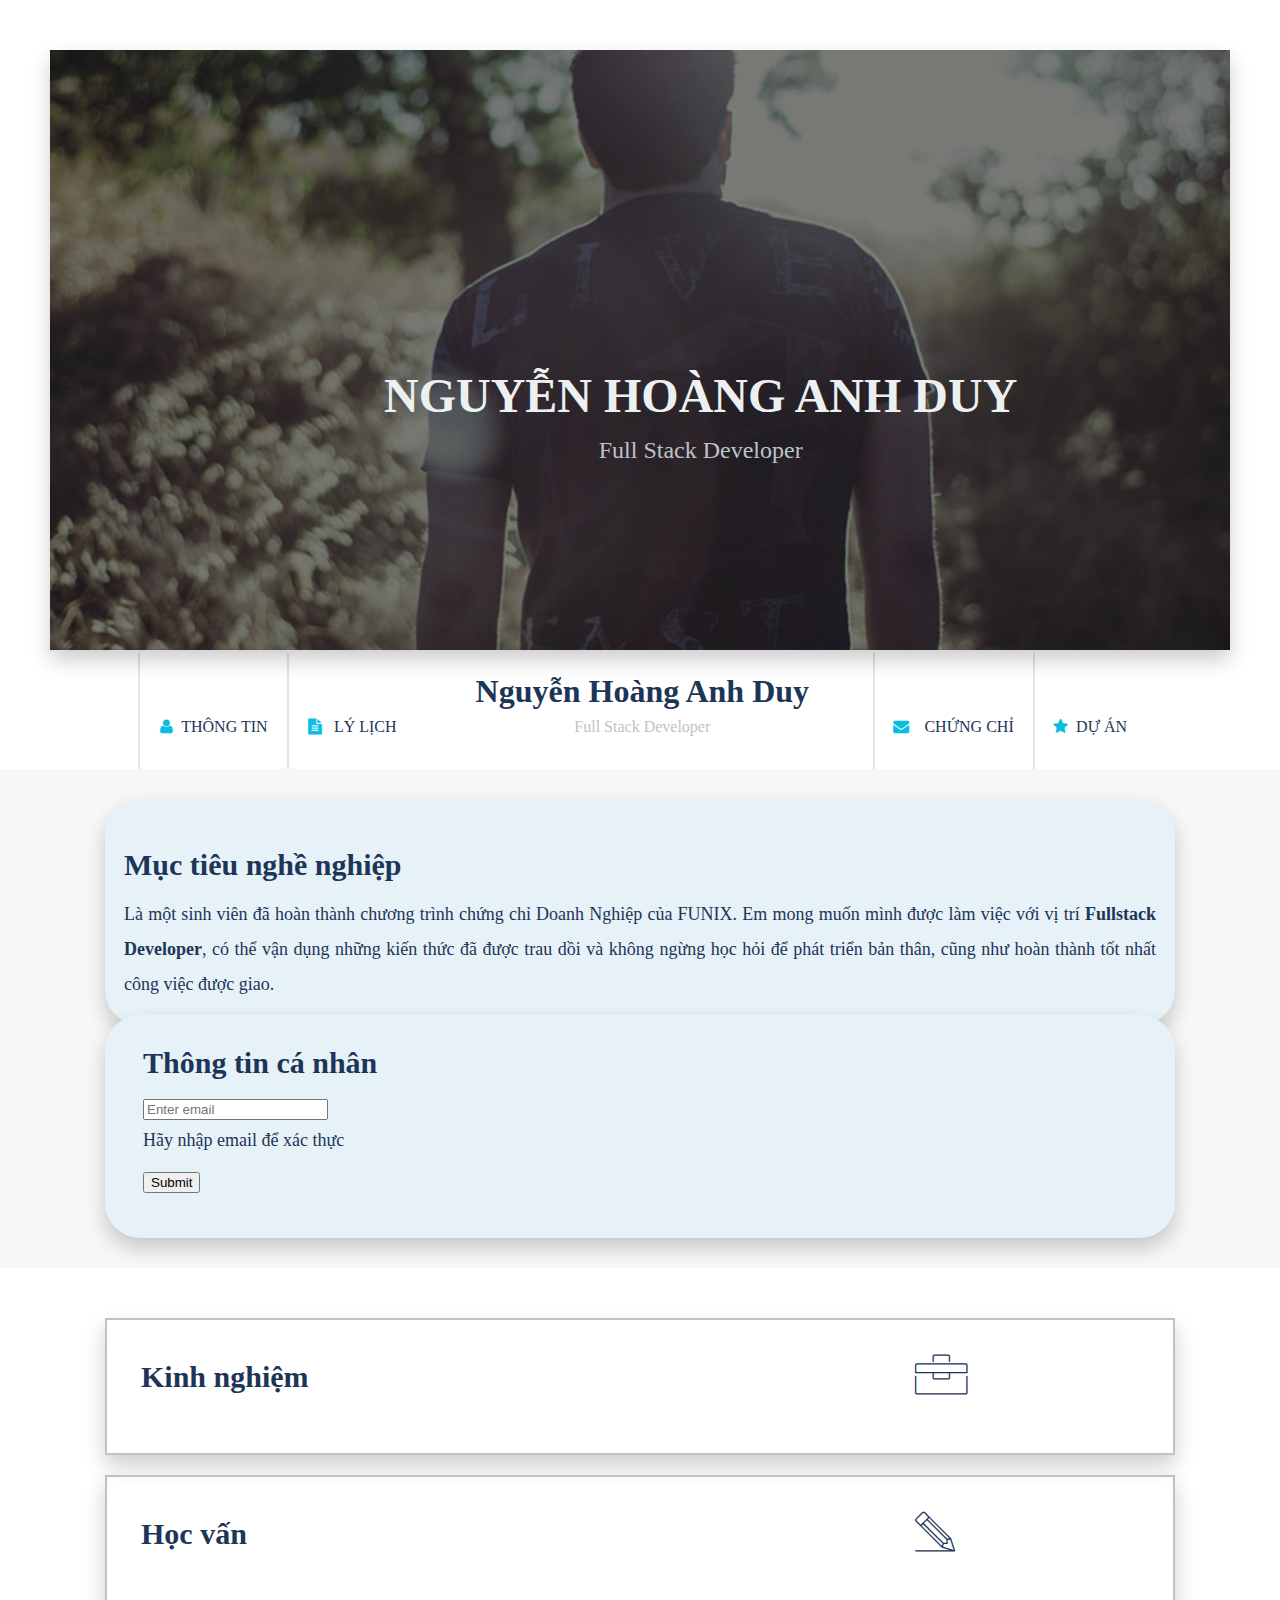
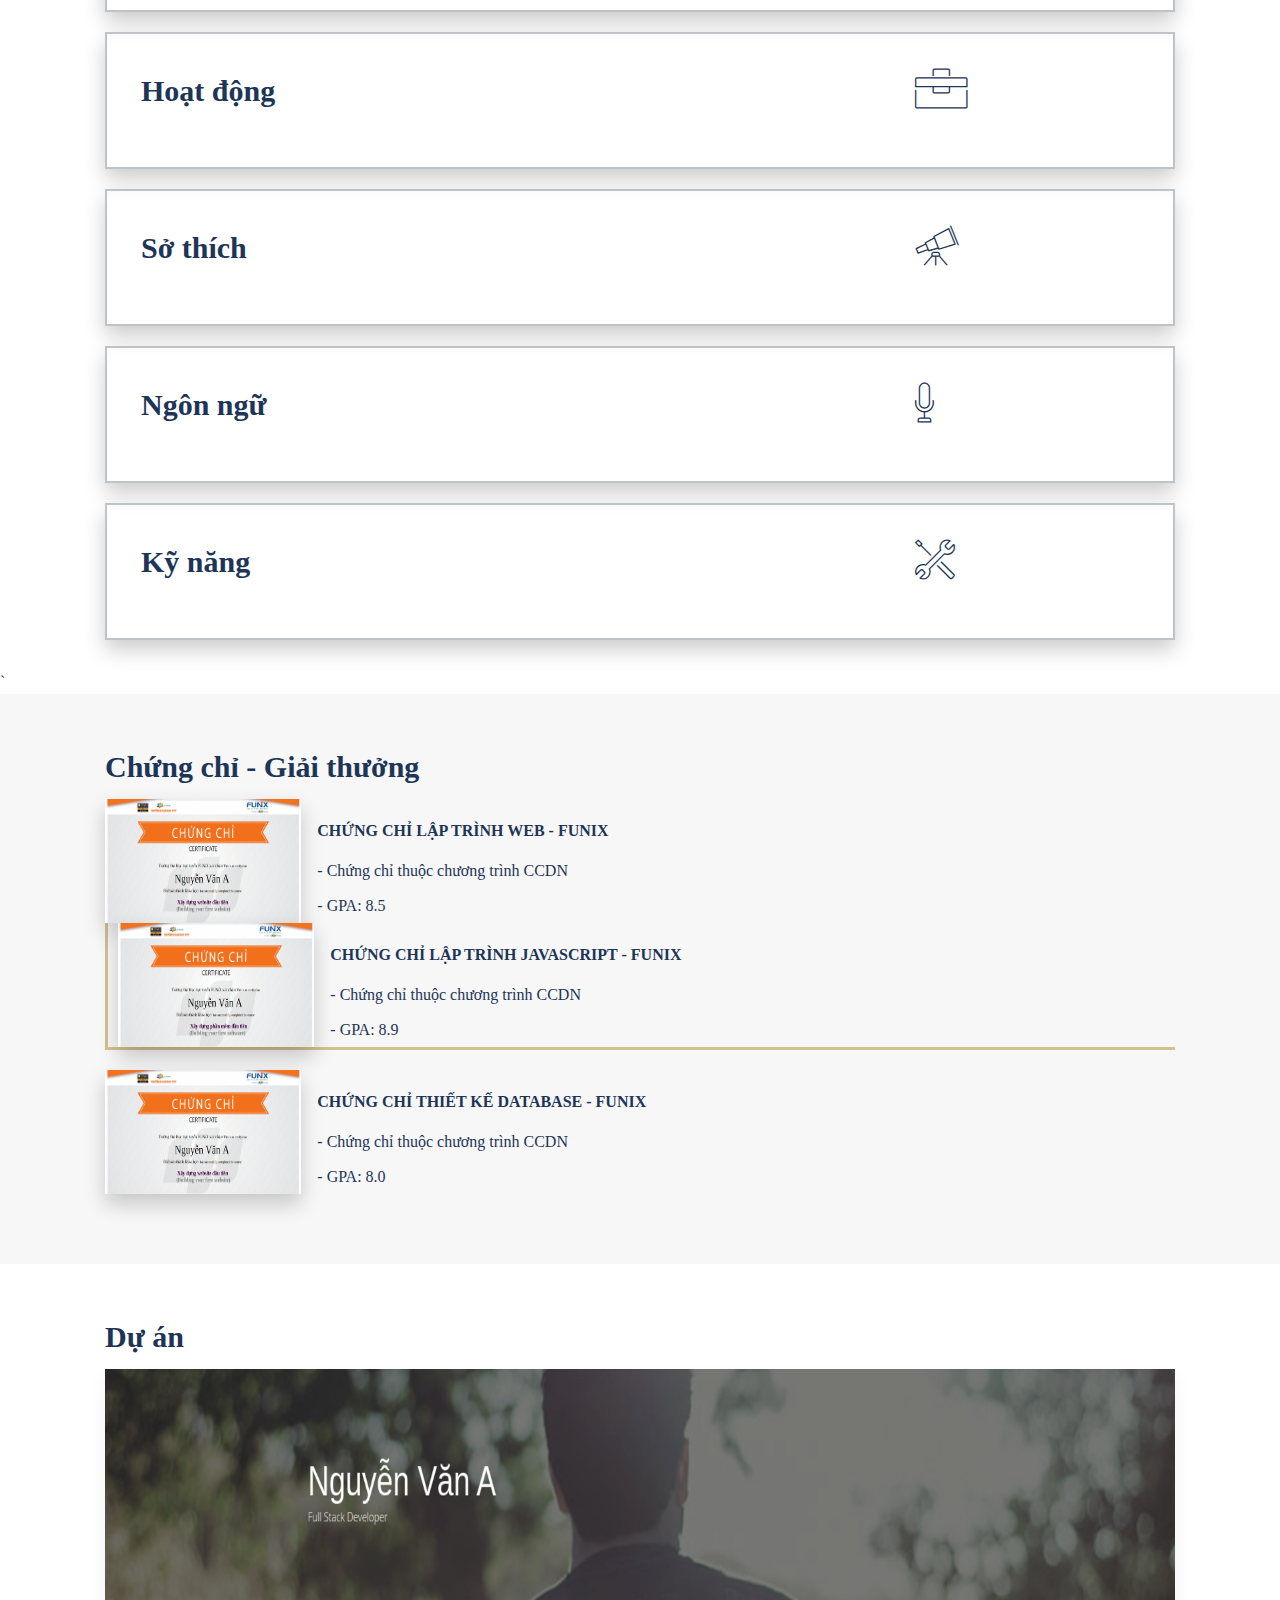
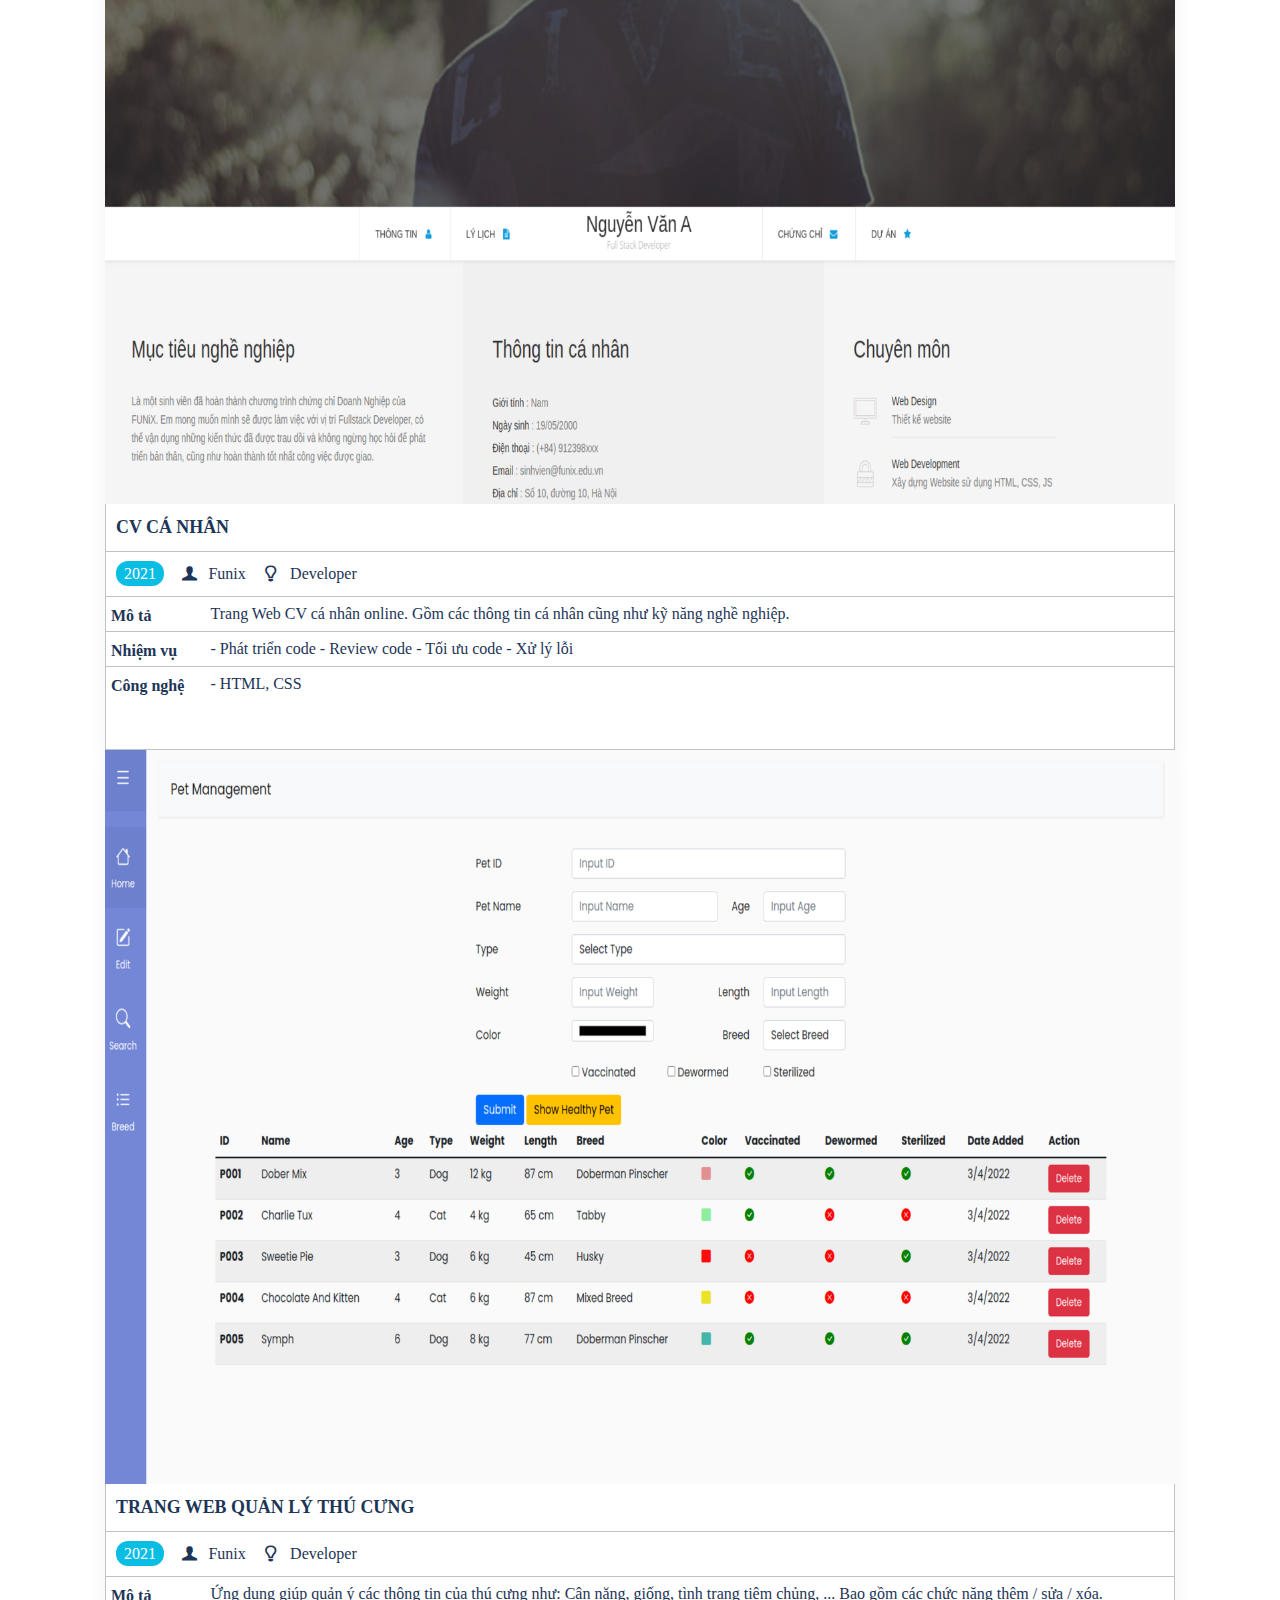
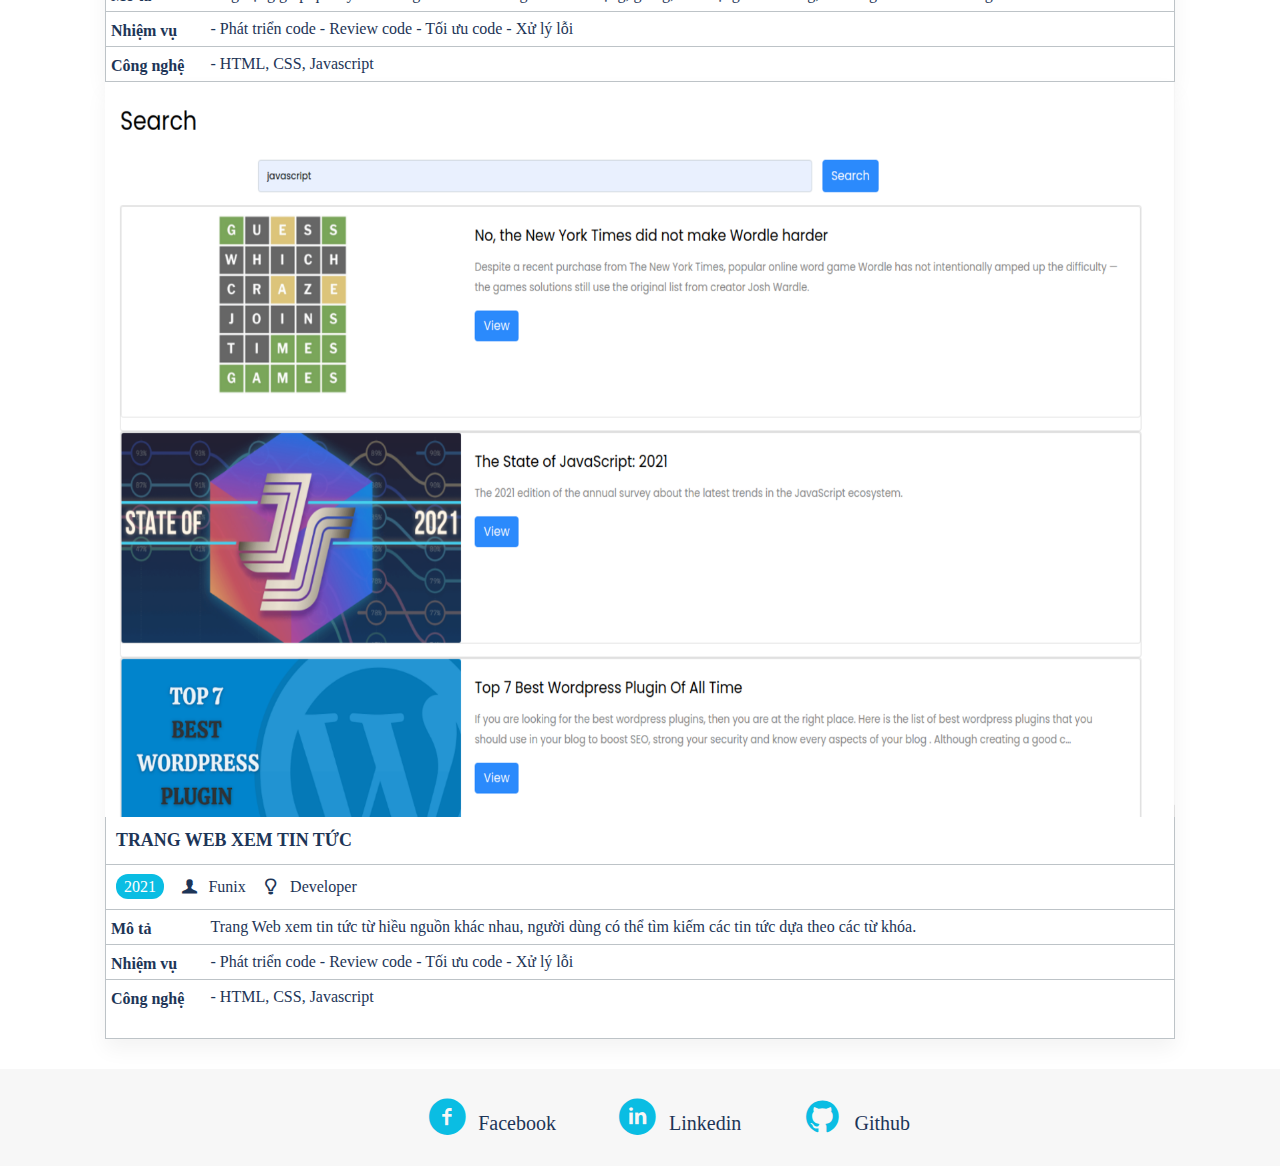
<file: index.html>
<!DOCTYPE html>
<html lang="en">
  <head>
    <meta charset="UTF-8" />
    <meta http-equiv="X-UA-Compatible" content="IE=edge" />
    <meta name="viewport" content="width=device-width, initial-scale=1.0" />
    <link 
      href="https://cdn.jsdelivr.net/npm/bootstrap@5.0.2/dist/css/bootstrap.min.css" 
      rel="stylesheet" 
      integrity="sha384-EVSTQN3/azprG1Anm3QDgpJLIm9Nao0Yz1ztcQTwFspd3yD65VohhpuuCOmLASjC" 
      crossorigin="anonymous"
    />
    <link rel="stylesheet" href="./css/laptop.css" />
    <link rel="stylesheet" href="./css/tablet.css" />
    <link rel="stylesheet" href="./css/mobile.css" />
    <link rel="stylesheet" href="./css/font.css" />
    <title>Assignment 03</title>
    <script src="js.js"></script>
  </head>
  <body>

<!-------------------------------------------------------------- -->
  <!-- Mục 1: Banner -->
    <div class="banner" style="padding: 50px 50px 0 50px">
      <div class="img-banner"></div>
      <div class="text-banner">
        <h1> Nguyễn Hoàng Anh Duy </h1>
        <span>Full Stack Developer</span>
      </div>
    </div>

<!-------------------------------------------------------------- -->
  <!-- Mục 2: nav-bar -->
  <section id="nav-bar">
    <nav class="container" style="padding-top: 0">
      <a href="#about"><i class="icon icon-user"></i>&nbsp;Thông tin </a>
      <a href="#job-info"><i class="icon icon-doc-text-inv"></i>&nbsp; Lý lịch </a>
      <div class="text-nav">
        <h1>Nguyễn Hoàng Anh Duy</h1>
        <span> Full Stack Developer</span>
      </div>
      <a href="#certificate"><i class="icon icon-mail-alt"></i> &nbsp; Chứng chỉ</a>
      <a href="#project"><i class="icon icon-star-1"></i>&nbsp;Dự án</a>
    </nav>
  </section>
    <!--Ghi chú -  "&nbsp;":khoảng cách cho icon -->

<!-------------------------------------------------------------- -->
  <!-- Mục 3: info-->

  <section id="about" class= "bg-grey">
    <div class="container">
      <div class="row gap-4 align-items-center justify-content=center">
        <div id="target" class="col-md-6">
          <h1 class="section-title">Mục tiêu nghề nghiệp</h1>
          <p>
            Là một sinh viên đã hoàn thành chương trình chứng chỉ Doanh Nghiệp
            của FUNIX. Em mong muốn mình được làm việc với vị trí 
            <b>Fullstack Developer</b>, có thể vận dụng những kiến thức đã được
            trau dồi và không ngừng học hỏi để phát triển bản thân, cũng như
            hoàn thành tốt nhất công việc được giao.
          </p> 
        </div>
  
        <div id="personal-info" class="col-md" style="margin-top: -10px;">
          <h1 class="section-title">Thông tin cá nhân</h1>
          <div class="section-content">
            <ul class="mt-40 info" style="width: 100%; list-style: none; padding: 0;">
              <li><span>Giới tính</span> : Nam</li>
              <li><span>Ngày sinh</span> : 24/11/2009</li>
              <li><span>Điện thoại</span> : <a href ="tel:0353305753" target="_blank">035.330.5753</a></li>
              <li><span>Email</span> : <a href="mailto:duynhafx20561@funix.edu.vn" target="_blank">duynhafx20561@funix.edu.vn</a></li>
              <li><span>Địa chỉ</span> : <a href="https://maps.app.goo.gl/grQSrur2fFWY1ZpVA" target="_blank"> K48/H4/01, Phạm Nhữ Tăng, Đà Nẵng </a> </li>
              <li><span>Website</span> : <a href="https://dev-your-liberation-diary.pantheonsite.io/?fbclid=IwZXh0bgNhZW0CMTAAAR1GmWDqJM_CqqWSyNIK3U7b5PIWPIsdI2l7NNConMDX3m1CD6MmNrNnVQI_aem_UKo52cRl4maneQZERhHdsg" target="_blank">https://your-liberation-diary.com</a> </li>
            </ul>
            <i class="icon icon-twitter"></i>
            <i class="icon icon-facebook"></i>
            <i class="icon icon-gplus"></i>
            <i class="icon icon-linkedin"></i>
          </div>
          <!-- Submit-email -->
          <div class="submit-email">
					<input type="email" id="email" placeholder ="Enter email">
          <!-- Thông báo yêu cầu nhập email -->
          <p id="prompt-message" style="margin-top: 1px; font-size: 18px;">Hãy nhập email để xác thực</p>
					  <p id="error-email"></p>
            <button onclick="handleSubmit()" type="button" class="btn btn-primary">Submit</button>
				  </div>
        </div>
      </div>
    </div>
  </section>

<!-------------------------------------------------------------- -->
  <!-- Mục 4: job-info-->
  <section id="job-info">
    <div class="container mb-5 g-md-0 g-4">
      <div class="row align-items-start">
        <!-- Mục 4.1: Kinh nghiệm (Experience) -->
        <div id="experience" class="col-lg-4 col-md-6 parent" onmouseover="handleOnMouseOver(this)" onmouseout="handleOnMouseOut(this)">
          <div class="job-box-grid" style="margin-top: 20px;">
            <div class="job-title"> Kinh nghiệm </div>
            <div class="job-icon">
              <i class="ic-toolbox" style="font-size: 40px;"></i>
            </div>
            <div class="job-content">
              <div class="list" style="margin-bottom: 20px;">
                <h4 class="job-node">Full Stack Developer - Công ty Y</h4>
                <div style="margin-top: 5px; margin-bottom: 5px;">
                  <span>05/2022 - </span> <span class="now">Hiện tại</span>
                </div>
                <div style="font-size: 16px;">
                  <div>- Xây dựng, phát triển Website dựa trên thiết kế và yêu cầu đã có.</div>
                  <div>- Phân tích và thiết kế Database, sử dụng các hệ quản trị CSDL (MySQL, SQLServer, NoSQL, ...) và viết được các câu truy vấn.</div>
                  <div>- Sử dụng ngôn ngữ server-side (Python, Java, ...) để xây dựng các Web Service.</div>
                </div>
              </div>
              <div class="list1" style="margin-bottom: 10px;">
                <h4 class="job-node">Web Designer - Công ty X</h4>
                <div style="margin-top: 5px; margin-bottom: 5px;">
                  <span>06/2021 - 04/2022</span>
                </div>
                <div style="font-size: 16px;">
                  <div>- Thiết kế Website dựa trên yêu cầu của khách hàng.</div>
                  <div>- Sử dụng các công cụ: Figma, Canva, PTS.</div>
                </div>
              </div>
            </div> 

            <!-- button: view-more -->
            <div class="control-view">
              <button type="button" class="btn btn-warning view-more " onclick="handleViewMore(this)">&darr; View more </button>
              <button type="button" class="btn btn-warning less-more" onclick="handleLessMore(this)">&uarr; Less more</button>
            </div>
          </div>
        </div>
  
        <!-- Mục 4.2: Học vấn (Education) -->
        <div id="education" class="col-lg-4 col-md-6 parent" onmouseover="handleOnMouseOver(this)" onmouseout="handleOnMouseOut(this)">
          <div class="job-box-grid" style="margin-top: 20px;">
            <div class="job-title"> Học vấn </div>
            <div class="job-icon">
              <i class="ic-pencil" style="font-size: 40px;"></i>
            </div>
            <div class="job-content">
              <div class="list" style="margin-bottom: 20px">
                <h4 class="job-node">FUNIX</h4>
                <div style="margin-top: 5px; margin-bottom: 5px;">
                  <span>06/2021 - 05/2022</span>
                </div>
                <div style="font-size: 16px;">
                  <div>- Tốt nghiệp chứng chỉ doanh nghiệp nhánh Fullstack.</div>
                  <div>- GPA: 9 / 10</div>
                </div>
              </div>
              <div class="list1" style="margin-bottom: 178px;">
                <h4 class="job-node">Cử nhân - ĐH FPT</h4>
                <div style="margin-top: 5px; margin-bottom: 5px;">
                  <span>08/2016 - 07/2019</span>
                </div>
                <div style="font-size: 16px;">
                  <div>- Chuyên ngành: Kỹ thuật phần mềm.</div>
                  <div>- GPA: 3.2 / 4</div>
                </div>
              </div>
            </div>
                        
            <!-- button: view-more -->
            <div class="control-view">
              <button type="button" class="btn btn-warning view-more " onclick="handleViewMore(this)">&darr; View more </button>
              <button type="button" class="btn btn-warning less-more" onclick="handleLessMore(this)">&uarr; Less more</button>
            </div>
          </div>
        </div>
  
        <!-- Mục 4.3: Hoạt động (Activities) -->
        <div id="activity" class="col-lg-4 col-md-6 parent" onmouseover="handleOnMouseOver(this)" onmouseout="handleOnMouseOut(this)">
          <div class="job-box-grid" style="margin-top: 20px;">
            <div class="job-title"> Hoạt động </div>
            <div class="job-icon">
              <i class="ic-toolbox" style="font-size: 40px;"></i>
            </div>
            <div class="job-content">
              <div class="list" style="margin-bottom: 20px">
                <h4 class="job-node">FPT Edu Hackathon 2019</h4>
                <div style="margin-top: 5px; margin-bottom: 5px;">
                  <span>03/2019 - 05/2019</span>
                </div>
                <div style="font-size: 16px;">
                  <div>- Giải 3 bảng A.</div>
                  <div>- Đề tài: Trang web về phân loại rác thải.</div>
                </div>
              </div>
              <div class="list1" style="margin-bottom: 226px;">
                <h4 class="job-node">Câu lạc bộ Z</h4>
                <div style="margin-top: 5px; margin-bottom: 5px;">
                  <span>08/2016 - 08/2017</span>
                </div>
                <div style="font-size: 16px;">
                  <div>- Trưởng ban chuyên môn.</div>
                </div>
              </div>
            </div>
            
            <!-- button: view-more -->
            <div class="control-view">
              <button type="button" class="btn btn-warning view-more " onclick="handleViewMore(this)">&darr; View more </button>
              <button type="button" class="btn btn-warning less-more" onclick="handleLessMore(this)">&uarr; Less more</button>
            </div>
          </div>
        </div>

        <!-- Mục 4.4: Sở thích (Hobbies) -->
        <div id="hobby" class="col-lg-4 col-md-6 parent" onmouseover="handleOnMouseOver(this)" onmouseout="handleOnMouseOut(this)">
          <div class="job-box-grid" style="margin-top: 20px;">
            <div class="job-title"> Sở thích </div>
            <div class="job-icon">
              <i class="ic-telescope" style="font-size: 40px;"></i>
            </div>
            <div class="job-content">
              <!-- icon nhạc -->
              <svg xmlns="http://www.w3.org/2000/svg" fill="none" viewBox="0 0 24 24" stroke-width="1.5" stroke="currentColor" class="icon-rounding">
                <path stroke-linecap="round" stroke-linejoin="round" d="m9 9 10.5-3m0 6.553v3.75a2.25 2.25 0 0 1-1.632 2.163l-1.32.377a1.803 1.803 0 1 1-.99-3.467l2.31-.66a2.25 2.25 0 0 0 1.632-2.163Zm0 0V2.25L9 5.25v10.303m0 0v3.75a2.25 2.25 0 0 1-1.632 2.163l-1.32.377a1.803 1.803 0 0 1-.99-3.467l2.31-.66A2.25 2.25 0 0 0 9 15.553Z" />
              </svg>
              <!-- icon Coder -->
              <svg xmlns="http://www.w3.org/2000/svg" fill="none" viewBox="0 0 24 24" strokeWidth={1.5} stroke="currentColor" class="icon-rounding">
                <path strokeLinecap="round" strokeLinejoin="round" d="M17.25 6.75 22.5 12l-5.25 5.25m-10.5 0L1.5 12l5.25-5.25m7.5-3-4.5 16.5" />
              </svg>
              <!-- icon Du lịch -->
              <svg xmlns="http://www.w3.org/2000/svg" fill="none" viewBox="0 0 24 24" stroke-width="1.5" stroke="currentColor" class="icon-rounding">
                <path stroke-linecap="round" stroke-linejoin="round" d="M12.75 3.03v.568c0 .334.148.65.405.864l1.068.89c.442.369.535 1.01.216 1.49l-.51.766a2.25 2.25 0 0 1-1.161.886l-.143.048a1.107 1.107 0 0 0-.57 1.664c.369.555.169 1.307-.427 1.605L9 13.125l.423 1.059a.956.956 0 0 1-1.652.928l-.679-.906a1.125 1.125 0 0 0-1.906.172L4.5 15.75l-.612.153M12.75 3.031a9 9 0 0 0-8.862 12.872M12.75 3.031a9 9 0 0 1 6.69 14.036m0 0-.177-.529A2.25 2.25 0 0 0 17.128 15H16.5l-.324-.324a1.453 1.453 0 0 0-2.328.377l-.036.073a1.586 1.586 0 0 1-.982.816l-.99.282c-.55.157-.894.702-.8 1.267l.073.438c.08.474.49.821.97.821.846 0 1.598.542 1.865 1.345l.215.643m5.276-3.67a9.012 9.012 0 0 1-5.276 3.67m0 0a9 9 0 0 1-10.275-4.835M15.75 9c0 .896-.393 1.7-1.016 2.25" />
              </svg>
              <!-- icon phiên dịch -->
              <svg xmlns="http://www.w3.org/2000/svg" fill="none" viewBox="0 0 24 24" stroke-width="1.5" stroke="currentColor" class="icon-rounding">
                <path stroke-linecap="round" stroke-linejoin="round" d="m10.5 21 5.25-11.25L21 21m-9-3h7.5M3 5.621a48.474 48.474 0 0 1 6-.371m0 0c1.12 0 2.233.038 3.334.114M9 5.25V3m3.334 2.364C11.176 10.658 7.69 15.08 3 17.502m9.334-12.138c.896.061 1.785.147 2.666.257m-4.589 8.495a18.023 18.023 0 0 1-3.827-5.802" />
              </svg>
            <!-- ch2ú thích cho icon -->
              <div class="hobby">
                Âm nhạc &nbsp; Lập trình &nbsp; Du lịch &nbsp; Thông dịch
              </div>
            </div>
           
            <!-- button: view-more -->
            <div class="control-view">
              <button type="button" class="btn btn-warning view-more " onclick="handleViewMore(this)">&darr; View more </button>
              <button type="button" class="btn btn-warning less-more" onclick="handleLessMore(this)">&uarr; Less more</button>
            </div>          
          </div> 
        </div>

        <!-- Mục 4.5: Language (ngôn ngữ) -->
        <div id="language" class="col-lg-4 col-md-6 parent" onmouseover="handleOnMouseOver(this)" onmouseout="handleOnMouseOut(this)">
          <div class="job-box-grid" style="margin-top: 20px;">
            <div class="job-title"> Ngôn ngữ </div>
            <div class="job-icon">
              <i class="ic-mic" style="font-size: 40px;"></i>
            </div>
            <div class="job-content">
              <div style="margin-bottom: 10px;">
                <p>Tiếng Anh - IELTS 5.0</p>
                <span class="Good"></span>  <span class="Good"></span> 
                <span class="Bad"></span>  
              </div>
              <div style="margin-bottom: 12.3rem;">
                <p>Tiếng Nhật N4</p>
                <span class="Good"></span>  <span class="Good"></span> <span class="Good"></span>  
              </div>
            </div>
            <!-- button: view-more -->
            <div class="control-view">
              <button type="button" class="btn btn-warning view-more " onclick="handleViewMore(this)">&darr; View more </button>
              <button type="button" class="btn btn-warning less-more" onclick="handleLessMore(this)">&uarr; Less more</button>
            </div>          
          </div>
        </div>

        
        <!-- Mục 4.6: Kỹ năng (Skills) -->
        <div id="skill" class="col-lg-4 col-md-6 parent" onmouseover="handleOnMouseOver(this)" onmouseout="handleOnMouseOut(this)">
          <div class="job-box-grid parent" style="margin-top: 20px;">
            <div class="job-title"> Kỹ năng</div>
            <div class="job-icon">
              <i class="ic-tools-2" style="font-size: 40px;"></i>
            </div>
            <div class="job-content">
              <div style="margin-bottom: 10px;">
                <p>HTML/CSS: Fundamental</p>
                <span class="Good"></span>  
                <span class="Bad"></span> <span class="Bad"></span> 
              </div>
              <div style="margin-bottom: 10px;">
                <p>Javascript: Intermediate</p>
                <span class="Good"></span>  <span class="Good"></span> 
                <span class="Bad"></span>  
              </div>
              <div style="margin-bottom: 10px;">
                <p>Node JS: Intermediate</p>
                <span class="Good"></span>  <span class="Good"></span> 
                <span class="Bad"></span>  
              </div>
              <div style="margin-bottom: 3.33rem;">
                <p>Bootstrap 5: Fundamental</p>
                <span class="Good"></span>  
                <span class="Bad"></span> <span class="Bad"></span>  
              </div>
            </div>
            <!-- button: view-more -->
            <div class="control-view">
              <button type="button" class="btn btn-warning view-more " onclick="handleViewMore(this)">&darr; View more </button>
              <button type="button" class="btn btn-warning less-more" onclick="handleLessMore(this)">&uarr; Less more</button>
            </div>            
          </div>
        </div>
      </div>
    </div>
  </section>
  
<!-------------------------------------------------------------- -->`
  <!-- Mục 4: Certificate-->
  <section id="certificate" class="bg-grey">
    <div class="container">
      <h1 class="section-title"> Chứng chỉ - Giải thưởng </h1>
      <div class="row g-3" style="margin-top: 5px;">
          <!-- Chứng chỉ 1 -->
          <div class="cer-content col-md-6 mb-3">
            <img 
            src="./images/Cert_DBI.png" 
            alt="ảnh chứng chỉ" 
            class="img-cc img-fuild"
          />
          <div class="content">
            <h5 id="h5">CHỨNG CHỈ LẬP TRÌNH WEB - FUNIX</h5>
              <div class="p1">
                <p>- Chứng chỉ thuộc chương trình CCDN
                  <br>- GPA: 8.5
                </p>
              </div>
            </div>
          </div>

          <!-- Chứng chỉ 2 -->
          <div class="cer-content cer-content-2 col-md-6 mb-3">
            <img src="./images/Cert_PRF.png" 
            alt="ảnh chứng chỉ" 
            class="img-cc img-fuild"
          />
          <div class="content">
            <h5 id="h5">CHỨNG CHỈ LẬP TRÌNH JAVASCRIPT - FUNIX</h5>
              <div class="p1">
                <p>- Chứng chỉ thuộc chương trình CCDN
                <br> - GPA: 8.9
                </p>
              </div>
            </div>
          </div>

          <!-- Chứng chỉ 3 -->
          <div class="cer-content cer-content-3 col-lg-12">
            <img src="./images/Cert_WEB.png" 
            alt="ảnh chứng chỉ" 
            class="img-cc img-fuild"
          />
          <div class="content">
            <h5 id="h5">CHỨNG CHỈ THIẾT KẾ DATABASE - FUNIX</h5>
              <div class="p1">
                <p>- Chứng chỉ thuộc chương trình CCDN
                  <br> - GPA: 8.0
                </p>
              </div>
          </div>
      </div>
    </div>
  </section>

<!-------------------------------------------------------------- -->
  <!-- Mục 4: Project-->
  <section id="project">
    <div class="container">
      <h1 class="section-title">Dự án 
        <a href="./digital-cv.html" target="_blank"> &#10546; </a>
      </h1>
        <div class="row">

          <!-- Mục 4.1: CV CÁ NHÂN -->

          <div class="col-md-4 mb-5 mb-md-0">
            <div class="project-flex">
              <img src="./images/project_1.png" alt="project1" width="100%"/>
              <div class="project-title">cv cá nhân</div>
              <div class="project-border">
                <span class="now" style="margin-right: 10px;">2021</span>
                <i class="icon-user-1"></i>
                <span style="margin-left: 4px; margin-right: 10px;">Funix</span>
                <i class="icon-lamp i1"></i>
                <span style="margin-left: 4px; margin-right: 10px;">Developer</span>
              </div>
              <table>
                <tr>
                  <td>Mô tả</td>
                  <td style="padding: 5px;">
                    Trang Web CV cá nhân online. Gồm các thông tin cá nhân cũng như kỹ năng nghề nghiệp.
                  </td>
                </tr>
  
                <tr>
                  <td>Nhiệm vụ</td>
                  <td style="padding: 5px;">
                    - Phát triển code - Review code - Tối ưu code - Xử lý lỗi
                  </td>
                </tr>
                
                <tr class="tr1">
                  <td>Công nghệ</td>
                  <td class="td1"style="padding: 5px;">
                    - HTML, CSS
                    <br> <br> <br>
                  </td>
                </tr>
              </table>
            </div>
          </div>

          <!-- Mục 4.2: Trang Web quản lý thú cưng -->
          
          <div class="col-md-4 mb-5 mb-md-0">
            <div class="project-flex">
              <img src="./images/project_2.png" alt="project1" width="100%"/>
              <div class="project-title">trang web quản lý thú cưng</div>
              <div class="project-border">
                <span class="now" style="margin-right: 10px;">2021</span>
                <i class="icon-user-1"></i>
                <span style="margin-left: 4px; margin-right: 10px;">Funix</span>
                <i class="icon-lamp i1"></i>
                <span style="margin-left: 4px; margin-right: 10px;">Developer</span>
              </div>
              <table>
                <tr>
                  <td>Mô tả</td>
                  <td style="padding: 5px;">
                    Ứng dụng giúp quản ý các thông tin của thú cưng như: 
                    Cân nặng, giống, tình trạng tiêm chủng, ... 
                    Bao gồm các chức năng thêm / sửa / xóa.
                  </td>
                </tr>
  
                <tr>
                  <td>Nhiệm vụ</td>
                  <td style="padding: 5px;">
                    - Phát triển code - Review code - Tối ưu code - Xử lý lỗi
                  </td>
                </tr>
                
                <tr>
                  <td>Công nghệ</td>
                  <td style="padding: 5px;">
                    - HTML, CSS, Javascript
                  </td>
                </tr>
              </table>
            </div>
          </div>
          
          <!-- Mục 4.3: Trang web xem tin tức -->
          
          <div class="col-md-4 mb-5 mb-md-0">
            <div class="project-flex">
              <img src="./images/project_3.png" alt="project1" width="100%"/>
              <div class="project-title">trang web xem tin tức</div>
              <div class="project-border">
                <span class="now" style="margin-right: 10px;">2021</span>
                <i class="icon-user-1"></i>
                <span style="margin-left: 4px; margin-right: 10px;">Funix</span>
                <i class="icon-lamp i1"></i>
                <span style="margin-left: 4px; margin-right: 10px;">Developer</span>
              </div>
              <table>
                <tr>
                  <td>Mô tả</td>
                  <td style="padding: 5px;">
                    Trang Web xem tin tức từ hiều nguồn khác nhau, 
                    người dùng có thể tìm kiếm các tin tức dựa theo các từ khóa.
                  </td>
                </tr>
  
                <tr>
                  <td>Nhiệm vụ</td>
                  <td style="padding: 5px;">
                    - Phát triển code - Review code - Tối ưu code - Xử lý lỗi
                  </td>
                </tr>
                
                <tr>
                  <td>Công nghệ</td>
                  <td style="padding: 5px;">
                    - HTML, CSS, Javascript
                    <br> <br>
                  </td>
                </tr>
              </table>
            </div>
          </div>
        </div>
    </div>
  </section>

  <!-- footer-->

  <section id="footer" class="bg-grey">
    <div class="container-footer">
      <a class="a1" href="https://www.facebook.com/profile.php?id=100088213687887" target="_blank"><i class="icon icon-facebook-circled" style="font-size: 38px;"></i> Facebook</a>
      <a class="a1" target="_blank"><i class="icon-linkedin-circled" style="font-size: 38px;"></i> Linkedin</a>
      <a class="a1" target="_blank"><i class="icon-github-circled" style="font-size: 38px;"></i>  Github</a>
    </div>
  </section>

</body>
</html>
</file>
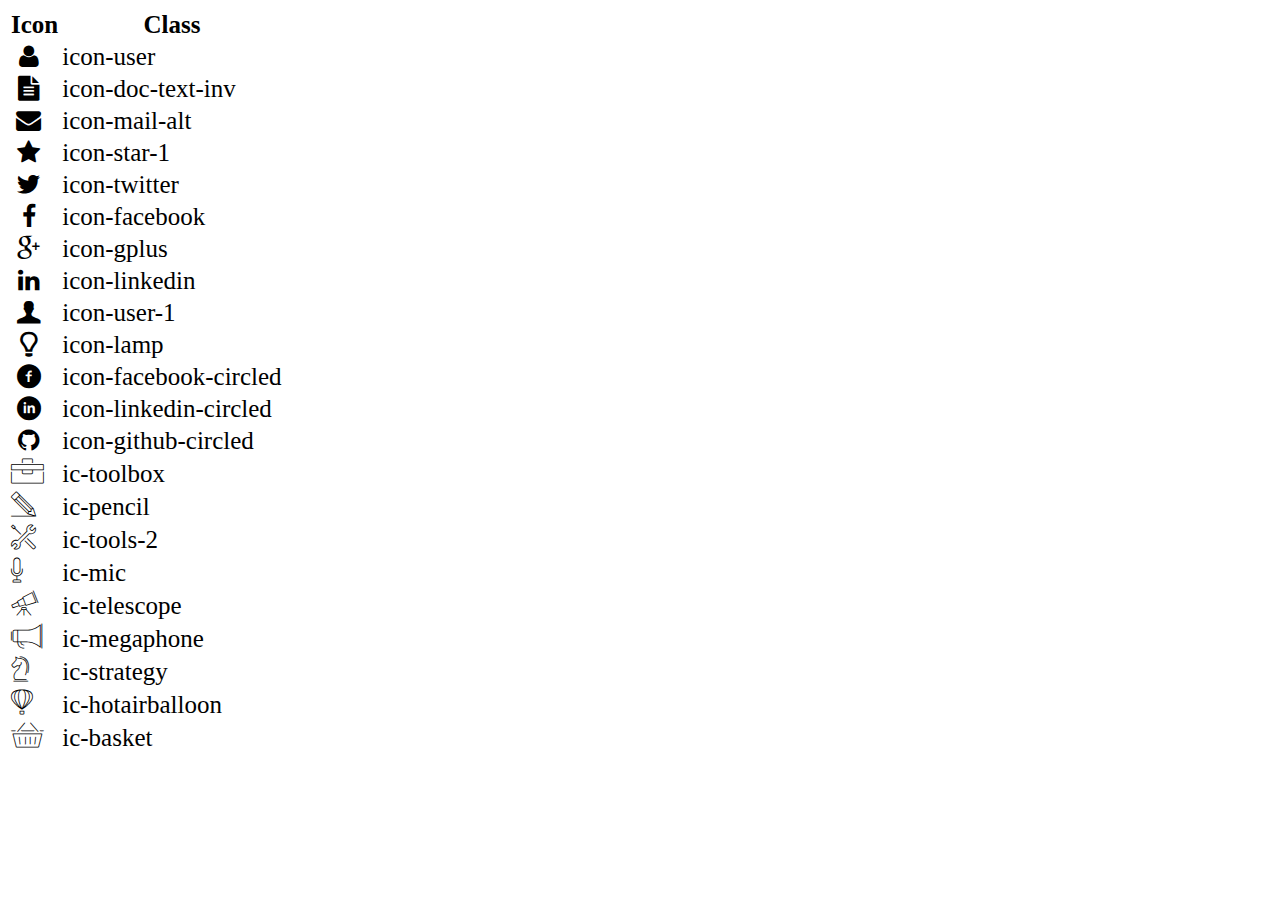
<file: icon-list.html>
<!DOCTYPE html>
<html lang="en">

<head>
    <meta charset="UTF-8">
    <meta http-equiv="X-UA-Compatible" content="IE=edge">
    <meta name="viewport" content="width=device-width, initial-scale=1.0">
    <link rel="stylesheet" href="css/font.css">
    <title>Icon List</title>
</head>

<body>
    <table style="font-size: 25px;">
        <thead>
            <tr>
                <th>Icon</th>
                <th>Class</th>
            </tr>
        </thead>
        <tbody>
            <tr>
                <td><i class="icon-user"></i></td>
                <td>icon-user</td>
            </tr>
            <tr>
                <td><i class="icon-doc-text-inv"></i></td>
                <td>icon-doc-text-inv</td>
            </tr>
            <tr>
                <td><i class="icon-mail-alt"></i></td>
                <td>icon-mail-alt</td>
            </tr>
            <tr>
                <td><i class="icon-star-1"></i></td>
                <td>icon-star-1</td>
            </tr>
            <tr>
                <td><i class="icon-twitter"></i></td>
                <td>icon-twitter</td>
            </tr>
            <tr>
                <td><i class="icon-facebook"></i></td>
                <td>icon-facebook</td>
            </tr>
            <tr>
                <td><i class="icon-gplus"></i></td>
                <td>icon-gplus</td>
            </tr>
            <tr>
                <td><i class="icon-linkedin"></i></td>
                <td>icon-linkedin</td>
            </tr>
            <tr>
                <td><i class="icon-user-1"></i></td>
                <td>icon-user-1</td>
            </tr>
            <tr>
                <td><i class="icon-lamp"></i></td>
                <td>icon-lamp</td>
            </tr>
            <tr>
                <td><i class="icon-facebook-circled"></i></td>
                <td>icon-facebook-circled</td>
            </tr>
            <tr>
                <td><i class="icon-linkedin-circled"></i></td>
                <td>icon-linkedin-circled</td>
            </tr>
            <tr>
                <td><i class="icon-github-circled"></i></td>
                <td>icon-github-circled</td>
            </tr>
            <tr>
                <td><i class="ic-toolbox"></i></td>
                <td>ic-toolbox</td>
            </tr>
            <tr>
                <td><i class="ic-pencil"></i></td>
                <td>ic-pencil</td>
            </tr>
            <tr>
                <td><i class="ic-tools-2"></i></td>
                <td>ic-tools-2</td>
            </tr>

            <tr>
                <td><i class="ic-mic"></i></td>
                <td>ic-mic</td>
            </tr>
            <tr>
                <td><i class="ic-telescope"></i></td>
                <td>ic-telescope</td>
            </tr>
            <tr>
                <td><i class="ic-megaphone"></i></td>
                <td>ic-megaphone</td>
            </tr>
            <tr>
                <td><i class="ic-strategy"></i></td>
                <td>ic-strategy</td>
            </tr>
            <tr>
                <td><i class="ic-hotairballoon"></i></td>
                <td>ic-hotairballoon</td>
            </tr>
            <tr>
                <td><i class="ic-basket"></i></td>
                <td>ic-basket</td>
            </tr>
        </tbody>
    </table>
</body>

</html>
</file>
<file: css/laptop.css>
* {
    margin: 0px;
    box-sizing: border-box;
}

.bg-grey {
    background: #f7f7f7;
}

body {
    font-family: 'Times New Roman', Times, serif;
    line-height: 1.5;
    color:#1d3557;
}

section > .container {
    width: 1170px;
    margin: auto;
    display: block;
    padding: 30px 50px;
}

/* --------------------------------------------------------------------------- */
  /* Mục 1: Banner */
    /* Chỉnh sửa ảnh Banner */
        .img-banner {
            position: relative;
            background-image: url(../images/banner.jpg);
            width: 100%;
            height: 600px;
            background-size: cover;
            filter: brightness(50%);
            box-shadow: 0 10px 20px 0 rgba(0, 0, 0, 0.2);
        }

    /* Chỉnh sửa chữ trong Banner */
        .text-banner {
            position: absolute;
            top: 40%;
            left: 30%;
            color: #ecf0f1;
            font-size: 24px;
            text-align: center;
        }

        .text-banner h1 {
            text-transform: uppercase;
        }
        .text-banner span{
            color: #bdc3c7;
        }

/* --------------------------------------------------------------------------- */
  /* Mục 2: Nav-bar */
    #nav-bar {
        text-align: center;
    }
    #nav-bar a:link, a:visited {
        text-decoration: none;
        color: #1d3557;
        text-transform: uppercase;
        border-left: 2px solid #dfe6e9;
        padding: 65px 15px 34px;
    }
    #nav-bar a:hover,a:active {
        font-weight: bold;
        cursor: grab;
    }

    .text-nav {
        display: inline-block;
        margin: 11px 60px 0;
    }
    .text-nav h1 {
        font-weight: bold;
        font-size: 32px;
        margin-top: 6px;
    }
    .text-nav span {
        color: #bdc3c7;
    }

    .icon {
        color: #0abde3;
        font-weight: bold;
    }
/* --------------------------------------------------------------------------- */
  /* Mục 3: Info */
    .about-grid {
        display: grid;
        grid-template-columns: repeat(2, 1fr);
        justify-items: center;
        align-items: center;
        gap: 40px;
        line-height: 2;
        margin-top: 20px;
    }

    .section-title {
        margin-bottom: 10px;
        font-size: 30px;
        font-weight: bold;
        margin-top: 20px;
    }

    p{
        line-height: 35px;
    }
    li span {
        font-weight: bold;
    }
    .mt-40 {
        margin-bottom: 10px;
        line-height: 35px;
    }

    #personal-info {
        padding: 5px 32px 43px 38px;
        background-color: #e7f2f8;
        font-size: 18px;
        border-radius: 35px;
        box-shadow: 0 10px 20px 0 rgba(0, 0, 0, 0.2);
    }
    #personal-info a:link, a:visited {
        text-decoration: none;
        color: #1d3557;
    }
    #personal-info a:hover,a:active {
        font-weight: bold;
        cursor: pointer;
    }

    #target {
        padding: 23px 19px;
        background-color: #e7f2f8;
        font-size: 18px;
        border-radius: 35px;
        box-shadow: 0 10px 20px 0 rgba(0, 0, 0, 0.2);
        text-align: justify;
    }
    /* Ẩn thông tin đến khi nhắn submit */
    #personal-info .section-content{
        display: none;
    }
    /* thay đổi style cho thông báo lỗi */
    #error-email{
        color: red;
        margin-top: 10px;
    }

/* --------------------------------------------------------------------------- */
  /* Mục 4: job-info */
    .job-grid{
        display: grid !important;
        grid-template-columns: repeat(3, 1fr);
        column-gap: 40px;
        row-gap: 20px;
        align-items: start;
    }
    .job-box-grid{
        display: grid;
        grid-template-columns: 75% 25%;
        column-gap: 20px;
        row-gap: 20px;
        border: 2px solid #bdc3c7;
        align-items: center;
        padding: 24px;
        box-shadow: 0 10px 20px 0 rgba(0, 0, 0, 0.2);
    }
    .job-content{
        grid-column: 1/ -1;
        margin: 10px;
    }
    .job-title{
        font-size: 30px;
        margin: 10px;
        font-weight: bold;
    }

    .now{
        background-color: #0abde3;
        padding: 4px 8px;
        color: white;
        border-radius: 12px;
    }

    .list {
        position: relative;
    }
    .list1{
        position: relative;
    }
    .job-node::before{
        content: "•";
        color: #0abde3;
        font-weight: bolder;
        display: inline-block;
        font-size: 25px;
        position:absolute;
        left: -20px;
        top: -3px;
    }
    h4{
        font-size: 19px;
        font-weight: bold;
    }
    /* set #experience, #language, #skill */
   /* Mặc định ẩn các nút và nội dung */
    .job-content {
        display: none;
    }
    .view-more, 
    .less-more {
        display: none;
        border-radius: 25px;
        padding: 10px 15px;
        font-weight: bold;
    }
    /* Hiển thị nút View more khi di chuột vào phần tử cha */
    .parent:hover .view-more {
        display: inline-block;
    }

/* ------------------------------------------------------------------------------------ */
    
    /* Mục 4: Icon sở thích & sở thich*/
    .icon-rounding{
        width: 40px;
        height: 40px;
        color: #0abde3;
        border: 3px solid #0abde3;
        padding: 5px;
        border-radius: 50%;
        margin-right: 1.5173rem;
        margin-bottom: 0.2rem;
        align-items: center;
    }
    
    .hobby{
        font-size: 16px; 
        margin-left: -10px;
        margin-bottom: 16.5rem;
    }
    
/* ----------------------------------------------------------------------------------- */
    /* Mục 5: Ngôn ngữ (Language) */
    .job-content p{
        font-size: 18px;
        margin-bottom: 3px;
    }

    /*  Bad & Good ở Ngôn Ngữ (Language) and Kỹ năng (Skills) */
    .Good{
        background-color: rgb(10, 189, 227);
        display: inline-block;
        margin-top: 5px;
        height: 5px;
        width: 50px;
        margin-right: 10px;
        
    }
    .Bad{
        background-color: rgb(207, 207, 207);
        display: inline-block;
        height: 5px;
        width: 50px;
        margin-right: 10px;
        padding-top: -100px;
    }

/* ------------------------------------------------------------------------ */
    /* Mục 6: Chứng chỉ */
    .cer-grid{
        display: grid;
        grid-template-columns: repeat(2,1fr);
        row-gap: 100px;
    }
    .img-cc{
        width: 196.3px;
        margin-right: 0px;
        box-shadow: 0 10px 20px 0 rgba(0, 0, 0, 0.2);
    }
    .cer-content{
        display: flex;
        gap: 16px;
    }
    .cer-content-2{
        grid-column: 1 / span 2;
        flex: 1;
        margin-right: -51px;
        padding-left: 10px;
        border-left: 3px solid #d6c08d;
    }
    .cer-content-3{
        grid-column: 1/ -1; 
        padding-top: 20px;
        padding-bottom: 40px;
        border-top: 3px solid #d6c08d;
    }
    #h5{
        font-size: 16px;
        margin-top: 20px; 
        margin-bottom: 10px;
        text-align: justify;
    }

/* ----------------------------------------------------------------------- */
    /* Mục 7: Project */
    .project-grid{
        display: grid;
        grid-template-columns: repeat(3,1fr);
        column-gap: 40px;
    }
    
    .project-flex{
        display: flex;
        flex-direction: column;
        box-shadow: 0 10px 20px 0 rgba(0, 0, 0, 0.05);
    }

    .project-title{
        padding: 10px;
        font-weight: bold;
        font-size: 17.9px;
        border-left: 1px solid #bdc3c7;
        border-right: 1px solid #bdc3c7;
        text-transform: uppercase;
    }

    .project-border{
        padding: 10px;
        border-top: 1px solid #bdc3c7;
        border-left: 1px solid #bdc3c7;
        border-right: 1px solid #bdc3c7;
    }

    table{
        border-collapse: collapse;
    }

    tr td:first-child{
        width: 100px;
        vertical-align: top;
        font-weight: bold;
        padding-left: 5px;
        padding-top: 7px;
    }

    tr{
        border: 1px solid #bdc3c7;
    }

/* --------------------------------------------------------------------------- */
  /* Mục 8: footer */
.container-footer{
    padding: 20px;
    text-align: center;
    font-size: 20px;
}

.a1{
    color: #1d3557;
    text-decoration: none;
    margin-left: 50px;
}

#footer .a1:hover, .a1:active {
    color: #1d3557;
    font-weight: bold;
    cursor: pointer;
}

#footer i{
    color:#0abde3;
}

.section-title a {
    color: red;
    text-decoration: none;
    opacity: 0;
    visibility: hidden;
    transition: opacity 0.3s ease-in-out, visibility 0.3s ease-in-out;
}

.section-title:hover a {
    opacity: 1;
    visibility: visible;
}
</file>
<file: css/tablet.css>
@media (min-width: 767px) and (max-width: 1023px) {
   /* banner */
    .text-banner{
        margin-left: -30px;
    }
    /* Mục 1: Nav-bar */
    .text-nav {
        display: none;
    }
    #nav-bar {
        text-align: center;
        margin-top: 35px;
    }
    #nav-bar a:link, a:visited {
        /* text-decoration: none; */
        color: #1d3557;
        text-transform: uppercase;
        border-left: 2px solid #dfe6e9;
        padding: 65px 15px 34px;
    }
    #nav-bar a:hover,a:active {
        font-weight: bold;
        cursor: grab;
    }
    /* Info */
    #personal-info {
        padding: 5px 32px 43px 30px;
        background-color: #e7f2f8;
        font-size: 18px;
        border-radius: 35px;
        box-shadow: 0 10px 20px 0 rgba(0, 0, 0, 0.2);
    }
    .gap-4 {
        --bs-gutter-x: 13.7rem;
    }
     /* Mục 4: job-Info */
    h4{
        font-size: 17.5px;
    }
    .job-title{
        font-size: 28px;
    }
    #personal-info{
        font-size: 16px;
        padding-right: 40px;
    }
    #target{
        font-size: 16px;
    }
    .icon-rounding{
        margin-right: 1.17rem;
    }
    .hobby{
        font-size: 15px; 
        margin-left: -10px;
        margin-bottom: 15.85rem;
    }
    /* Mục 5: Certificate */
    .cer-content {
        flex-direction: column;
        gap: -15px;
    }
    .cer-content-3{
        margin-top: -15px;
    }
    .cer-content-2{
        margin-left: -10px;
    }
    /* Mục 6: Project */
    .project-title{
        font-size: 14.5px;
    }
    .project-border{
        font-size: 15px;
        padding: 10px 4px !important;
    }
    .project-border span {
        margin-right: 5px !important;
    }
    .i1{
        margin-left: 54.5px;
    }
    td {
        font-size: 14px;
    }
    tr td:first-child{
        width: 26%;
    }
    .td1{
        line-height: 35px;
    }
}
</file>
<file: css/mobile.css>
@media (max-width: 767px) {
   /* Mục 2: Text-banner */
    .text-banner{
        margin-left: -40px;
    }
    /* Mục 3: Nav-bar */
    .text-nav{
        display: none;
    }
    #nav-bar{
        height: auto;
        display: block;
    }
    #nav-bar a:link, a:visited {
        display: block;
        padding: 15px;
        border-left: none;
        color: #1d3557;
        text-align: left;
        text-transform: uppercase;
    }
    #nav-bar a:hover,a:active {
        font-weight: bold;
        cursor: grab;
    }
    /* Certificate */
    .cer-content-2{
        border-left: 0;
        border-top: 3px solid #d6c08d;
        padding-top: 20px;
    }
    .img-cc{
        height: 150px;
    }
    #h5{
        font-size: 18px;
        line-height: 25px;
        text-align: left;
    }
    .p1 p{
        font-size: 14.4px;
        line-height: 22px;
    }
}
</file>
<file: css/font.css>
@font-face {
	font-family: 'open_sanslight';
	src: url('../fonts/OpenSans-Light-webfont.eot');
	src: url('../fonts/OpenSans-Light-webfont.eot#iefix') format('embedded-opentype'),
		url('../fonts/OpenSans-Light-webfont.woff') format('woff'),
		url('../fonts/OpenSans-Light-webfont.ttf') format('truetype'),
		url('../fonts/OpenSans-Light-webfont.svg#open_sanslight') format('svg');
	font-weight: normal;
	font-style: normal;

}

@font-face {
	font-family: 'open_sansitalic';
	src: url('../fonts/OpenSans-Italic-webfont.eot');
	src: url('../fonts/OpenSans-Italic-webfont.eot#iefix') format('embedded-opentype'),
		url('../fonts/OpenSans-Italic-webfont.woff') format('woff'),
		url('../fonts/OpenSans-Italic-webfont.ttf') format('truetype'),
		url('../fonts/OpenSans-Italic-webfont.svg#open_sansitalic') format('svg');
	font-weight: normal;
	font-style: normal;

}

@font-face {
	font-family: 'open_sanssemibold';
	src: url('../fonts/OpenSans-Semibold-webfont.eot');
	src: url('../fonts/OpenSans-Semibold-webfont.eot#iefix') format('embedded-opentype'),
		url('../fonts/OpenSans-Semibold-webfont.woff') format('woff'),
		url('../fonts/OpenSans-Semibold-webfont.ttf') format('truetype'),
		url('../fonts/OpenSans-Semibold-webfont.svg#open_sanssemibold') format('svg');
	font-weight: normal;
	font-style: normal;

}


@font-face {
	font-family: 'open_sanslight_italic';
	src: url('../fonts/OpenSans-LightItalic-webfont.eot');
	src: url('../fonts/OpenSans-LightItalic-webfont.eot#iefix') format('embedded-opentype'),
		url('../fonts/OpenSans-LightItalic-webfont.woff') format('woff'),
		url('../fonts/OpenSans-LightItalic-webfont.ttf') format('truetype'),
		url('../fonts/OpenSans-LightItalic-webfont.svg#open_sanslight_italic') format('svg');
	font-weight: normal;
	font-style: normal;

}

@font-face {
	font-family: 'open_sansregular';
	src: url('../fonts/OpenSans-Regular-webfont.eot');
	src: url('../fonts/OpenSans-Regular-webfont.eot#iefix') format('embedded-opentype'),
		url('../fonts/OpenSans-Regular-webfont.woff') format('woff'),
		url('../fonts/OpenSans-Regular-webfont.ttf') format('truetype'),
		url('../fonts/OpenSans-Regular-webfont.svg#open_sansregular') format('svg');
	font-weight: normal;
	font-style: normal;

}


@font-face {
	font-family: 'fontello';
	src: url('../fonts/fontello.eot');
	src: url('../fonts/fontello.eot#iefix') format('embedded-opentype'),
		url('../fonts/fontello.woff') format('woff'),
		url('../fonts/fontello.ttf') format('truetype'),
		url('../fonts/fontello.svg#fontello') format('svg');
	font-weight: normal;
	font-style: normal;
}

[class^="icon-"]:before,
[class*=" icon-"]:before {
	font-family: "fontello";
	font-style: normal;
	font-weight: normal;
	speak: none;

	display: inline-block;
	text-decoration: inherit;
	width: 1em;
	margin-right: .2em;
	text-align: center;
	/* opacity: .8; */

	/* For safety - reset parent styles, that can break glyph codes*/
	font-variant: normal;
	text-transform: none;

	/* fix buttons height, for twitter bootstrap */
	line-height: 1em;

	/* Animation center compensation - margins should be symmetric */
	/* remove if not needed */
	margin-left: .2em;

	/* you can be more comfortable with increased icons size */
	/* font-size: 120%; */

	/* Font smoothing. That was taken from TWBS */
	-webkit-font-smoothing: antialiased;
	-moz-osx-font-smoothing: grayscale;

	/* Uncomment for 3D effect */
	/* text-shadow: 1px 1px 1px rgba(127, 127, 127, 0.3); */
}

.icon-emo-happy:before {
	content: '\e800';
}

/* '' */
.icon-emo-wink:before {
	content: '\e801';
}

/* '' */
.icon-emo-wink2:before {
	content: '\e802';
}

/* '' */
.icon-emo-unhappy:before {
	content: '\e803';
}

/* '' */
.icon-emo-sleep:before {
	content: '\e804';
}

/* '' */
.icon-emo-thumbsup:before {
	content: '\e805';
}

/* '' */
.icon-emo-devil:before {
	content: '\e806';
}

/* '' */
.icon-emo-surprised:before {
	content: '\e807';
}

/* '' */
.icon-emo-tongue:before {
	content: '\e808';
}

/* '' */
.icon-emo-coffee:before {
	content: '\e809';
}

/* '' */
.icon-emo-sunglasses:before {
	content: '\e80a';
}

/* '' */
.icon-emo-displeased:before {
	content: '\e80b';
}

/* '' */
.icon-emo-beer:before {
	content: '\e80c';
}

/* '' */
.icon-emo-grin:before {
	content: '\e80d';
}

/* '' */
.icon-emo-angry:before {
	content: '\e80e';
}

/* '' */
.icon-emo-saint:before {
	content: '\e80f';
}

/* '' */
.icon-emo-cry:before {
	content: '\e810';
}

/* '' */
.icon-emo-shoot:before {
	content: '\e811';
}

/* '' */
.icon-emo-squint:before {
	content: '\e812';
}

/* '' */
.icon-emo-laugh:before {
	content: '\e813';
}

/* '' */
.icon-spin1:before {
	content: '\e814';
}

/* '' */
.icon-spin2:before {
	content: '\e815';
}

/* '' */
.icon-spin3:before {
	content: '\e816';
}

/* '' */
.icon-spin4:before {
	content: '\e817';
}

/* '' */
.icon-spin5:before {
	content: '\e818';
}

/* '' */
.icon-spin6:before {
	content: '\e819';
}

/* '' */
.icon-firefox:before {
	content: '\e81a';
}

/* '' */
.icon-chrome:before {
	content: '\e81b';
}

/* '' */
.icon-opera:before {
	content: '\e81c';
}

/* '' */
.icon-ie:before {
	content: '\e81d';
}

/* '' */
.icon-crown:before {
	content: '\e81e';
}

/* '' */
.icon-crown-plus:before {
	content: '\e81f';
}

/* '' */
.icon-crown-minus:before {
	content: '\e820';
}

/* '' */
.icon-marquee:before {
	content: '\e821';
}

/* '' */
.icon-glass:before {
	content: '\e822';
}

/* '' */
.icon-music:before {
	content: '\e823';
}

/* '' */
.icon-search:before {
	content: '\e824';
}

/* '' */
.icon-mail:before {
	content: '\e825';
}

/* '' */
.icon-mail-alt:before {
	content: '\e826';
}

/* '' */
.icon-mail-squared:before {
	content: '\e827';
}

/* '' */
.icon-heart:before {
	content: '\e828';
}

/* '' */
.icon-heart-empty:before {
	content: '\e829';
}

/* '' */
.icon-star-1:before {
	content: '\e82a';
}

/* '' */
.icon-star-empty-1:before {
	content: '\e82b';
}

/* '' */
.icon-star-half:before {
	content: '\e82c';
}

/* '' */
.icon-star-half-alt:before {
	content: '\e82d';
}

/* '' */
.icon-user:before {
	content: '\e82e';
}

/* '' */
.icon-user-plus:before {
	content: '\e82f';
}

/* '' */
.icon-user-times:before {
	content: '\e830';
}

/* '' */
.icon-users:before {
	content: '\e831';
}

/* '' */
.icon-male:before {
	content: '\e832';
}

/* '' */
.icon-female:before {
	content: '\e833';
}

/* '' */
.icon-child:before {
	content: '\e834';
}

/* '' */
.icon-user-secret:before {
	content: '\e835';
}

/* '' */
.icon-video:before {
	content: '\e836';
}

/* '' */
.icon-videocam:before {
	content: '\e837';
}

/* '' */
.icon-picture:before {
	content: '\e838';
}

/* '' */
.icon-camera:before {
	content: '\e839';
}

/* '' */
.icon-camera-alt:before {
	content: '\e83a';
}

/* '' */
.icon-th-large:before {
	content: '\e83b';
}

/* '' */
.icon-th:before {
	content: '\e83c';
}

/* '' */
.icon-th-list:before {
	content: '\e83d';
}

/* '' */
.icon-ok:before {
	content: '\e83e';
}

/* '' */
.icon-ok-circled:before {
	content: '\e83f';
}

/* '' */
.icon-ok-circled2:before {
	content: '\e840';
}

/* '' */
.icon-ok-squared:before {
	content: '\e841';
}

/* '' */
.icon-cancel:before {
	content: '\e842';
}

/* '' */
.icon-cancel-circled:before {
	content: '\e843';
}

/* '' */
.icon-cancel-circled2:before {
	content: '\e844';
}

/* '' */
.icon-plus:before {
	content: '\e845';
}

/* '' */
.icon-plus-circled:before {
	content: '\e846';
}

/* '' */
.icon-plus-squared:before {
	content: '\e847';
}

/* '' */
.icon-plus-squared-alt:before {
	content: '\e848';
}

/* '' */
.icon-minus:before {
	content: '\e849';
}

/* '' */
.icon-minus-circled:before {
	content: '\e84a';
}

/* '' */
.icon-minus-squared:before {
	content: '\e84b';
}

/* '' */
.icon-minus-squared-alt:before {
	content: '\e84c';
}

/* '' */
.icon-help:before {
	content: '\e84d';
}

/* '' */
.icon-help-circled:before {
	content: '\e84e';
}

/* '' */
.icon-info-circled:before {
	content: '\e84f';
}

/* '' */
.icon-info:before {
	content: '\e850';
}

/* '' */
.icon-home:before {
	content: '\e851';
}

/* '' */
.icon-link:before {
	content: '\e852';
}

/* '' */
.icon-unlink:before {
	content: '\e853';
}

/* '' */
.icon-link-ext:before {
	content: '\e854';
}

/* '' */
.icon-link-ext-alt:before {
	content: '\e855';
}

/* '' */
.icon-attach:before {
	content: '\e856';
}

/* '' */
.icon-lock:before {
	content: '\e857';
}

/* '' */
.icon-lock-open:before {
	content: '\e858';
}

/* '' */
.icon-lock-open-alt:before {
	content: '\e859';
}

/* '' */
.icon-pin:before {
	content: '\e85a';
}

/* '' */
.icon-eye:before {
	content: '\e85b';
}

/* '' */
.icon-eye-off:before {
	content: '\e85c';
}

/* '' */
.icon-tag-1:before {
	content: '\e85d';
}

/* '' */
.icon-tags:before {
	content: '\e85e';
}

/* '' */
.icon-bookmark:before {
	content: '\e85f';
}

/* '' */
.icon-bookmark-empty:before {
	content: '\e860';
}

/* '' */
.icon-flag:before {
	content: '\e861';
}

/* '' */
.icon-flag-empty:before {
	content: '\e862';
}

/* '' */
.icon-flag-checkered:before {
	content: '\e863';
}

/* '' */
.icon-thumbs-up:before {
	content: '\e864';
}

/* '' */
.icon-thumbs-down:before {
	content: '\e865';
}

/* '' */
.icon-thumbs-up-alt:before {
	content: '\e866';
}

/* '' */
.icon-thumbs-down-alt:before {
	content: '\e867';
}

/* '' */
.icon-download:before {
	content: '\e868';
}

/* '' */
.icon-upload:before {
	content: '\e869';
}

/* '' */
.icon-download-cloud:before {
	content: '\e86a';
}

/* '' */
.icon-upload-cloud:before {
	content: '\e86b';
}

/* '' */
.icon-reply:before {
	content: '\e86c';
}

/* '' */
.icon-reply-all:before {
	content: '\e86d';
}

/* '' */
.icon-forward:before {
	content: '\e86e';
}

/* '' */
.icon-quote-left:before {
	content: '\e86f';
}

/* '' */
.icon-quote-right:before {
	content: '\e870';
}

/* '' */
.icon-code:before {
	content: '\e871';
}

/* '' */
.icon-export:before {
	content: '\e872';
}

/* '' */
.icon-export-alt:before {
	content: '\e873';
}

/* '' */
.icon-share:before {
	content: '\e874';
}

/* '' */
.icon-share-squared:before {
	content: '\e875';
}

/* '' */
.icon-pencil:before {
	content: '\e876';
}

/* '' */
.icon-pencil-squared:before {
	content: '\e877';
}

/* '' */
.icon-edit:before {
	content: '\e878';
}

/* '' */
.icon-print:before {
	content: '\e879';
}

/* '' */
.icon-retweet:before {
	content: '\e87a';
}

/* '' */
.icon-keyboard:before {
	content: '\e87b';
}

/* '' */
.icon-gamepad:before {
	content: '\e87c';
}

/* '' */
.icon-comment:before {
	content: '\e87d';
}

/* '' */
.icon-chat:before {
	content: '\e87e';
}

/* '' */
.icon-comment-empty:before {
	content: '\e87f';
}

/* '' */
.icon-chat-empty:before {
	content: '\e880';
}

/* '' */
.icon-bell:before {
	content: '\e881';
}

/* '' */
.icon-bell-alt:before {
	content: '\e882';
}

/* '' */
.icon-bell-off:before {
	content: '\e883';
}

/* '' */
.icon-bell-off-empty:before {
	content: '\e884';
}

/* '' */
.icon-attention-alt:before {
	content: '\e885';
}

/* '' */
.icon-attention:before {
	content: '\e886';
}

/* '' */
.icon-attention-circled:before {
	content: '\e887';
}

/* '' */
.icon-location:before {
	content: '\e888';
}

/* '' */
.icon-direction:before {
	content: '\e889';
}

/* '' */
.icon-compass:before {
	content: '\e88a';
}

/* '' */
.icon-trash:before {
	content: '\e88b';
}

/* '' */
.icon-trash-empty:before {
	content: '\e88c';
}

/* '' */
.icon-doc:before {
	content: '\e88d';
}

/* '' */
.icon-docs:before {
	content: '\e88e';
}

/* '' */
.icon-doc-text:before {
	content: '\e88f';
}

/* '' */
.icon-doc-inv:before {
	content: '\e890';
}

/* '' */
.icon-doc-text-inv:before {
	content: '\e891';
}

/* '' */
.icon-file-pdf:before {
	content: '\e892';
}

/* '' */
.icon-file-word:before {
	content: '\e893';
}

/* '' */
.icon-file-excel:before {
	content: '\e894';
}

/* '' */
.icon-file-powerpoint:before {
	content: '\e895';
}

/* '' */
.icon-file-image:before {
	content: '\e896';
}

/* '' */
.icon-file-archive:before {
	content: '\e897';
}

/* '' */
.icon-file-audio:before {
	content: '\e898';
}

/* '' */
.icon-file-video:before {
	content: '\e899';
}

/* '' */
.icon-file-code:before {
	content: '\e89a';
}

/* '' */
.icon-folder:before {
	content: '\e89b';
}

/* '' */
.icon-folder-open:before {
	content: '\e89c';
}

/* '' */
.icon-folder-empty:before {
	content: '\e89d';
}

/* '' */
.icon-folder-open-empty:before {
	content: '\e89e';
}

/* '' */
.icon-box:before {
	content: '\e89f';
}

/* '' */
.icon-rss:before {
	content: '\e8a0';
}

/* '' */
.icon-rss-squared:before {
	content: '\e8a1';
}

/* '' */
.icon-phone:before {
	content: '\e8a2';
}

/* '' */
.icon-phone-squared:before {
	content: '\e8a3';
}

/* '' */
.icon-fax:before {
	content: '\e8a4';
}

/* '' */
.icon-menu:before {
	content: '\e8a5';
}

/* '' */
.icon-cog:before {
	content: '\e8a6';
}

/* '' */
.icon-cog-alt:before {
	content: '\e8a7';
}

/* '' */
.icon-wrench:before {
	content: '\e8a8';
}

/* '' */
.icon-sliders:before {
	content: '\e8a9';
}

/* '' */
.icon-basket:before {
	content: '\e8aa';
}

/* '' */
.icon-cart-plus:before {
	content: '\e8ab';
}

/* '' */
.icon-cart-arrow-down:before {
	content: '\e8ac';
}

/* '' */
.icon-calendar:before {
	content: '\e8ad';
}

/* '' */
.icon-calendar-empty:before {
	content: '\e8ae';
}

/* '' */
.icon-login:before {
	content: '\e8af';
}

/* '' */
.icon-logout:before {
	content: '\e8b0';
}

/* '' */
.icon-mic:before {
	content: '\e8b1';
}

/* '' */
.icon-mute:before {
	content: '\e8b2';
}

/* '' */
.icon-volume-off:before {
	content: '\e8b3';
}

/* '' */
.icon-volume-down:before {
	content: '\e8b4';
}

/* '' */
.icon-volume-up:before {
	content: '\e8b5';
}

/* '' */
.icon-headphones:before {
	content: '\e8b6';
}

/* '' */
.icon-clock:before {
	content: '\e8b7';
}

/* '' */
.icon-lightbulb:before {
	content: '\e8b8';
}

/* '' */
.icon-block:before {
	content: '\e8b9';
}

/* '' */
.icon-resize-full:before {
	content: '\e8ba';
}

/* '' */
.icon-resize-full-alt:before {
	content: '\e8bb';
}

/* '' */
.icon-resize-small:before {
	content: '\e8bc';
}

/* '' */
.icon-resize-vertical:before {
	content: '\e8bd';
}

/* '' */
.icon-resize-horizontal:before {
	content: '\e8be';
}

/* '' */
.icon-move:before {
	content: '\e8bf';
}

/* '' */
.icon-zoom-in:before {
	content: '\e8c0';
}

/* '' */
.icon-zoom-out:before {
	content: '\e8c1';
}

/* '' */
.icon-down-circled2:before {
	content: '\e8c2';
}

/* '' */
.icon-up-circled2:before {
	content: '\e8c3';
}

/* '' */
.icon-left-circled2:before {
	content: '\e8c4';
}

/* '' */
.icon-right-circled2:before {
	content: '\e8c5';
}

/* '' */
.icon-down-dir:before {
	content: '\e8c6';
}

/* '' */
.icon-up-dir:before {
	content: '\e8c7';
}

/* '' */
.icon-left-dir:before {
	content: '\e8c8';
}

/* '' */
.icon-right-dir:before {
	content: '\e8c9';
}

/* '' */
.icon-down-open:before {
	content: '\e8ca';
}

/* '' */
.icon-left-open:before {
	content: '\e8cb';
}

/* '' */
.icon-right-open:before {
	content: '\e8cc';
}

/* '' */
.icon-up-open:before {
	content: '\e8cd';
}

/* '' */
.icon-angle-left:before {
	content: '\e8ce';
}

/* '' */
.icon-angle-right:before {
	content: '\e8cf';
}

/* '' */
.icon-angle-up:before {
	content: '\e8d0';
}

/* '' */
.icon-angle-down:before {
	content: '\e8d1';
}

/* '' */
.icon-angle-circled-left:before {
	content: '\e8d2';
}

/* '' */
.icon-angle-circled-right:before {
	content: '\e8d3';
}

/* '' */
.icon-angle-circled-up:before {
	content: '\e8d4';
}

/* '' */
.icon-angle-circled-down:before {
	content: '\e8d5';
}

/* '' */
.icon-angle-double-left:before {
	content: '\e8d6';
}

/* '' */
.icon-angle-double-right:before {
	content: '\e8d7';
}

/* '' */
.icon-angle-double-up:before {
	content: '\e8d8';
}

/* '' */
.icon-angle-double-down:before {
	content: '\e8d9';
}

/* '' */
.icon-down:before {
	content: '\e8da';
}

/* '' */
.icon-left:before {
	content: '\e8db';
}

/* '' */
.icon-right:before {
	content: '\e8dc';
}

/* '' */
.icon-up:before {
	content: '\e8dd';
}

/* '' */
.icon-down-big:before {
	content: '\e8de';
}

/* '' */
.icon-left-big:before {
	content: '\e8df';
}

/* '' */
.icon-right-big:before {
	content: '\e8e0';
}

/* '' */
.icon-up-big:before {
	content: '\e8e1';
}

/* '' */
.icon-right-hand:before {
	content: '\e8e2';
}

/* '' */
.icon-left-hand:before {
	content: '\e8e3';
}

/* '' */
.icon-up-hand:before {
	content: '\e8e4';
}

/* '' */
.icon-down-hand:before {
	content: '\e8e5';
}

/* '' */
.icon-left-circled:before {
	content: '\e8e6';
}

/* '' */
.icon-right-circled:before {
	content: '\e8e7';
}

/* '' */
.icon-up-circled:before {
	content: '\e8e8';
}

/* '' */
.icon-down-circled:before {
	content: '\e8e9';
}

/* '' */
.icon-cw:before {
	content: '\e8ea';
}

/* '' */
.icon-ccw:before {
	content: '\e8eb';
}

/* '' */
.icon-arrows-cw:before {
	content: '\e8ec';
}

/* '' */
.icon-level-up:before {
	content: '\e8ed';
}

/* '' */
.icon-level-down:before {
	content: '\e8ee';
}

/* '' */
.icon-shuffle:before {
	content: '\e8ef';
}

/* '' */
.icon-exchange:before {
	content: '\e8f0';
}

/* '' */
.icon-history:before {
	content: '\e8f1';
}

/* '' */
.icon-expand:before {
	content: '\e8f2';
}

/* '' */
.icon-collapse:before {
	content: '\e8f3';
}

/* '' */
.icon-expand-right:before {
	content: '\e8f4';
}

/* '' */
.icon-collapse-left:before {
	content: '\e8f5';
}

/* '' */
.icon-play:before {
	content: '\e8f6';
}

/* '' */
.icon-play-circled:before {
	content: '\e8f7';
}

/* '' */
.icon-play-circled2:before {
	content: '\e8f8';
}

/* '' */
.icon-stop:before {
	content: '\e8f9';
}

/* '' */
.icon-pause:before {
	content: '\e8fa';
}

/* '' */
.icon-to-end:before {
	content: '\e8fb';
}

/* '' */
.icon-to-end-alt:before {
	content: '\e8fc';
}

/* '' */
.icon-to-start:before {
	content: '\e8fd';
}

/* '' */
.icon-to-start-alt:before {
	content: '\e8fe';
}

/* '' */
.icon-fast-fw:before {
	content: '\e8ff';
}

/* '' */
.icon-fast-bw:before {
	content: '\e900';
}

/* '' */
.icon-eject:before {
	content: '\e901';
}

/* '' */
.icon-target:before {
	content: '\e902';
}

/* '' */
.icon-signal:before {
	content: '\e903';
}

/* '' */
.icon-wifi:before {
	content: '\e904';
}

/* '' */
.icon-award:before {
	content: '\e905';
}

/* '' */
.icon-desktop:before {
	content: '\e906';
}

/* '' */
.icon-laptop:before {
	content: '\e907';
}

/* '' */
.icon-tablet:before {
	content: '\e908';
}

/* '' */
.icon-mobile:before {
	content: '\e909';
}

/* '' */
.icon-inbox:before {
	content: '\e90a';
}

/* '' */
.icon-globe:before {
	content: '\e90b';
}

/* '' */
.icon-sun:before {
	content: '\e90c';
}

/* '' */
.icon-cloud:before {
	content: '\e90d';
}

/* '' */
.icon-flash:before {
	content: '\e90e';
}

/* '' */
.icon-moon:before {
	content: '\e90f';
}

/* '' */
.icon-umbrella-1:before {
	content: '\e910';
}

/* '' */
.icon-flight:before {
	content: '\e911';
}

/* '' */
.icon-fighter-jet:before {
	content: '\e912';
}

/* '' */
.icon-paper-plane:before {
	content: '\e913';
}

/* '' */
.icon-paper-plane-empty:before {
	content: '\e914';
}

/* '' */
.icon-space-shuttle:before {
	content: '\e915';
}

/* '' */
.icon-leaf:before {
	content: '\e916';
}

/* '' */
.icon-font:before {
	content: '\e917';
}

/* '' */
.icon-bold:before {
	content: '\e918';
}

/* '' */
.icon-medium:before {
	content: '\e919';
}

/* '' */
.icon-italic:before {
	content: '\e91a';
}

/* '' */
.icon-header:before {
	content: '\e91b';
}

/* '' */
.icon-paragraph:before {
	content: '\e91c';
}

/* '' */
.icon-text-height:before {
	content: '\e91d';
}

/* '' */
.icon-text-width:before {
	content: '\e91e';
}

/* '' */
.icon-align-left:before {
	content: '\e91f';
}

/* '' */
.icon-align-center:before {
	content: '\e920';
}

/* '' */
.icon-align-right:before {
	content: '\e921';
}

/* '' */
.icon-align-justify:before {
	content: '\e922';
}

/* '' */
.icon-list:before {
	content: '\e923';
}

/* '' */
.icon-indent-left:before {
	content: '\e924';
}

/* '' */
.icon-indent-right:before {
	content: '\e925';
}

/* '' */
.icon-list-bullet:before {
	content: '\e926';
}

/* '' */
.icon-list-numbered:before {
	content: '\e927';
}

/* '' */
.icon-strike:before {
	content: '\e928';
}

/* '' */
.icon-underline:before {
	content: '\e929';
}

/* '' */
.icon-superscript:before {
	content: '\e92a';
}

/* '' */
.icon-subscript:before {
	content: '\e92b';
}

/* '' */
.icon-table:before {
	content: '\e92c';
}

/* '' */
.icon-columns:before {
	content: '\e92d';
}

/* '' */
.icon-crop:before {
	content: '\e92e';
}

/* '' */
.icon-scissors:before {
	content: '\e92f';
}

/* '' */
.icon-paste:before {
	content: '\e930';
}

/* '' */
.icon-briefcase:before {
	content: '\e931';
}

/* '' */
.icon-suitcase:before {
	content: '\e932';
}

/* '' */
.icon-ellipsis:before {
	content: '\e933';
}

/* '' */
.icon-ellipsis-vert:before {
	content: '\e934';
}

/* '' */
.icon-off:before {
	content: '\e935';
}

/* '' */
.icon-road:before {
	content: '\e936';
}

/* '' */
.icon-list-alt:before {
	content: '\e937';
}

/* '' */
.icon-qrcode:before {
	content: '\e938';
}

/* '' */
.icon-barcode:before {
	content: '\e939';
}

/* '' */
.icon-book:before {
	content: '\e93a';
}

/* '' */
.icon-ajust:before {
	content: '\e93b';
}

/* '' */
.icon-tint:before {
	content: '\e93c';
}

/* '' */
.icon-toggle-off:before {
	content: '\e93d';
}

/* '' */
.icon-toggle-on:before {
	content: '\e93e';
}

/* '' */
.icon-check:before {
	content: '\e93f';
}

/* '' */
.icon-check-empty:before {
	content: '\e940';
}

/* '' */
.icon-circle:before {
	content: '\e941';
}

/* '' */
.icon-circle-empty:before {
	content: '\e942';
}

/* '' */
.icon-circle-thin:before {
	content: '\e943';
}

/* '' */
.icon-circle-notch:before {
	content: '\e944';
}

/* '' */
.icon-dot-circled:before {
	content: '\e945';
}

/* '' */
.icon-asterisk:before {
	content: '\e946';
}

/* '' */
.icon-gift:before {
	content: '\e947';
}

/* '' */
.icon-fire:before {
	content: '\e948';
}

/* '' */
.icon-magnet:before {
	content: '\e949';
}

/* '' */
.icon-chart-bar:before {
	content: '\e94a';
}

/* '' */
.icon-chart-area:before {
	content: '\e94b';
}

/* '' */
.icon-chart-pie:before {
	content: '\e94c';
}

/* '' */
.icon-chart-line:before {
	content: '\e94d';
}

/* '' */
.icon-ticket:before {
	content: '\e94e';
}

/* '' */
.icon-credit-card:before {
	content: '\e94f';
}

/* '' */
.icon-floppy:before {
	content: '\e950';
}

/* '' */
.icon-megaphone:before {
	content: '\e951';
}

/* '' */
.icon-hdd:before {
	content: '\e952';
}

/* '' */
.icon-key:before {
	content: '\e953';
}

/* '' */
.icon-fork:before {
	content: '\e954';
}

/* '' */
.icon-rocket:before {
	content: '\e955';
}

/* '' */
.icon-bug:before {
	content: '\e956';
}

/* '' */
.icon-certificate:before {
	content: '\e957';
}

/* '' */
.icon-tasks:before {
	content: '\e958';
}

/* '' */
.icon-filter:before {
	content: '\e959';
}

/* '' */
.icon-beaker:before {
	content: '\e95a';
}

/* '' */
.icon-magic:before {
	content: '\e95b';
}

/* '' */
.icon-cab:before {
	content: '\e95c';
}

/* '' */
.icon-taxi:before {
	content: '\e95d';
}

/* '' */
.icon-truck:before {
	content: '\e95e';
}

/* '' */
.icon-bus:before {
	content: '\e95f';
}

/* '' */
.icon-bicycle:before {
	content: '\e960';
}

/* '' */
.icon-motorcycle:before {
	content: '\e961';
}

/* '' */
.icon-train:before {
	content: '\e962';
}

/* '' */
.icon-subway:before {
	content: '\e963';
}

/* '' */
.icon-ship:before {
	content: '\e964';
}

/* '' */
.icon-money:before {
	content: '\e965';
}

/* '' */
.icon-euro:before {
	content: '\e966';
}

/* '' */
.icon-pound:before {
	content: '\e967';
}

/* '' */
.icon-dollar:before {
	content: '\e968';
}

/* '' */
.icon-rupee:before {
	content: '\e969';
}

/* '' */
.icon-yen:before {
	content: '\e96a';
}

/* '' */
.icon-rouble:before {
	content: '\e96b';
}

/* '' */
.icon-shekel:before {
	content: '\e96c';
}

/* '' */
.icon-try:before {
	content: '\e96d';
}

/* '' */
.icon-won:before {
	content: '\e96e';
}

/* '' */
.icon-bitcoin:before {
	content: '\e96f';
}

/* '' */
.icon-viacoin:before {
	content: '\e970';
}

/* '' */
.icon-sort:before {
	content: '\e971';
}

/* '' */
.icon-sort-down:before {
	content: '\e972';
}

/* '' */
.icon-sort-up:before {
	content: '\e973';
}

/* '' */
.icon-sort-alt-up:before {
	content: '\e974';
}

/* '' */
.icon-sort-alt-down:before {
	content: '\e975';
}

/* '' */
.icon-sort-name-up:before {
	content: '\e976';
}

/* '' */
.icon-sort-name-down:before {
	content: '\e977';
}

/* '' */
.icon-sort-number-up:before {
	content: '\e978';
}

/* '' */
.icon-sort-number-down:before {
	content: '\e979';
}

/* '' */
.icon-hammer:before {
	content: '\e97a';
}

/* '' */
.icon-gauge:before {
	content: '\e97b';
}

/* '' */
.icon-sitemap:before {
	content: '\e97c';
}

/* '' */
.icon-spinner:before {
	content: '\e97d';
}

/* '' */
.icon-coffee:before {
	content: '\e97e';
}

/* '' */
.icon-food:before {
	content: '\e97f';
}

/* '' */
.icon-beer:before {
	content: '\e980';
}

/* '' */
.icon-user-md:before {
	content: '\e981';
}

/* '' */
.icon-stethoscope:before {
	content: '\e982';
}

/* '' */
.icon-heartbeat:before {
	content: '\e983';
}

/* '' */
.icon-ambulance:before {
	content: '\e984';
}

/* '' */
.icon-medkit:before {
	content: '\e985';
}

/* '' */
.icon-h-sigh:before {
	content: '\e986';
}

/* '' */
.icon-bed:before {
	content: '\e987';
}

/* '' */
.icon-hospital:before {
	content: '\e988';
}

/* '' */
.icon-building:before {
	content: '\e989';
}

/* '' */
.icon-building-filled:before {
	content: '\e98a';
}

/* '' */
.icon-bank:before {
	content: '\e98b';
}

/* '' */
.icon-smile:before {
	content: '\e98c';
}

/* '' */
.icon-frown:before {
	content: '\e98d';
}

/* '' */
.icon-meh:before {
	content: '\e98e';
}

/* '' */
.icon-anchor:before {
	content: '\e98f';
}

/* '' */
.icon-terminal:before {
	content: '\e990';
}

/* '' */
.icon-eraser:before {
	content: '\e991';
}

/* '' */
.icon-puzzle:before {
	content: '\e992';
}

/* '' */
.icon-shield:before {
	content: '\e993';
}

/* '' */
.icon-extinguisher:before {
	content: '\e994';
}

/* '' */
.icon-bullseye:before {
	content: '\e995';
}

/* '' */
.icon-wheelchair:before {
	content: '\e996';
}

/* '' */
.icon-language:before {
	content: '\e997';
}

/* '' */
.icon-graduation-cap:before {
	content: '\e998';
}

/* '' */
.icon-paw:before {
	content: '\e999';
}

/* '' */
.icon-spoon:before {
	content: '\e99a';
}

/* '' */
.icon-cube:before {
	content: '\e99b';
}

/* '' */
.icon-cubes:before {
	content: '\e99c';
}

/* '' */
.icon-recycle:before {
	content: '\e99d';
}

/* '' */
.icon-tree:before {
	content: '\e99e';
}

/* '' */
.icon-database:before {
	content: '\e99f';
}

/* '' */
.icon-server:before {
	content: '\e9a0';
}

/* '' */
.icon-lifebuoy:before {
	content: '\e9a1';
}

/* '' */
.icon-rebel:before {
	content: '\e9a2';
}

/* '' */
.icon-empire:before {
	content: '\e9a3';
}

/* '' */
.icon-bomb:before {
	content: '\e9a4';
}

/* '' */
.icon-soccer-ball:before {
	content: '\e9a5';
}

/* '' */
.icon-tty:before {
	content: '\e9a6';
}

/* '' */
.icon-binoculars:before {
	content: '\e9a7';
}

/* '' */
.icon-plug:before {
	content: '\e9a8';
}

/* '' */
.icon-newspaper:before {
	content: '\e9a9';
}

/* '' */
.icon-calc:before {
	content: '\e9aa';
}

/* '' */
.icon-copyright:before {
	content: '\e9ab';
}

/* '' */
.icon-at:before {
	content: '\e9ac';
}

/* '' */
.icon-eyedropper:before {
	content: '\e9ad';
}

/* '' */
.icon-brush:before {
	content: '\e9ae';
}

/* '' */
.icon-birthday:before {
	content: '\e9af';
}

/* '' */
.icon-diamond:before {
	content: '\e9b0';
}

/* '' */
.icon-street-view:before {
	content: '\e9b1';
}

/* '' */
.icon-venus:before {
	content: '\e9b2';
}

/* '' */
.icon-mars:before {
	content: '\e9b3';
}

/* '' */
.icon-mercury:before {
	content: '\e9b4';
}

/* '' */
.icon-transgender:before {
	content: '\e9b5';
}

/* '' */
.icon-transgender-alt:before {
	content: '\e9b6';
}

/* '' */
.icon-venus-double:before {
	content: '\e9b7';
}

/* '' */
.icon-mars-double:before {
	content: '\e9b8';
}

/* '' */
.icon-venus-mars:before {
	content: '\e9b9';
}

/* '' */
.icon-mars-stroke:before {
	content: '\e9ba';
}

/* '' */
.icon-mars-stroke-v:before {
	content: '\e9bb';
}

/* '' */
.icon-mars-stroke-h:before {
	content: '\e9bc';
}

/* '' */
.icon-neuter:before {
	content: '\e9bd';
}

/* '' */
.icon-cc-visa:before {
	content: '\e9be';
}

/* '' */
.icon-cc-mastercard:before {
	content: '\e9bf';
}

/* '' */
.icon-cc-discover:before {
	content: '\e9c0';
}

/* '' */
.icon-cc-amex:before {
	content: '\e9c1';
}

/* '' */
.icon-cc-paypal:before {
	content: '\e9c2';
}

/* '' */
.icon-cc-stripe:before {
	content: '\e9c3';
}

/* '' */
.icon-adn:before {
	content: '\e9c4';
}

/* '' */
.icon-android:before {
	content: '\e9c5';
}

/* '' */
.icon-angellist:before {
	content: '\e9c6';
}

/* '' */
.icon-apple:before {
	content: '\e9c7';
}

/* '' */
.icon-behance:before {
	content: '\e9c8';
}

/* '' */
.icon-behance-squared:before {
	content: '\e9c9';
}

/* '' */
.icon-bitbucket:before {
	content: '\e9ca';
}

/* '' */
.icon-bitbucket-squared:before {
	content: '\e9cb';
}

/* '' */
.icon-buysellads:before {
	content: '\e9cc';
}

/* '' */
.icon-cc:before {
	content: '\e9cd';
}

/* '' */
.icon-codeopen:before {
	content: '\e9ce';
}

/* '' */
.icon-connectdevelop:before {
	content: '\e9cf';
}

/* '' */
.icon-css3:before {
	content: '\e9d0';
}

/* '' */
.icon-dashcube:before {
	content: '\e9d1';
}

/* '' */
.icon-delicious:before {
	content: '\e9d2';
}

/* '' */
.icon-deviantart:before {
	content: '\e9d3';
}

/* '' */
.icon-digg:before {
	content: '\e9d4';
}

/* '' */
.icon-dribbble:before {
	content: '\e9d5';
}

/* '' */
.icon-dropbox:before {
	content: '\e9d6';
}

/* '' */
.icon-drupal:before {
	content: '\e9d7';
}

/* '' */
.icon-facebook:before {
	content: '\e9d8';
}

/* '' */
.icon-facebook-squared:before {
	content: '\e9d9';
}

/* '' */
.icon-facebook-official:before {
	content: '\e9da';
}

/* '' */
.icon-flickr:before {
	content: '\e9db';
}

/* '' */
.icon-forumbee:before {
	content: '\e9dc';
}

/* '' */
.icon-foursquare:before {
	content: '\e9dd';
}

/* '' */
.icon-git-squared:before {
	content: '\e9de';
}

/* '' */
.icon-git:before {
	content: '\e9df';
}

/* '' */
.icon-github:before {
	content: '\e9e0';
}

/* '' */
.icon-github-squared:before {
	content: '\e9e1';
}

/* '' */
.icon-github-circled:before {
	content: '\e9e2';
}

/* '' */
.icon-gittip:before {
	content: '\e9e3';
}

/* '' */
.icon-google:before {
	content: '\e9e4';
}

/* '' */
.icon-gplus:before {
	content: '\e9e5';
}

/* '' */
.icon-gplus-squared:before {
	content: '\e9e6';
}

/* '' */
.icon-gwallet:before {
	content: '\e9e7';
}

/* '' */
.icon-hacker-news:before {
	content: '\e9e8';
}

/* '' */
.icon-html5:before {
	content: '\e9e9';
}

/* '' */
.icon-instagram:before {
	content: '\e9ea';
}

/* '' */
.icon-ioxhost:before {
	content: '\e9eb';
}

/* '' */
.icon-joomla:before {
	content: '\e9ec';
}

/* '' */
.icon-jsfiddle:before {
	content: '\e9ed';
}

/* '' */
.icon-lastfm:before {
	content: '\e9ee';
}

/* '' */
.icon-lastfm-squared:before {
	content: '\e9ef';
}

/* '' */
.icon-leanpub:before {
	content: '\e9f0';
}

/* '' */
.icon-linkedin-squared:before {
	content: '\e9f1';
}

/* '' */
.icon-linux:before {
	content: '\e9f2';
}

/* '' */
.icon-linkedin:before {
	content: '\e9f3';
}

/* '' */
.icon-maxcdn:before {
	content: '\e9f4';
}

/* '' */
.icon-meanpath:before {
	content: '\e9f5';
}

/* '' */
.icon-openid:before {
	content: '\e9f6';
}

/* '' */
.icon-pagelines:before {
	content: '\e9f7';
}

/* '' */
.icon-paypal:before {
	content: '\e9f8';
}

/* '' */
.icon-pied-piper-squared:before {
	content: '\e9f9';
}

/* '' */
.icon-pied-piper-alt:before {
	content: '\e9fa';
}

/* '' */
.icon-pinterest:before {
	content: '\e9fb';
}

/* '' */
.icon-pinterest-circled:before {
	content: '\e9fc';
}

/* '' */
.icon-pinterest-squared:before {
	content: '\e9fd';
}

/* '' */
.icon-qq:before {
	content: '\e9fe';
}

/* '' */
.icon-reddit:before {
	content: '\e9ff';
}

/* '' */
.icon-reddit-squared:before {
	content: '\ea00';
}

/* '' */
.icon-renren:before {
	content: '\ea01';
}

/* '' */
.icon-sellsy:before {
	content: '\ea02';
}

/* '' */
.icon-shirtsinbulk:before {
	content: '\ea03';
}

/* '' */
.icon-simplybuilt:before {
	content: '\ea04';
}

/* '' */
.icon-skyatlas:before {
	content: '\ea05';
}

/* '' */
.icon-skype:before {
	content: '\ea06';
}

/* '' */
.icon-slack:before {
	content: '\ea07';
}

/* '' */
.icon-slideshare:before {
	content: '\ea08';
}

/* '' */
.icon-soundcloud:before {
	content: '\ea09';
}

/* '' */
.icon-spotify:before {
	content: '\ea0a';
}

/* '' */
.icon-stackexchange:before {
	content: '\ea0b';
}

/* '' */
.icon-stackoverflow:before {
	content: '\ea0c';
}

/* '' */
.icon-steam:before {
	content: '\ea0d';
}

/* '' */
.icon-steam-squared:before {
	content: '\ea0e';
}

/* '' */
.icon-stumbleupon:before {
	content: '\ea0f';
}

/* '' */
.icon-stumbleupon-circled:before {
	content: '\ea10';
}

/* '' */
.icon-tencent-weibo:before {
	content: '\ea11';
}

/* '' */
.icon-trello:before {
	content: '\ea12';
}

/* '' */
.icon-tumblr:before {
	content: '\ea13';
}

/* '' */
.icon-tumblr-squared:before {
	content: '\ea14';
}

/* '' */
.icon-twitch:before {
	content: '\ea15';
}

/* '' */
.icon-note:before {
	content: '\ea16';
}

/* '' */
.icon-note-beamed:before {
	content: '\ea17';
}

/* '' */
.icon-music-1:before {
	content: '\ea18';
}

/* '' */
.icon-search-1:before {
	content: '\ea19';
}

/* '' */
.icon-flashlight:before {
	content: '\ea1a';
}

/* '' */
.icon-mail-1:before {
	content: '\ea1b';
}

/* '' */
.icon-heart-1:before {
	content: '\ea1c';
}

/* '' */
.icon-heart-empty-1:before {
	content: '\ea1d';
}

/* '' */
.icon-star:before {
	content: '\ea1e';
}

/* '' */
.icon-star-empty:before {
	content: '\ea1f';
}

/* '' */
.icon-user-1:before {
	content: '\ea20';
}

/* '' */
.icon-users-1:before {
	content: '\ea21';
}

/* '' */
.icon-user-add:before {
	content: '\ea22';
}

/* '' */
.icon-video-1:before {
	content: '\ea23';
}

/* '' */
.icon-picture-1:before {
	content: '\ea24';
}

/* '' */
.icon-camera-1:before {
	content: '\ea25';
}

/* '' */
.icon-layout:before {
	content: '\ea26';
}

/* '' */
.icon-menu-1:before {
	content: '\ea27';
}

/* '' */
.icon-check-1:before {
	content: '\ea28';
}

/* '' */
.icon-cancel-1:before {
	content: '\ea29';
}

/* '' */
.icon-cancel-circled-1:before {
	content: '\ea2a';
}

/* '' */
.icon-cancel-squared:before {
	content: '\ea2b';
}

/* '' */
.icon-plus-1:before {
	content: '\ea2c';
}

/* '' */
.icon-plus-circled-1:before {
	content: '\ea2d';
}

/* '' */
.icon-plus-squared-1:before {
	content: '\ea2e';
}

/* '' */
.icon-minus-1:before {
	content: '\ea2f';
}

/* '' */
.icon-minus-circled-1:before {
	content: '\ea30';
}

/* '' */
.icon-minus-squared-1:before {
	content: '\ea31';
}

/* '' */
.icon-help-1:before {
	content: '\ea32';
}

/* '' */
.icon-help-circled-1:before {
	content: '\ea33';
}

/* '' */
.icon-info-1:before {
	content: '\ea34';
}

/* '' */
.icon-info-circled-1:before {
	content: '\ea35';
}

/* '' */
.icon-back:before {
	content: '\ea36';
}

/* '' */
.icon-home-1:before {
	content: '\ea37';
}

/* '' */
.icon-link-1:before {
	content: '\ea38';
}

/* '' */
.icon-attach-1:before {
	content: '\ea39';
}

/* '' */
.icon-lock-1:before {
	content: '\ea3a';
}

/* '' */
.icon-lock-open-1:before {
	content: '\ea3b';
}

/* '' */
.icon-eye-1:before {
	content: '\ea3c';
}

/* '' */
.icon-tag:before {
	content: '\ea3d';
}

/* '' */
.icon-bookmark-1:before {
	content: '\ea3e';
}

/* '' */
.icon-bookmarks:before {
	content: '\ea3f';
}

/* '' */
.icon-flag-1:before {
	content: '\ea40';
}

/* '' */
.icon-thumbs-up-1:before {
	content: '\ea41';
}

/* '' */
.icon-thumbs-down-1:before {
	content: '\ea42';
}

/* '' */
.icon-download-1:before {
	content: '\ea43';
}

/* '' */
.icon-upload-1:before {
	content: '\ea44';
}

/* '' */
.icon-upload-cloud-1:before {
	content: '\ea45';
}

/* '' */
.icon-reply-1:before {
	content: '\ea46';
}

/* '' */
.icon-reply-all-1:before {
	content: '\ea47';
}

/* '' */
.icon-forward-1:before {
	content: '\ea48';
}

/* '' */
.icon-quote:before {
	content: '\ea49';
}

/* '' */
.icon-code-1:before {
	content: '\ea4a';
}

/* '' */
.icon-export-1:before {
	content: '\ea4b';
}

/* '' */
.icon-pencil-1:before {
	content: '\ea4c';
}

/* '' */
.icon-feather:before {
	content: '\ea4d';
}

/* '' */
.icon-print-1:before {
	content: '\ea4e';
}

/* '' */
.icon-retweet-1:before {
	content: '\ea4f';
}

/* '' */
.icon-keyboard-1:before {
	content: '\ea50';
}

/* '' */
.icon-comment-1:before {
	content: '\ea51';
}

/* '' */
.icon-chat-1:before {
	content: '\ea52';
}

/* '' */
.icon-bell-1:before {
	content: '\ea53';
}

/* '' */
.icon-attention-1:before {
	content: '\ea54';
}

/* '' */
.icon-alert:before {
	content: '\ea55';
}

/* '' */
.icon-vcard:before {
	content: '\ea56';
}

/* '' */
.icon-address:before {
	content: '\ea57';
}

/* '' */
.icon-location-1:before {
	content: '\ea58';
}

/* '' */
.icon-map:before {
	content: '\ea59';
}

/* '' */
.icon-direction-1:before {
	content: '\ea5a';
}

/* '' */
.icon-compass-1:before {
	content: '\ea5b';
}

/* '' */
.icon-cup:before {
	content: '\ea5c';
}

/* '' */
.icon-trash-1:before {
	content: '\ea5d';
}

/* '' */
.icon-doc-1:before {
	content: '\ea5e';
}

/* '' */
.icon-docs-1:before {
	content: '\ea5f';
}

/* '' */
.icon-doc-landscape:before {
	content: '\ea60';
}

/* '' */
.icon-doc-text-1:before {
	content: '\ea61';
}

/* '' */
.icon-doc-text-inv-1:before {
	content: '\ea62';
}

/* '' */
.icon-newspaper-1:before {
	content: '\ea63';
}

/* '' */
.icon-book-open:before {
	content: '\ea64';
}

/* '' */
.icon-book-1:before {
	content: '\ea65';
}

/* '' */
.icon-folder-1:before {
	content: '\ea66';
}

/* '' */
.icon-archive:before {
	content: '\ea67';
}

/* '' */
.icon-box-1:before {
	content: '\ea68';
}

/* '' */
.icon-rss-1:before {
	content: '\ea69';
}

/* '' */
.icon-phone-1:before {
	content: '\ea6a';
}

/* '' */
.icon-cog-1:before {
	content: '\ea6b';
}

/* '' */
.icon-tools:before {
	content: '\ea6c';
}

/* '' */
.icon-share-1:before {
	content: '\ea6d';
}

/* '' */
.icon-shareable:before {
	content: '\ea6e';
}

/* '' */
.icon-basket-1:before {
	content: '\ea6f';
}

/* '' */
.icon-bag:before {
	content: '\ea70';
}

/* '' */
.icon-calendar-1:before {
	content: '\ea71';
}

/* '' */
.icon-login-1:before {
	content: '\ea72';
}

/* '' */
.icon-logout-1:before {
	content: '\ea73';
}

/* '' */
.icon-mic-1:before {
	content: '\ea74';
}

/* '' */
.icon-mute-1:before {
	content: '\ea75';
}

/* '' */
.icon-sound:before {
	content: '\ea76';
}

/* '' */
.icon-volume:before {
	content: '\ea77';
}

/* '' */
.icon-clock-1:before {
	content: '\ea78';
}

/* '' */
.icon-hourglass:before {
	content: '\ea79';
}

/* '' */
.icon-lamp:before {
	content: '\ea7a';
}

/* '' */
.icon-light-down:before {
	content: '\ea7b';
}

/* '' */
.icon-light-up:before {
	content: '\ea7c';
}

/* '' */
.icon-adjust:before {
	content: '\ea7d';
}

/* '' */
.icon-block-1:before {
	content: '\ea7e';
}

/* '' */
.icon-resize-full-1:before {
	content: '\ea7f';
}

/* '' */
.icon-resize-small-1:before {
	content: '\ea80';
}

/* '' */
.icon-popup:before {
	content: '\ea81';
}

/* '' */
.icon-publish:before {
	content: '\ea82';
}

/* '' */
.icon-window:before {
	content: '\ea83';
}

/* '' */
.icon-arrow-combo:before {
	content: '\ea84';
}

/* '' */
.icon-down-circled-1:before {
	content: '\ea85';
}

/* '' */
.icon-left-circled-1:before {
	content: '\ea86';
}

/* '' */
.icon-right-circled-1:before {
	content: '\ea87';
}

/* '' */
.icon-up-circled-1:before {
	content: '\ea88';
}

/* '' */
.icon-down-open-1:before {
	content: '\ea89';
}

/* '' */
.icon-left-open-1:before {
	content: '\ea8a';
}

/* '' */
.icon-right-open-1:before {
	content: '\ea8b';
}

/* '' */
.icon-up-open-1:before {
	content: '\ea8c';
}

/* '' */
.icon-down-open-mini:before {
	content: '\ea8d';
}

/* '' */
.icon-left-open-mini:before {
	content: '\ea8e';
}

/* '' */
.icon-right-open-mini:before {
	content: '\ea8f';
}

/* '' */
.icon-up-open-mini:before {
	content: '\ea90';
}

/* '' */
.icon-down-open-big:before {
	content: '\ea91';
}

/* '' */
.icon-left-open-big:before {
	content: '\ea92';
}

/* '' */
.icon-right-open-big:before {
	content: '\ea93';
}

/* '' */
.icon-up-open-big:before {
	content: '\ea94';
}

/* '' */
.icon-down-1:before {
	content: '\ea95';
}

/* '' */
.icon-left-1:before {
	content: '\ea96';
}

/* '' */
.icon-right-1:before {
	content: '\ea97';
}

/* '' */
.icon-up-1:before {
	content: '\ea98';
}

/* '' */
.icon-down-dir-1:before {
	content: '\ea99';
}

/* '' */
.icon-left-dir-1:before {
	content: '\ea9a';
}

/* '' */
.icon-right-dir-1:before {
	content: '\ea9b';
}

/* '' */
.icon-up-dir-1:before {
	content: '\ea9c';
}

/* '' */
.icon-down-bold:before {
	content: '\ea9d';
}

/* '' */
.icon-left-bold:before {
	content: '\ea9e';
}

/* '' */
.icon-right-bold:before {
	content: '\ea9f';
}

/* '' */
.icon-up-bold:before {
	content: '\eaa0';
}

/* '' */
.icon-down-thin:before {
	content: '\eaa1';
}

/* '' */
.icon-left-thin:before {
	content: '\eaa2';
}

/* '' */
.icon-right-thin:before {
	content: '\eaa3';
}

/* '' */
.icon-up-thin:before {
	content: '\eaa4';
}

/* '' */
.icon-ccw-1:before {
	content: '\eaa5';
}

/* '' */
.icon-cw-1:before {
	content: '\eaa6';
}

/* '' */
.icon-arrows-ccw:before {
	content: '\eaa7';
}

/* '' */
.icon-level-down-1:before {
	content: '\eaa8';
}

/* '' */
.icon-level-up-1:before {
	content: '\eaa9';
}

/* '' */
.icon-shuffle-1:before {
	content: '\eaaa';
}

/* '' */
.icon-loop:before {
	content: '\eaab';
}

/* '' */
.icon-switch:before {
	content: '\eaac';
}

/* '' */
.icon-play-1:before {
	content: '\eaad';
}

/* '' */
.icon-stop-1:before {
	content: '\eaae';
}

/* '' */
.icon-pause-1:before {
	content: '\eaaf';
}

/* '' */
.icon-record:before {
	content: '\eab0';
}

/* '' */
.icon-to-end-1:before {
	content: '\eab1';
}

/* '' */
.icon-to-start-1:before {
	content: '\eab2';
}

/* '' */
.icon-fast-forward:before {
	content: '\eab3';
}

/* '' */
.icon-fast-backward:before {
	content: '\eab4';
}

/* '' */
.icon-progress-0:before {
	content: '\eab5';
}

/* '' */
.icon-progress-1:before {
	content: '\eab6';
}

/* '' */
.icon-progress-2:before {
	content: '\eab7';
}

/* '' */
.icon-progress-3:before {
	content: '\eab8';
}

/* '' */
.icon-target-1:before {
	content: '\eab9';
}

/* '' */
.icon-palette:before {
	content: '\eaba';
}

/* '' */
.icon-list-1:before {
	content: '\eabb';
}

/* '' */
.icon-list-add:before {
	content: '\eabc';
}

/* '' */
.icon-signal-1:before {
	content: '\eabd';
}

/* '' */
.icon-trophy:before {
	content: '\eabe';
}

/* '' */
.icon-battery:before {
	content: '\eabf';
}

/* '' */
.icon-back-in-time:before {
	content: '\eac0';
}

/* '' */
.icon-monitor:before {
	content: '\eac1';
}

/* '' */
.icon-mobile-1:before {
	content: '\eac2';
}

/* '' */
.icon-network:before {
	content: '\eac3';
}

/* '' */
.icon-cd:before {
	content: '\eac4';
}

/* '' */
.icon-inbox-1:before {
	content: '\eac5';
}

/* '' */
.icon-install:before {
	content: '\eac6';
}

/* '' */
.icon-globe-1:before {
	content: '\eac7';
}

/* '' */
.icon-cloud-1:before {
	content: '\eac8';
}

/* '' */
.icon-cloud-thunder:before {
	content: '\eac9';
}

/* '' */
.icon-flash-1:before {
	content: '\eaca';
}

/* '' */
.icon-moon-1:before {
	content: '\eacb';
}

/* '' */
.icon-flight-1:before {
	content: '\eacc';
}

/* '' */
.icon-paper-plane-1:before {
	content: '\eacd';
}

/* '' */
.icon-leaf-1:before {
	content: '\eace';
}

/* '' */
.icon-lifebuoy-1:before {
	content: '\eacf';
}

/* '' */
.icon-mouse:before {
	content: '\ead0';
}

/* '' */
.icon-briefcase-1:before {
	content: '\ead1';
}

/* '' */
.icon-suitcase-1:before {
	content: '\ead2';
}

/* '' */
.icon-dot:before {
	content: '\ead3';
}

/* '' */
.icon-dot-2:before {
	content: '\ead4';
}

/* '' */
.icon-dot-3:before {
	content: '\ead5';
}

/* '' */
.icon-brush-1:before {
	content: '\ead6';
}

/* '' */
.icon-magnet-1:before {
	content: '\ead7';
}

/* '' */
.icon-infinity:before {
	content: '\ead8';
}

/* '' */
.icon-erase:before {
	content: '\ead9';
}

/* '' */
.icon-chart-pie-1:before {
	content: '\eada';
}

/* '' */
.icon-chart-line-1:before {
	content: '\eadb';
}

/* '' */
.icon-chart-bar-1:before {
	content: '\eadc';
}

/* '' */
.icon-chart-area-1:before {
	content: '\eadd';
}

/* '' */
.icon-tape:before {
	content: '\eade';
}

/* '' */
.icon-graduation-cap-1:before {
	content: '\eadf';
}

/* '' */
.icon-language-1:before {
	content: '\eae0';
}

/* '' */
.icon-ticket-1:before {
	content: '\eae1';
}

/* '' */
.icon-water:before {
	content: '\eae2';
}

/* '' */
.icon-droplet:before {
	content: '\eae3';
}

/* '' */
.icon-air:before {
	content: '\eae4';
}

/* '' */
.icon-credit-card-1:before {
	content: '\eae5';
}

/* '' */
.icon-floppy-1:before {
	content: '\eae6';
}

/* '' */
.icon-clipboard:before {
	content: '\eae7';
}

/* '' */
.icon-megaphone-1:before {
	content: '\eae8';
}

/* '' */
.icon-database-1:before {
	content: '\eae9';
}

/* '' */
.icon-drive:before {
	content: '\eaea';
}

/* '' */
.icon-bucket:before {
	content: '\eaeb';
}

/* '' */
.icon-thermometer:before {
	content: '\eaec';
}

/* '' */
.icon-key-1:before {
	content: '\eaed';
}

/* '' */
.icon-flow-cascade:before {
	content: '\eaee';
}

/* '' */
.icon-flow-branch:before {
	content: '\eaef';
}

/* '' */
.icon-flow-tree:before {
	content: '\eaf0';
}

/* '' */
.icon-flow-line:before {
	content: '\eaf1';
}

/* '' */
.icon-flow-parallel:before {
	content: '\eaf2';
}

/* '' */
.icon-rocket-1:before {
	content: '\eaf3';
}

/* '' */
.icon-gauge-1:before {
	content: '\eaf4';
}

/* '' */
.icon-traffic-cone:before {
	content: '\eaf5';
}

/* '' */
.icon-cc-1:before {
	content: '\eaf6';
}

/* '' */
.icon-cc-by:before {
	content: '\eaf7';
}

/* '' */
.icon-cc-nc:before {
	content: '\eaf8';
}

/* '' */
.icon-cc-nc-eu:before {
	content: '\eaf9';
}

/* '' */
.icon-cc-nc-jp:before {
	content: '\eafa';
}

/* '' */
.icon-cc-sa:before {
	content: '\eafb';
}

/* '' */
.icon-cc-nd:before {
	content: '\eafc';
}

/* '' */
.icon-cc-pd:before {
	content: '\eafd';
}

/* '' */
.icon-cc-zero:before {
	content: '\eafe';
}

/* '' */
.icon-cc-share:before {
	content: '\eaff';
}

/* '' */
.icon-cc-remix:before {
	content: '\eb00';
}

/* '' */
.icon-github-1:before {
	content: '\eb01';
}

/* '' */
.icon-github-circled-1:before {
	content: '\eb02';
}

/* '' */
.icon-flickr-1:before {
	content: '\eb03';
}

/* '' */
.icon-flickr-circled:before {
	content: '\eb04';
}

/* '' */
.icon-vimeo:before {
	content: '\eb05';
}

/* '' */
.icon-vimeo-circled:before {
	content: '\eb06';
}

/* '' */
.icon-twitter:before {
	content: '\eb07';
}

/* '' */
.icon-twitter-circled:before {
	content: '\eb08';
}

/* '' */
.icon-facebook-1:before {
	content: '\eb09';
}

/* '' */
.icon-facebook-circled:before {
	content: '\eb0a';
}

/* '' */
.icon-facebook-squared-1:before {
	content: '\eb0b';
}

/* '' */
.icon-gplus-1:before {
	content: '\eb0c';
}

/* '' */
.icon-gplus-circled:before {
	content: '\eb0d';
}

/* '' */
.icon-pinterest-1:before {
	content: '\eb0e';
}

/* '' */
.icon-pinterest-circled-1:before {
	content: '\eb0f';
}

/* '' */
.icon-tumblr-1:before {
	content: '\eb10';
}

/* '' */
.icon-tumblr-circled:before {
	content: '\eb11';
}

/* '' */
.icon-linkedin-1:before {
	content: '\eb12';
}

/* '' */
.icon-linkedin-circled:before {
	content: '\eb13';
}

/* '' */
.icon-dribbble-1:before {
	content: '\eb14';
}

/* '' */
.icon-dribbble-circled:before {
	content: '\eb15';
}

/* '' */
.icon-stumbleupon-1:before {
	content: '\eb16';
}

/* '' */
.icon-stumbleupon-circled-1:before {
	content: '\eb17';
}

/* '' */
.icon-lastfm-1:before {
	content: '\eb18';
}

/* '' */
.icon-lastfm-circled:before {
	content: '\eb19';
}

/* '' */
.icon-rdio:before {
	content: '\eb1a';
}

/* '' */
.icon-rdio-circled:before {
	content: '\eb1b';
}

/* '' */
.icon-spotify-1:before {
	content: '\eb1c';
}

/* '' */
.icon-spotify-circled:before {
	content: '\eb1d';
}

/* '' */
.icon-qq-1:before {
	content: '\eb1e';
}

/* '' */
.icon-instagram-1:before {
	content: '\eb1f';
}

/* '' */
.icon-dropbox-1:before {
	content: '\eb20';
}

/* '' */
.icon-evernote:before {
	content: '\eb21';
}

/* '' */
.icon-flattr:before {
	content: '\eb22';
}

/* '' */
.icon-skype-1:before {
	content: '\eb23';
}

/* '' */
.icon-skype-circled:before {
	content: '\eb24';
}

/* '' */
.icon-renren-1:before {
	content: '\eb25';
}

/* '' */
.icon-sina-weibo:before {
	content: '\eb26';
}

/* '' */
.icon-paypal-1:before {
	content: '\eb27';
}

/* '' */
.icon-picasa:before {
	content: '\eb28';
}

/* '' */
.icon-soundcloud-1:before {
	content: '\eb29';
}

/* '' */
.icon-mixi:before {
	content: '\eb2a';
}

/* '' */
.icon-behance-1:before {
	content: '\eb2b';
}

/* '' */
.icon-google-circles:before {
	content: '\eb2c';
}

/* '' */
.icon-vkontakte:before {
	content: '\eb2d';
}

/* '' */
.icon-music-outline:before {
	content: '\eb2e';
}

/* '' */
.icon-music-2:before {
	content: '\eb2f';
}

/* '' */
.icon-search-outline:before {
	content: '\eb30';
}

/* '' */
.icon-search-2:before {
	content: '\eb31';
}

/* '' */
.icon-mail-2:before {
	content: '\eb32';
}

/* '' */
.icon-heart-2:before {
	content: '\eb33';
}

/* '' */
.icon-heart-filled:before {
	content: '\eb34';
}

/* '' */
.icon-star-2:before {
	content: '\eb35';
}

/* '' */
.icon-star-filled:before {
	content: '\eb36';
}

/* '' */
.icon-user-outline:before {
	content: '\eb37';
}

/* '' */
.icon-user-2:before {
	content: '\eb38';
}

/* '' */
.icon-users-outline:before {
	content: '\eb39';
}

/* '' */
.icon-users-2:before {
	content: '\eb3a';
}

/* '' */
.icon-user-add-outline:before {
	content: '\eb3b';
}

/* '' */
.icon-user-add-1:before {
	content: '\eb3c';
}

/* '' */
.icon-user-delete-outline:before {
	content: '\eb3d';
}

/* '' */
.icon-user-delete:before {
	content: '\eb3e';
}

/* '' */
.icon-video-2:before {
	content: '\eb3f';
}

/* '' */
.icon-videocam-outline:before {
	content: '\eb40';
}

/* '' */
.icon-videocam-1:before {
	content: '\eb41';
}

/* '' */
.icon-picture-outline:before {
	content: '\eb42';
}

/* '' */
.icon-picture-2:before {
	content: '\eb43';
}

/* '' */
.icon-camera-outline:before {
	content: '\eb44';
}

/* '' */
.icon-camera-2:before {
	content: '\eb45';
}

/* '' */
.icon-th-outline:before {
	content: '\eb46';
}

/* '' */
.icon-th-1:before {
	content: '\eb47';
}

/* '' */
.icon-th-large-outline:before {
	content: '\eb48';
}

/* '' */
.icon-th-large-1:before {
	content: '\eb49';
}

/* '' */
.icon-th-list-outline:before {
	content: '\eb4a';
}

/* '' */
.icon-th-list-1:before {
	content: '\eb4b';
}

/* '' */
.icon-ok-outline:before {
	content: '\eb4c';
}

/* '' */
.icon-ok-1:before {
	content: '\eb4d';
}

/* '' */
.icon-cancel-outline:before {
	content: '\eb4e';
}

/* '' */
.icon-cancel-2:before {
	content: '\eb4f';
}

/* '' */
.icon-cancel-alt:before {
	content: '\eb50';
}

/* '' */
.icon-cancel-alt-filled:before {
	content: '\eb51';
}

/* '' */
.icon-cancel-circled-outline:before {
	content: '\eb52';
}

/* '' */
.icon-cancel-circled-2:before {
	content: '\eb53';
}

/* '' */
.icon-plus-outline:before {
	content: '\eb54';
}

/* '' */
.icon-plus-2:before {
	content: '\eb55';
}

/* '' */
.icon-minus-outline:before {
	content: '\eb56';
}

/* '' */
.icon-minus-2:before {
	content: '\eb57';
}

/* '' */
.icon-divide-outline:before {
	content: '\eb58';
}

/* '' */
.icon-divide:before {
	content: '\eb59';
}

/* '' */
.icon-eq-outline:before {
	content: '\eb5a';
}

/* '' */
.icon-eq:before {
	content: '\eb5b';
}

/* '' */
.icon-info-outline:before {
	content: '\eb5c';
}

/* '' */
.icon-info-2:before {
	content: '\eb5d';
}

/* '' */
.icon-home-outline:before {
	content: '\eb5e';
}

/* '' */
.icon-home-2:before {
	content: '\eb5f';
}

/* '' */
.icon-link-outline:before {
	content: '\eb60';
}

/* '' */
.icon-link-2:before {
	content: '\eb61';
}

/* '' */
.icon-attach-outline:before {
	content: '\eb62';
}

/* '' */
.icon-attach-2:before {
	content: '\eb63';
}

/* '' */
.icon-lock-2:before {
	content: '\eb64';
}

/* '' */
.icon-lock-filled:before {
	content: '\eb65';
}

/* '' */
.icon-lock-open-2:before {
	content: '\eb66';
}

/* '' */
.icon-lock-open-filled:before {
	content: '\eb67';
}

/* '' */
.icon-pin-outline:before {
	content: '\eb68';
}

/* '' */
.icon-pin-1:before {
	content: '\eb69';
}

/* '' */
.icon-eye-outline:before {
	content: '\eb6a';
}

/* '' */
.icon-eye-2:before {
	content: '\eb6b';
}

/* '' */
.icon-tag-2:before {
	content: '\eb6c';
}

/* '' */
.icon-tags-1:before {
	content: '\eb6d';
}

/* '' */
.icon-bookmark-2:before {
	content: '\eb6e';
}

/* '' */
.icon-flag-2:before {
	content: '\eb6f';
}

/* '' */
.icon-flag-filled:before {
	content: '\eb70';
}

/* '' */
.icon-thumbs-up-2:before {
	content: '\eb71';
}

/* '' */
.icon-thumbs-down-2:before {
	content: '\eb72';
}

/* '' */
.icon-download-outline:before {
	content: '\eb73';
}

/* '' */
.icon-download-2:before {
	content: '\eb74';
}

/* '' */
.icon-upload-outline:before {
	content: '\eb75';
}

/* '' */
.icon-upload-2:before {
	content: '\eb76';
}

/* '' */
.icon-upload-cloud-outline:before {
	content: '\eb77';
}

/* '' */
.icon-upload-cloud-2:before {
	content: '\eb78';
}

/* '' */
.icon-reply-outline:before {
	content: '\eb79';
}

/* '' */
.icon-reply-2:before {
	content: '\eb7a';
}

/* '' */
.icon-forward-outline:before {
	content: '\eb7b';
}

/* '' */
.icon-forward-2:before {
	content: '\eb7c';
}

/* '' */
.icon-code-outline:before {
	content: '\eb7d';
}

/* '' */
.icon-code-2:before {
	content: '\eb7e';
}

/* '' */
.icon-export-outline:before {
	content: '\eb7f';
}

/* '' */
.icon-export-2:before {
	content: '\eb80';
}

/* '' */
.icon-pencil-2:before {
	content: '\eb81';
}

/* '' */
.icon-pen:before {
	content: '\eb82';
}

/* '' */
.icon-feather-1:before {
	content: '\eb83';
}

/* '' */
.icon-edit-1:before {
	content: '\eb84';
}

/* '' */
.icon-print-2:before {
	content: '\eb85';
}

/* '' */
.icon-comment-2:before {
	content: '\eb86';
}

/* '' */
.icon-chat-2:before {
	content: '\eb87';
}

/* '' */
.icon-chat-alt:before {
	content: '\eb88';
}

/* '' */
.icon-bell-2:before {
	content: '\eb89';
}

/* '' */
.icon-attention-2:before {
	content: '\eb8a';
}

/* '' */
.icon-attention-filled:before {
	content: '\eb8b';
}

/* '' */
.icon-warning-empty:before {
	content: '\eb8c';
}

/* '' */
.icon-warning:before {
	content: '\eb8d';
}

/* '' */
.icon-contacts:before {
	content: '\eb8e';
}

/* '' */
.icon-vcard-1:before {
	content: '\eb8f';
}

/* '' */
.icon-address-1:before {
	content: '\eb90';
}

/* '' */
.icon-location-outline:before {
	content: '\eb91';
}

/* '' */
.icon-location-2:before {
	content: '\eb92';
}

/* '' */
.icon-map-1:before {
	content: '\eb93';
}

/* '' */
.icon-direction-outline:before {
	content: '\eb94';
}

/* '' */
.icon-direction-2:before {
	content: '\eb95';
}

/* '' */
.icon-compass-2:before {
	content: '\eb96';
}

/* '' */
.icon-trash-2:before {
	content: '\eb97';
}

/* '' */
.icon-doc-2:before {
	content: '\eb98';
}

/* '' */
.icon-doc-text-2:before {
	content: '\eb99';
}

/* '' */
.icon-doc-add:before {
	content: '\eb9a';
}

/* '' */
.icon-doc-remove:before {
	content: '\eb9b';
}

/* '' */
.icon-news:before {
	content: '\eb9c';
}

/* '' */
.icon-folder-2:before {
	content: '\eb9d';
}

/* '' */
.icon-folder-add:before {
	content: '\eb9e';
}

/* '' */
.icon-folder-delete:before {
	content: '\eb9f';
}

/* '' */
.icon-archive-1:before {
	content: '\eba0';
}

/* '' */
.icon-box-2:before {
	content: '\eba1';
}

/* '' */
.icon-rss-outline:before {
	content: '\eba2';
}

/* '' */
.icon-rss-2:before {
	content: '\eba3';
}

/* '' */
.icon-phone-outline:before {
	content: '\eba4';
}

/* '' */
.icon-phone-2:before {
	content: '\eba5';
}

/* '' */
.icon-menu-outline:before {
	content: '\eba6';
}

/* '' */
.icon-menu-2:before {
	content: '\eba7';
}

/* '' */
.icon-cog-outline:before {
	content: '\eba8';
}

/* '' */
.icon-cog-2:before {
	content: '\eba9';
}

/* '' */
.icon-wrench-outline:before {
	content: '\ebaa';
}

/* '' */
.icon-wrench-1:before {
	content: '\ebab';
}

/* '' */
.icon-basket-2:before {
	content: '\ebac';
}

/* '' */
.icon-calendar-outlilne:before {
	content: '\ebad';
}

/* '' */
.icon-calendar-2:before {
	content: '\ebae';
}

/* '' */
.icon-mic-outline:before {
	content: '\ebaf';
}

/* '' */
.icon-mic-2:before {
	content: '\ebb0';
}

/* '' */
.icon-volume-off-1:before {
	content: '\ebb1';
}

/* '' */
.icon-volume-low:before {
	content: '\ebb2';
}

/* '' */
.icon-volume-middle:before {
	content: '\ebb3';
}

/* '' */
.icon-volume-high:before {
	content: '\ebb4';
}

/* '' */
.icon-headphones-1:before {
	content: '\ebb5';
}

/* '' */
.icon-clock-2:before {
	content: '\ebb6';
}

/* '' */
.icon-wristwatch:before {
	content: '\ebb7';
}

/* '' */
.icon-stopwatch:before {
	content: '\ebb8';
}

/* '' */
.icon-lightbulb-1:before {
	content: '\ebb9';
}

/* '' */
.icon-block-outline:before {
	content: '\ebba';
}

/* '' */
.icon-block-2:before {
	content: '\ebbb';
}

/* '' */
.icon-resize-full-outline:before {
	content: '\ebbc';
}

/* '' */
.icon-resize-full-2:before {
	content: '\ebbd';
}

/* '' */
.icon-resize-normal-outline:before {
	content: '\ebbe';
}

/* '' */
.icon-resize-normal:before {
	content: '\ebbf';
}

/* '' */
.icon-move-outline:before {
	content: '\ebc0';
}

/* '' */
.icon-move-1:before {
	content: '\ebc1';
}

/* '' */
.icon-popup-1:before {
	content: '\ebc2';
}

/* '' */
.icon-zoom-in-outline:before {
	content: '\ebc3';
}

/* '' */
.icon-zoom-in-1:before {
	content: '\ebc4';
}

/* '' */
.icon-zoom-out-outline:before {
	content: '\ebc5';
}

/* '' */
.icon-zoom-out-1:before {
	content: '\ebc6';
}

/* '' */
.icon-popup-2:before {
	content: '\ebc7';
}

/* '' */
.icon-left-open-outline:before {
	content: '\ebc8';
}

/* '' */
.icon-left-open-2:before {
	content: '\ebc9';
}

/* '' */
.icon-right-open-outline:before {
	content: '\ebca';
}

/* '' */
.icon-right-open-2:before {
	content: '\ebcb';
}

/* '' */
.icon-down-2:before {
	content: '\ebcc';
}

/* '' */
.icon-left-2:before {
	content: '\ebcd';
}

/* '' */
.icon-right-2:before {
	content: '\ebce';
}

/* '' */
.icon-up-2:before {
	content: '\ebcf';
}

/* '' */
.icon-down-outline:before {
	content: '\ebd0';
}

/* '' */
.icon-left-outline:before {
	content: '\ebd1';
}

/* '' */
.icon-right-outline:before {
	content: '\ebd2';
}

/* '' */
.icon-up-outline:before {
	content: '\ebd3';
}

/* '' */
.icon-down-small:before {
	content: '\ebd4';
}

/* '' */
.icon-left-small:before {
	content: '\ebd5';
}

/* '' */
.icon-right-small:before {
	content: '\ebd6';
}

/* '' */
.icon-up-small:before {
	content: '\ebd7';
}

/* '' */
.icon-cw-outline:before {
	content: '\ebd8';
}

/* '' */
.icon-cw-2:before {
	content: '\ebd9';
}

/* '' */
.icon-arrows-cw-outline:before {
	content: '\ebda';
}

/* '' */
.icon-arrows-cw-1:before {
	content: '\ebdb';
}

/* '' */
.icon-loop-outline:before {
	content: '\ebdc';
}

/* '' */
.icon-loop-1:before {
	content: '\ebdd';
}

/* '' */
.icon-loop-alt-outline:before {
	content: '\ebde';
}

/* '' */
.icon-loop-alt:before {
	content: '\ebdf';
}

/* '' */
.icon-shuffle-2:before {
	content: '\ebe0';
}

/* '' */
.icon-play-outline:before {
	content: '\ebe1';
}

/* '' */
.icon-play-2:before {
	content: '\ebe2';
}

/* '' */
.icon-stop-outline:before {
	content: '\ebe3';
}

/* '' */
.icon-stop-2:before {
	content: '\ebe4';
}

/* '' */
.icon-pause-outline:before {
	content: '\ebe5';
}

/* '' */
.icon-pause-2:before {
	content: '\ebe6';
}

/* '' */
.icon-fast-fw-outline:before {
	content: '\ebe7';
}

/* '' */
.icon-fast-fw-1:before {
	content: '\ebe8';
}

/* '' */
.icon-rewind-outline:before {
	content: '\ebe9';
}

/* '' */
.icon-rewind:before {
	content: '\ebea';
}

/* '' */
.icon-record-outline:before {
	content: '\ebeb';
}

/* '' */
.icon-record-1:before {
	content: '\ebec';
}

/* '' */
.icon-eject-outline:before {
	content: '\ebed';
}

/* '' */
.icon-eject-1:before {
	content: '\ebee';
}

/* '' */
.icon-eject-alt-outline:before {
	content: '\ebef';
}

/* '' */
.icon-eject-alt:before {
	content: '\ebf0';
}

/* '' */
.icon-bat1:before {
	content: '\ebf1';
}

/* '' */
.icon-bat2:before {
	content: '\ebf2';
}

/* '' */
.icon-bat3:before {
	content: '\ebf3';
}

/* '' */
.icon-bat4:before {
	content: '\ebf4';
}

/* '' */
.icon-bat-charge:before {
	content: '\ebf5';
}

/* '' */
.icon-plug-1:before {
	content: '\ebf6';
}

/* '' */
.icon-target-outline:before {
	content: '\ebf7';
}

/* '' */
.icon-target-2:before {
	content: '\ebf8';
}

/* '' */
.icon-wifi-outline:before {
	content: '\ebf9';
}

/* '' */
.icon-wifi-1:before {
	content: '\ebfa';
}

/* '' */
.icon-desktop-1:before {
	content: '\ebfb';
}

/* '' */
.icon-laptop-1:before {
	content: '\ebfc';
}

/* '' */
.icon-tablet-1:before {
	content: '\ebfd';
}

/* '' */
.icon-mobile-2:before {
	content: '\ebfe';
}

/* '' */
.icon-contrast:before {
	content: '\ebff';
}

/* '' */
.icon-globe-outline:before {
	content: '\ec00';
}

/* '' */
.icon-globe-2:before {
	content: '\ec01';
}

/* '' */
.icon-globe-alt-outline:before {
	content: '\ec02';
}

/* '' */
.icon-globe-alt:before {
	content: '\ec03';
}

/* '' */
.icon-sun-1:before {
	content: '\ec04';
}

/* '' */
.icon-sun-filled:before {
	content: '\ec05';
}

/* '' */
.icon-cloud-2:before {
	content: '\ec06';
}

/* '' */
.icon-flash-outline:before {
	content: '\ec07';
}

/* '' */
.icon-flash-2:before {
	content: '\ec08';
}

/* '' */
.icon-moon-2:before {
	content: '\ec09';
}

/* '' */
.icon-waves-outline:before {
	content: '\ec0a';
}

/* '' */
.icon-waves:before {
	content: '\ec0b';
}

/* '' */
.icon-rain:before {
	content: '\ec0c';
}

/* '' */
.icon-cloud-sun:before {
	content: '\ec0d';
}

/* '' */
.icon-drizzle:before {
	content: '\ec0e';
}

/* '' */
.icon-snow:before {
	content: '\ec0f';
}

/* '' */
.icon-cloud-flash:before {
	content: '\ec10';
}

/* '' */
.icon-cloud-wind:before {
	content: '\ec11';
}

/* '' */
.icon-wind:before {
	content: '\ec12';
}

/* '' */
.icon-plane-outline:before {
	content: '\ec13';
}

/* '' */
.icon-plane:before {
	content: '\ec14';
}

/* '' */
.icon-leaf-2:before {
	content: '\ec15';
}

/* '' */
.icon-lifebuoy-2:before {
	content: '\ec16';
}

/* '' */
.icon-briefcase-2:before {
	content: '\ec17';
}

/* '' */
.icon-brush-2:before {
	content: '\ec18';
}

/* '' */
.icon-pipette:before {
	content: '\ec19';
}

/* '' */
.icon-power-outline:before {
	content: '\ec1a';
}

/* '' */
.icon-power:before {
	content: '\ec1b';
}

/* '' */
.icon-check-outline:before {
	content: '\ec1c';
}

/* '' */
.icon-check-2:before {
	content: '\ec1d';
}

/* '' */
.icon-gift-1:before {
	content: '\ec1e';
}

/* '' */
.icon-temperatire:before {
	content: '\ec1f';
}

/* '' */
.icon-chart-outline:before {
	content: '\ec20';
}

/* '' */
.icon-chart:before {
	content: '\ec21';
}

/* '' */
.icon-chart-alt-outline:before {
	content: '\ec22';
}

/* '' */
.icon-chart-alt:before {
	content: '\ec23';
}

/* '' */
.icon-chart-bar-outline:before {
	content: '\ec24';
}

/* '' */
.icon-chart-bar-2:before {
	content: '\ec25';
}

/* '' */
.icon-chart-pie-outline:before {
	content: '\ec26';
}

/* '' */
.icon-chart-pie-2:before {
	content: '\ec27';
}

/* '' */
.icon-ticket-2:before {
	content: '\ec28';
}

/* '' */
.icon-credit-card-2:before {
	content: '\ec29';
}

/* '' */
.icon-clipboard-1:before {
	content: '\ec2a';
}

/* '' */
.icon-database-2:before {
	content: '\ec2b';
}

/* '' */
.icon-key-outline:before {
	content: '\ec2c';
}

/* '' */
.icon-key-2:before {
	content: '\ec2d';
}

/* '' */
.icon-flow-split:before {
	content: '\ec2e';
}

/* '' */
.icon-flow-merge:before {
	content: '\ec2f';
}

/* '' */
.icon-flow-parallel-1:before {
	content: '\ec30';
}

/* '' */
.icon-flow-cross:before {
	content: '\ec31';
}

/* '' */
.icon-certificate-outline:before {
	content: '\ec32';
}

/* '' */
.icon-certificate-1:before {
	content: '\ec33';
}

/* '' */
.icon-scissors-outline:before {
	content: '\ec34';
}

/* '' */
.icon-scissors-1:before {
	content: '\ec35';
}

/* '' */
.icon-flask:before {
	content: '\ec36';
}

/* '' */
.icon-wine:before {
	content: '\ec37';
}

/* '' */
.icon-coffee-1:before {
	content: '\ec38';
}

/* '' */
.icon-beer-1:before {
	content: '\ec39';
}

/* '' */
.icon-anchor-outline:before {
	content: '\ec3a';
}

/* '' */
.icon-anchor-1:before {
	content: '\ec3b';
}

/* '' */
.icon-puzzle-outline:before {
	content: '\ec3c';
}

/* '' */
.icon-puzzle-1:before {
	content: '\ec3d';
}

/* '' */
.icon-tree-1:before {
	content: '\ec3e';
}

/* '' */
.icon-calculator:before {
	content: '\ec3f';
}

/* '' */
.icon-infinity-outline:before {
	content: '\ec40';
}

/* '' */
.icon-infinity-1:before {
	content: '\ec41';
}

/* '' */
.icon-pi-outline:before {
	content: '\ec42';
}

/* '' */
.icon-pi:before {
	content: '\ec43';
}

/* '' */
.icon-at-1:before {
	content: '\ec44';
}

/* '' */
.icon-at-circled:before {
	content: '\ec45';
}

/* '' */
.icon-looped-square-outline:before {
	content: '\ec46';
}

/* '' */
.icon-looped-square-interest:before {
	content: '\ec47';
}

/* '' */
.icon-sort-alphabet-outline:before {
	content: '\ec48';
}

/* '' */
.icon-sort-alphabet:before {
	content: '\ec49';
}

/* '' */
.icon-sort-numeric-outline:before {
	content: '\ec4a';
}

/* '' */
.icon-sort-numeric:before {
	content: '\ec4b';
}

/* '' */
.icon-dribbble-circled-1:before {
	content: '\ec4c';
}

/* '' */
.icon-dribbble-2:before {
	content: '\ec4d';
}

/* '' */
.icon-facebook-circled-1:before {
	content: '\ec4e';
}

/* '' */
.icon-facebook-2:before {
	content: '\ec4f';
}

/* '' */
.icon-flickr-circled-1:before {
	content: '\ec50';
}

/* '' */
.icon-flickr-2:before {
	content: '\ec51';
}

/* '' */
.icon-github-circled-2:before {
	content: '\ec52';
}

/* '' */
.icon-github-2:before {
	content: '\ec53';
}

/* '' */
.icon-lastfm-circled-1:before {
	content: '\ec54';
}

/* '' */
.icon-lastfm-2:before {
	content: '\ec55';
}

/* '' */
.icon-linkedin-circled-1:before {
	content: '\ec56';
}

/* '' */
.icon-linkedin-2:before {
	content: '\ec57';
}

/* '' */
.icon-pinterest-circled-2:before {
	content: '\ec58';
}

/* '' */
.icon-pinterest-2:before {
	content: '\ec59';
}

/* '' */
.icon-skype-outline:before {
	content: '\ec5a';
}

/* '' */
.icon-skype-2:before {
	content: '\ec5b';
}

/* '' */
.icon-tumbler-circled:before {
	content: '\ec5c';
}

/* '' */
.icon-tumbler:before {
	content: '\ec5d';
}

/* '' */
.icon-twitter-circled-1:before {
	content: '\ec5e';
}

/* '' */
.icon-twitter-1:before {
	content: '\ec5f';
}

/* '' */
.icon-vimeo-circled-1:before {
	content: '\ec60';
}

/* '' */
.icon-vimeo-1:before {
	content: '\ec61';
}

/* '' */
.icon-search-3:before {
	content: '\ec62';
}

/* '' */
.icon-mail-3:before {
	content: '\ec63';
}

/* '' */
.icon-heart-3:before {
	content: '\ec64';
}

/* '' */
.icon-heart-empty-2:before {
	content: '\ec65';
}

/* '' */
.icon-star-3:before {
	content: '\ec66';
}

/* '' */
.icon-user-3:before {
	content: '\ec67';
}

/* '' */
.icon-video-3:before {
	content: '\ec68';
}

/* '' */
.icon-picture-3:before {
	content: '\ec69';
}

/* '' */
.icon-camera-3:before {
	content: '\ec6a';
}

/* '' */
.icon-ok-2:before {
	content: '\ec6b';
}

/* '' */
.icon-ok-circle:before {
	content: '\ec6c';
}

/* '' */
.icon-cancel-3:before {
	content: '\ec6d';
}

/* '' */
.icon-cancel-circle:before {
	content: '\ec6e';
}

/* '' */
.icon-plus-3:before {
	content: '\ec6f';
}

/* '' */
.icon-plus-circle:before {
	content: '\ec70';
}

/* '' */
.icon-minus-3:before {
	content: '\ec71';
}

/* '' */
.icon-minus-circle:before {
	content: '\ec72';
}

/* '' */
.icon-help-2:before {
	content: '\ec73';
}

/* '' */
.icon-info-3:before {
	content: '\ec74';
}

/* '' */
.icon-home-3:before {
	content: '\ec75';
}

/* '' */
.icon-link-3:before {
	content: '\ec76';
}

/* '' */
.icon-attach-3:before {
	content: '\ec77';
}

/* '' */
.icon-lock-3:before {
	content: '\ec78';
}

/* '' */
.icon-lock-empty:before {
	content: '\ec79';
}

/* '' */
.icon-lock-open-3:before {
	content: '\ec7a';
}

/* '' */
.icon-lock-open-empty:before {
	content: '\ec7b';
}

/* '' */
.icon-pin-2:before {
	content: '\ec7c';
}

/* '' */
.icon-eye-3:before {
	content: '\ec7d';
}

/* '' */
.icon-tag-3:before {
	content: '\ec7e';
}

/* '' */
.icon-tag-empty:before {
	content: '\ec7f';
}

/* '' */
.icon-download-3:before {
	content: '\ec80';
}

/* '' */
.icon-upload-3:before {
	content: '\ec81';
}

/* '' */
.icon-download-cloud-1:before {
	content: '\ec82';
}

/* '' */
.icon-upload-cloud-3:before {
	content: '\ec83';
}

/* '' */
.icon-quote-left-1:before {
	content: '\ec84';
}

/* '' */
.icon-quote-right-1:before {
	content: '\ec85';
}

/* '' */
.icon-quote-left-alt:before {
	content: '\ec86';
}

/* '' */
.icon-quote-right-alt:before {
	content: '\ec87';
}

/* '' */
.icon-pencil-3:before {
	content: '\ec88';
}

/* '' */
.icon-pencil-neg:before {
	content: '\ec89';
}

/* '' */
.icon-pencil-alt:before {
	content: '\ec8a';
}

/* '' */
.icon-undo:before {
	content: '\ec8b';
}

/* '' */
.icon-comment-3:before {
	content: '\ec8c';
}

/* '' */
.icon-comment-inv:before {
	content: '\ec8d';
}

/* '' */
.icon-comment-alt:before {
	content: '\ec8e';
}

/* '' */
.icon-comment-inv-alt:before {
	content: '\ec8f';
}

/* '' */
.icon-comment-alt2:before {
	content: '\ec90';
}

/* '' */
.icon-comment-inv-alt2:before {
	content: '\ec91';
}

/* '' */
.icon-chat-3:before {
	content: '\ec92';
}

/* '' */
.icon-chat-inv:before {
	content: '\ec93';
}

/* '' */
.icon-location-3:before {
	content: '\ec94';
}

/* '' */
.icon-location-inv:before {
	content: '\ec95';
}

/* '' */
.icon-location-alt:before {
	content: '\ec96';
}

/* '' */
.icon-compass-3:before {
	content: '\ec97';
}

/* '' */
.icon-trash-3:before {
	content: '\ec98';
}

/* '' */
.icon-trash-empty-1:before {
	content: '\ec99';
}

/* '' */
.icon-doc-3:before {
	content: '\ec9a';
}

/* '' */
.icon-doc-inv-1:before {
	content: '\ec9b';
}

/* '' */
.icon-doc-alt:before {
	content: '\ec9c';
}

/* '' */
.icon-doc-inv-alt:before {
	content: '\ec9d';
}

/* '' */
.icon-article:before {
	content: '\ec9e';
}

/* '' */
.icon-article-alt:before {
	content: '\ec9f';
}

/* '' */
.icon-book-open-1:before {
	content: '\eca0';
}

/* '' */
.icon-folder-3:before {
	content: '\eca1';
}

/* '' */
.icon-folder-empty-1:before {
	content: '\eca2';
}

/* '' */
.icon-box-3:before {
	content: '\eca3';
}

/* '' */
.icon-rss-3:before {
	content: '\eca4';
}

/* '' */
.icon-rss-alt:before {
	content: '\eca5';
}

/* '' */
.icon-cog-3:before {
	content: '\eca6';
}

/* '' */
.icon-wrench-2:before {
	content: '\eca7';
}

/* '' */
.icon-share-2:before {
	content: '\eca8';
}

/* '' */
.icon-calendar-3:before {
	content: '\eca9';
}

/* '' */
.icon-calendar-inv:before {
	content: '\ecaa';
}

/* '' */
.icon-calendar-alt:before {
	content: '\ecab';
}

/* '' */
.icon-mic-3:before {
	content: '\ecac';
}

/* '' */
.icon-volume-off-2:before {
	content: '\ecad';
}

/* '' */
.icon-volume-up-1:before {
	content: '\ecae';
}

/* '' */
.icon-headphones-2:before {
	content: '\ecaf';
}

/* '' */
.icon-clock-3:before {
	content: '\ecb0';
}

/* '' */
.icon-lamp-1:before {
	content: '\ecb1';
}

/* '' */
.icon-block-3:before {
	content: '\ecb2';
}

/* '' */
.icon-resize-full-3:before {
	content: '\ecb3';
}

/* '' */
.icon-resize-full-alt-1:before {
	content: '\ecb4';
}

/* '' */
.icon-resize-small-2:before {
	content: '\ecb5';
}

/* '' */
.icon-resize-small-alt:before {
	content: '\ecb6';
}

/* '' */
.icon-resize-vertical-1:before {
	content: '\ecb7';
}

/* '' */
.icon-resize-horizontal-1:before {
	content: '\ecb8';
}

/* '' */
.icon-move-2:before {
	content: '\ecb9';
}

/* '' */
.icon-popup-3:before {
	content: '\ecba';
}

/* '' */
.icon-down-3:before {
	content: '\ecbb';
}

/* '' */
.icon-left-3:before {
	content: '\ecbc';
}

/* '' */
.icon-right-3:before {
	content: '\ecbd';
}

/* '' */
.icon-up-3:before {
	content: '\ecbe';
}

/* '' */
.icon-down-circle:before {
	content: '\ecbf';
}

/* '' */
.icon-left-circle:before {
	content: '\ecc0';
}

/* '' */
.icon-right-circle:before {
	content: '\ecc1';
}

/* '' */
.icon-up-circle:before {
	content: '\ecc2';
}

/* '' */
.icon-cw-3:before {
	content: '\ecc3';
}

/* '' */
.icon-loop-2:before {
	content: '\ecc4';
}

/* '' */
.icon-loop-alt-1:before {
	content: '\ecc5';
}

/* '' */
.icon-exchange-1:before {
	content: '\ecc6';
}

/* '' */
.icon-split:before {
	content: '\ecc7';
}

/* '' */
.icon-arrow-curved:before {
	content: '\ecc8';
}

/* '' */
.icon-play-3:before {
	content: '\ecc9';
}

/* '' */
.icon-play-circle2:before {
	content: '\ecca';
}

/* '' */
.icon-stop-3:before {
	content: '\eccb';
}

/* '' */
.icon-pause-3:before {
	content: '\eccc';
}

/* '' */
.icon-to-start-2:before {
	content: '\eccd';
}

/* '' */
.icon-to-end-2:before {
	content: '\ecce';
}

/* '' */
.icon-eject-2:before {
	content: '\eccf';
}

/* '' */
.icon-target-3:before {
	content: '\ecd0';
}

/* '' */
.icon-signal-2:before {
	content: '\ecd1';
}

/* '' */
.icon-award-1:before {
	content: '\ecd2';
}

/* '' */
.icon-award-empty:before {
	content: '\ecd3';
}

/* '' */
.icon-list-2:before {
	content: '\ecd4';
}

/* '' */
.icon-list-nested:before {
	content: '\ecd5';
}

/* '' */
.icon-bat-empty:before {
	content: '\ecd6';
}

/* '' */
.icon-bat-half:before {
	content: '\ecd7';
}

/* '' */
.icon-bat-full:before {
	content: '\ecd8';
}

/* '' */
.icon-bat-charge-1:before {
	content: '\ecd9';
}

/* '' */
.icon-mobile-3:before {
	content: '\ecda';
}

/* '' */
.icon-cd-1:before {
	content: '\ecdb';
}

/* '' */
.icon-equalizer:before {
	content: '\ecdc';
}

/* '' */
.icon-cursor:before {
	content: '\ecdd';
}

/* '' */
.icon-aperture:before {
	content: '\ecde';
}

/* '' */
.icon-aperture-alt:before {
	content: '\ecdf';
}

/* '' */
.icon-steering-wheel:before {
	content: '\ece0';
}

/* '' */
.icon-book-2:before {
	content: '\ece1';
}

/* '' */
.icon-book-alt:before {
	content: '\ece2';
}

/* '' */
.icon-brush-3:before {
	content: '\ece3';
}

/* '' */
.icon-brush-alt:before {
	content: '\ece4';
}

/* '' */
.icon-eyedropper-1:before {
	content: '\ece5';
}

/* '' */
.icon-layers:before {
	content: '\ece6';
}

/* '' */
.icon-layers-alt:before {
	content: '\ece7';
}

/* '' */
.icon-sun-2:before {
	content: '\ece8';
}

/* '' */
.icon-sun-inv:before {
	content: '\ece9';
}

/* '' */
.icon-cloud-3:before {
	content: '\ecea';
}

/* '' */
.icon-rain-1:before {
	content: '\eceb';
}

/* '' */
.icon-flash-3:before {
	content: '\ecec';
}

/* '' */
.icon-moon-3:before {
	content: '\eced';
}

/* '' */
.icon-moon-inv:before {
	content: '\ecee';
}

/* '' */
.icon-umbrella:before {
	content: '\ecef';
}

/* '' */
.icon-chart-bar-3:before {
	content: '\ecf0';
}

/* '' */
.icon-chart-pie-3:before {
	content: '\ecf1';
}

/* '' */
.icon-chart-pie-alt:before {
	content: '\ecf2';
}

/* '' */
.icon-key-3:before {
	content: '\ecf3';
}

/* '' */
.icon-key-inv:before {
	content: '\ecf4';
}

/* '' */
.icon-hash:before {
	content: '\ecf5';
}

/* '' */
.icon-at-2:before {
	content: '\ecf6';
}

/* '' */
.icon-pilcrow:before {
	content: '\ecf7';
}

/* '' */
.icon-dial:before {
	content: '\ecf8';
}

/* '' */
.icon-search-4:before {
	content: '\ecf9';
}

/* '' */
.icon-mail-4:before {
	content: '\ecfa';
}

/* '' */
.icon-heart-4:before {
	content: '\ecfb';
}

/* '' */
.icon-star-4:before {
	content: '\ecfc';
}

/* '' */
.icon-user-4:before {
	content: '\ecfd';
}

/* '' */
.icon-user-woman:before {
	content: '\ecfe';
}

/* '' */
.icon-user-pair:before {
	content: '\ecff';
}

/* '' */
.icon-video-alt:before {
	content: '\ed00';
}

/* '' */
.icon-videocam-2:before {
	content: '\ed01';
}

/* '' */
.icon-videocam-alt:before {
	content: '\ed02';
}

/* '' */
.icon-camera-4:before {
	content: '\ed03';
}

/* '' */
.icon-th-2:before {
	content: '\ed04';
}

/* '' */
.icon-th-list-2:before {
	content: '\ed05';
}

/* '' */
.icon-ok-3:before {
	content: '\ed06';
}

/* '' */
.icon-cancel-4:before {
	content: '\ed07';
}

/* '' */
.icon-cancel-circle-1:before {
	content: '\ed08';
}

/* '' */
.icon-plus-4:before {
	content: '\ed09';
}

/* '' */
.icon-home-4:before {
	content: '\ed0a';
}

/* '' */
.icon-lock-4:before {
	content: '\ed0b';
}

/* '' */
.icon-lock-open-4:before {
	content: '\ed0c';
}

/* '' */
.icon-eye-4:before {
	content: '\ed0d';
}

/* '' */
.icon-tag-4:before {
	content: '\ed0e';
}

/* '' */
.icon-thumbs-up-3:before {
	content: '\ed0f';
}

/* '' */
.icon-thumbs-down-3:before {
	content: '\ed10';
}

/* '' */
.icon-download-4:before {
	content: '\ed11';
}

/* '' */
.icon-export-3:before {
	content: '\ed12';
}

/* '' */
.icon-pencil-4:before {
	content: '\ed13';
}

/* '' */
.icon-pencil-alt-1:before {
	content: '\ed14';
}

/* '' */
.icon-edit-2:before {
	content: '\ed15';
}

/* '' */
.icon-chat-4:before {
	content: '\ed16';
}

/* '' */
.icon-print-3:before {
	content: '\ed17';
}

/* '' */
.icon-bell-3:before {
	content: '\ed18';
}

/* '' */
.icon-attention-3:before {
	content: '\ed19';
}

/* '' */
.icon-info-4:before {
	content: '\ed1a';
}

/* '' */
.icon-question:before {
	content: '\ed1b';
}

/* '' */
.icon-location-4:before {
	content: '\ed1c';
}

/* '' */
.icon-trash-4:before {
	content: '\ed1d';
}

/* '' */
.icon-doc-4:before {
	content: '\ed1e';
}

/* '' */
.icon-article-1:before {
	content: '\ed1f';
}

/* '' */
.icon-article-alt-1:before {
	content: '\ed20';
}

/* '' */
.icon-rss-4:before {
	content: '\ed21';
}

/* '' */
.icon-wrench-3:before {
	content: '\ed22';
}

/* '' */
.icon-basket-3:before {
	content: '\ed23';
}

/* '' */
.icon-basket-alt:before {
	content: '\ed24';
}

/* '' */
.icon-calendar-4:before {
	content: '\ed25';
}

/* '' */
.icon-calendar-alt-1:before {
	content: '\ed26';
}

/* '' */
.icon-volume-off-3:before {
	content: '\ed27';
}

/* '' */
.icon-volume-down-1:before {
	content: '\ed28';
}

/* '' */
.icon-volume-up-2:before {
	content: '\ed29';
}

/* '' */
.icon-bullhorn:before {
	content: '\ed2a';
}

/* '' */
.icon-clock-4:before {
	content: '\ed2b';
}

/* '' */
.icon-clock-alt:before {
	content: '\ed2c';
}

/* '' */
.icon-stop-4:before {
	content: '\ed2d';
}

/* '' */
.icon-resize-full-4:before {
	content: '\ed2e';
}

/* '' */
.icon-resize-small-3:before {
	content: '\ed2f';
}

/* '' */
.icon-zoom-in-2:before {
	content: '\ed30';
}

/* '' */
.icon-zoom-out-2:before {
	content: '\ed31';
}

/* '' */
.icon-popup-4:before {
	content: '\ed32';
}

/* '' */
.icon-down-dir-2:before {
	content: '\ed33';
}

/* '' */
.icon-left-dir-2:before {
	content: '\ed34';
}

/* '' */
.icon-right-dir-2:before {
	content: '\ed35';
}

/* '' */
.icon-up-dir-2:before {
	content: '\ed36';
}

/* '' */
.icon-down-4:before {
	content: '\ed37';
}

/* '' */
.icon-up-4:before {
	content: '\ed38';
}

/* '' */
.icon-cw-4:before {
	content: '\ed39';
}

/* '' */
.icon-signal-3:before {
	content: '\ed3a';
}

/* '' */
.icon-award-2:before {
	content: '\ed3b';
}

/* '' */
.icon-mobile-4:before {
	content: '\ed3c';
}

/* '' */
.icon-mobile-alt:before {
	content: '\ed3d';
}

/* '' */
.icon-tablet-2:before {
	content: '\ed3e';
}

/* '' */
.icon-ipod:before {
	content: '\ed3f';
}

/* '' */
.icon-cd-2:before {
	content: '\ed40';
}

/* '' */
.icon-grid:before {
	content: '\ed41';
}

/* '' */
.icon-book-3:before {
	content: '\ed42';
}

/* '' */
.icon-easel:before {
	content: '\ed43';
}

/* '' */
.icon-globe-3:before {
	content: '\ed44';
}

/* '' */
.icon-chart-1:before {
	content: '\ed45';
}

/* '' */
.icon-chart-bar-4:before {
	content: '\ed46';
}

/* '' */
.icon-chart-pie-4:before {
	content: '\ed47';
}

/* '' */
.icon-dollar-1:before {
	content: '\ed48';
}

/* '' */
.icon-at-3:before {
	content: '\ed49';
}

/* '' */
.icon-colon:before {
	content: '\ed4a';
}

/* '' */
.icon-semicolon:before {
	content: '\ed4b';
}

/* '' */
.icon-squares:before {
	content: '\ed4c';
}

/* '' */
.icon-money-1:before {
	content: '\ed4d';
}

/* '' */
.icon-facebook-3:before {
	content: '\ed4e';
}

/* '' */
.icon-facebook-rect:before {
	content: '\ed4f';
}

/* '' */
.icon-twitter-2:before {
	content: '\ed50';
}

/* '' */
.icon-twitter-bird:before {
	content: '\ed51';
}

/* '' */
.icon-twitter-rect:before {
	content: '\ed52';
}

/* '' */
.icon-youtube:before {
	content: '\ed53';
}

/* '' */
.icon-windy-rain-inv:before {
	content: '\ed54';
}

/* '' */
.icon-snow-inv:before {
	content: '\ed55';
}

/* '' */
.icon-snow-heavy-inv:before {
	content: '\ed56';
}

/* '' */
.icon-hail-inv:before {
	content: '\ed57';
}

/* '' */
.icon-clouds-inv:before {
	content: '\ed58';
}

/* '' */
.icon-clouds-flash-inv:before {
	content: '\ed59';
}

/* '' */
.icon-temperature:before {
	content: '\ed5a';
}

/* '' */
.icon-compass-4:before {
	content: '\ed5b';
}

/* '' */
.icon-na:before {
	content: '\ed5c';
}

/* '' */
.icon-celcius:before {
	content: '\ed5d';
}

/* '' */
.icon-fahrenheit:before {
	content: '\ed5e';
}

/* '' */
.icon-clouds-flash-alt:before {
	content: '\ed5f';
}

/* '' */
.icon-sun-inv-1:before {
	content: '\ed60';
}

/* '' */
.icon-moon-inv-1:before {
	content: '\ed61';
}

/* '' */
.icon-cloud-sun-inv:before {
	content: '\ed62';
}

/* '' */
.icon-cloud-moon-inv:before {
	content: '\ed63';
}

/* '' */
.icon-cloud-inv:before {
	content: '\ed64';
}

/* '' */
.icon-cloud-flash-inv:before {
	content: '\ed65';
}

/* '' */
.icon-drizzle-inv:before {
	content: '\ed66';
}

/* '' */
.icon-rain-inv:before {
	content: '\ed67';
}

/* '' */
.icon-windy-inv:before {
	content: '\ed68';
}

/* '' */
.icon-sunrise:before {
	content: '\ed69';
}

/* '' */
.icon-sun-3:before {
	content: '\ed6a';
}

/* '' */
.icon-moon-4:before {
	content: '\ed6b';
}

/* '' */
.icon-eclipse:before {
	content: '\ed6c';
}

/* '' */
.icon-mist:before {
	content: '\ed6d';
}

/* '' */
.icon-wind-1:before {
	content: '\ed6e';
}

/* '' */
.icon-snowflake:before {
	content: '\ed6f';
}

/* '' */
.icon-cloud-sun-1:before {
	content: '\ed70';
}

/* '' */
.icon-cloud-moon:before {
	content: '\ed71';
}

/* '' */
.icon-fog-sun:before {
	content: '\ed72';
}

/* '' */
.icon-fog-moon:before {
	content: '\ed73';
}

/* '' */
.icon-fog-cloud:before {
	content: '\ed74';
}

/* '' */
.icon-fog:before {
	content: '\ed75';
}

/* '' */
.icon-cloud-4:before {
	content: '\ed76';
}

/* '' */
.icon-cloud-flash-1:before {
	content: '\ed77';
}

/* '' */
.icon-cloud-flash-alt:before {
	content: '\ed78';
}

/* '' */
.icon-drizzle-1:before {
	content: '\ed79';
}

/* '' */
.icon-rain-2:before {
	content: '\ed7a';
}

/* '' */
.icon-windy:before {
	content: '\ed7b';
}

/* '' */
.icon-windy-rain:before {
	content: '\ed7c';
}

/* '' */
.icon-snow-1:before {
	content: '\ed7d';
}

/* '' */
.icon-snow-alt:before {
	content: '\ed7e';
}

/* '' */
.icon-snow-heavy:before {
	content: '\ed7f';
}

/* '' */
.icon-hail:before {
	content: '\ed80';
}

/* '' */
.icon-clouds:before {
	content: '\ed81';
}

/* '' */
.icon-clouds-flash:before {
	content: '\ed82';
}

/* '' */
.icon-search-5:before {
	content: '\ed83';
}

/* '' */
.icon-mail-5:before {
	content: '\ed84';
}

/* '' */
.icon-heart-5:before {
	content: '\ed85';
}

/* '' */
.icon-heart-broken:before {
	content: '\ed86';
}

/* '' */
.icon-star-5:before {
	content: '\ed87';
}

/* '' */
.icon-star-empty-2:before {
	content: '\ed88';
}

/* '' */
.icon-star-half-1:before {
	content: '\ed89';
}

/* '' */
.icon-star-half_empty:before {
	content: '\ed8a';
}

/* '' */
.icon-user-5:before {
	content: '\ed8b';
}

/* '' */
.icon-user-male:before {
	content: '\ed8c';
}

/* '' */
.icon-user-female:before {
	content: '\ed8d';
}

/* '' */
.icon-users-3:before {
	content: '\ed8e';
}

/* '' */
.icon-movie:before {
	content: '\ed8f';
}

/* '' */
.icon-videocam-3:before {
	content: '\ed90';
}

/* '' */
.icon-isight:before {
	content: '\ed91';
}

/* '' */
.icon-camera-5:before {
	content: '\ed92';
}

/* '' */
.icon-menu-3:before {
	content: '\ed93';
}

/* '' */
.icon-th-thumb:before {
	content: '\ed94';
}

/* '' */
.icon-th-thumb-empty:before {
	content: '\ed95';
}

/* '' */
.icon-th-list-3:before {
	content: '\ed96';
}

/* '' */
.icon-ok-4:before {
	content: '\ed97';
}

/* '' */
.icon-ok-circled-1:before {
	content: '\ed98';
}

/* '' */
.icon-cancel-5:before {
	content: '\ed99';
}

/* '' */
.icon-cancel-circled-3:before {
	content: '\ed9a';
}

/* '' */
.icon-plus-5:before {
	content: '\ed9b';
}

/* '' */
.icon-help-circled-2:before {
	content: '\ed9c';
}

/* '' */
.icon-help-circled-alt:before {
	content: '\ed9d';
}

/* '' */
.icon-info-circled-2:before {
	content: '\ed9e';
}

/* '' */
.icon-info-circled-alt:before {
	content: '\ed9f';
}

/* '' */
.icon-home-5:before {
	content: '\eda0';
}

/* '' */
.icon-link-4:before {
	content: '\eda1';
}

/* '' */
.icon-attach-4:before {
	content: '\eda2';
}

/* '' */
.icon-lock-5:before {
	content: '\eda3';
}

/* '' */
.icon-lock-alt:before {
	content: '\eda4';
}

/* '' */
.icon-lock-open-5:before {
	content: '\eda5';
}

/* '' */
.icon-lock-open-alt-1:before {
	content: '\eda6';
}

/* '' */
.icon-eye-5:before {
	content: '\eda7';
}

/* '' */
.icon-download-5:before {
	content: '\eda8';
}

/* '' */
.icon-upload-4:before {
	content: '\eda9';
}

/* '' */
.icon-download-cloud-2:before {
	content: '\edaa';
}

/* '' */
.icon-upload-cloud-4:before {
	content: '\edab';
}

/* '' */
.icon-reply-3:before {
	content: '\edac';
}

/* '' */
.icon-pencil-5:before {
	content: '\edad';
}

/* '' */
.icon-export-4:before {
	content: '\edae';
}

/* '' */
.icon-print-4:before {
	content: '\edaf';
}

/* '' */
.icon-retweet-2:before {
	content: '\edb0';
}

/* '' */
.icon-comment-4:before {
	content: '\edb1';
}

/* '' */
.icon-chat-5:before {
	content: '\edb2';
}

/* '' */
.icon-bell-4:before {
	content: '\edb3';
}

/* '' */
.icon-attention-4:before {
	content: '\edb4';
}

/* '' */
.icon-attention-alt-1:before {
	content: '\edb5';
}

/* '' */
.icon-location-5:before {
	content: '\edb6';
}

/* '' */
.icon-trash-5:before {
	content: '\edb7';
}

/* '' */
.icon-doc-5:before {
	content: '\edb8';
}

/* '' */
.icon-newspaper-2:before {
	content: '\edb9';
}

/* '' */
.icon-folder-4:before {
	content: '\edba';
}

/* '' */
.icon-folder-open-1:before {
	content: '\edbb';
}

/* '' */
.icon-folder-empty-2:before {
	content: '\edbc';
}

/* '' */
.icon-folder-open-empty-1:before {
	content: '\edbd';
}

/* '' */
.icon-cog-4:before {
	content: '\edbe';
}

/* '' */
.icon-calendar-5:before {
	content: '\edbf';
}

/* '' */
.icon-login-2:before {
	content: '\edc0';
}

/* '' */
.icon-logout-2:before {
	content: '\edc1';
}

/* '' */
.icon-mic-4:before {
	content: '\edc2';
}

/* '' */
.icon-mic-off:before {
	content: '\edc3';
}

/* '' */
.icon-clock-5:before {
	content: '\edc4';
}

/* '' */
.icon-stopwatch-1:before {
	content: '\edc5';
}

/* '' */
.icon-hourglass-1:before {
	content: '\edc6';
}

/* '' */
.icon-zoom-in-3:before {
	content: '\edc7';
}

/* '' */
.icon-zoom-out-3:before {
	content: '\edc8';
}

/* '' */
.icon-down-open-2:before {
	content: '\edc9';
}

/* '' */
.icon-left-open-3:before {
	content: '\edca';
}

/* '' */
.icon-right-open-3:before {
	content: '\edcb';
}

/* '' */
.icon-up-open-2:before {
	content: '\edcc';
}

/* '' */
.icon-down-5:before {
	content: '\edcd';
}

/* '' */
.icon-left-4:before {
	content: '\edce';
}

/* '' */
.icon-right-4:before {
	content: '\edcf';
}

/* '' */
.icon-up-5:before {
	content: '\edd0';
}

/* '' */
.icon-down-bold-1:before {
	content: '\edd1';
}

/* '' */
.icon-left-bold-1:before {
	content: '\edd2';
}

/* '' */
.icon-right-bold-1:before {
	content: '\edd3';
}

/* '' */
.icon-up-bold-1:before {
	content: '\edd4';
}

/* '' */
.icon-down-fat:before {
	content: '\edd5';
}

/* '' */
.icon-left-fat:before {
	content: '\edd6';
}

/* '' */
.icon-right-fat:before {
	content: '\edd7';
}

/* '' */
.icon-up-fat:before {
	content: '\edd8';
}

/* '' */
.icon-ccw-2:before {
	content: '\edd9';
}

/* '' */
.icon-shuffle-3:before {
	content: '\edda';
}

/* '' */
.icon-play-4:before {
	content: '\eddb';
}

/* '' */
.icon-pause-4:before {
	content: '\eddc';
}

/* '' */
.icon-stop-5:before {
	content: '\eddd';
}

/* '' */
.icon-to-end-3:before {
	content: '\edde';
}

/* '' */
.icon-to-start-3:before {
	content: '\eddf';
}

/* '' */
.icon-fast-forward-1:before {
	content: '\ede0';
}

/* '' */
.icon-fast-backward-1:before {
	content: '\ede1';
}

/* '' */
.icon-trophy-1:before {
	content: '\ede2';
}

/* '' */
.icon-monitor-1:before {
	content: '\ede3';
}

/* '' */
.icon-tablet-3:before {
	content: '\ede4';
}

/* '' */
.icon-mobile-5:before {
	content: '\ede5';
}

/* '' */
.icon-data-science:before {
	content: '\ede6';
}

/* '' */
.icon-data-science-inv:before {
	content: '\ede7';
}

/* '' */
.icon-inbox-2:before {
	content: '\ede8';
}

/* '' */
.icon-globe-4:before {
	content: '\ede9';
}

/* '' */
.icon-globe-inv:before {
	content: '\edea';
}

/* '' */
.icon-flash-4:before {
	content: '\edeb';
}

/* '' */
.icon-cloud-5:before {
	content: '\edec';
}

/* '' */
.icon-coverflow:before {
	content: '\eded';
}

/* '' */
.icon-coverflow-empty:before {
	content: '\edee';
}

/* '' */
.icon-math:before {
	content: '\edef';
}

/* '' */
.icon-math-circled:before {
	content: '\edf0';
}

/* '' */
.icon-math-circled-empty:before {
	content: '\edf1';
}

/* '' */
.icon-paper-plane-2:before {
	content: '\edf2';
}

/* '' */
.icon-paper-plane-alt:before {
	content: '\edf3';
}

/* '' */
.icon-paper-plane-alt2:before {
	content: '\edf4';
}

/* '' */
.icon-fontsize:before {
	content: '\edf5';
}

/* '' */
.icon-color-adjust:before {
	content: '\edf6';
}

/* '' */
.icon-fire-1:before {
	content: '\edf7';
}

/* '' */
.icon-chart-bar-5:before {
	content: '\edf8';
}

/* '' */
.icon-hdd-1:before {
	content: '\edf9';
}

/* '' */
.icon-connected-object:before {
	content: '\edfa';
}

/* '' */
.icon-ruler:before {
	content: '\edfb';
}

/* '' */
.icon-vector:before {
	content: '\edfc';
}

/* '' */
.icon-vector-pencil:before {
	content: '\edfd';
}

/* '' */
.icon-at-4:before {
	content: '\edfe';
}

/* '' */
.icon-hash-1:before {
	content: '\edff';
}

/* '' */
.icon-female-1:before {
	content: '\ee00';
}

/* '' */
.icon-male-1:before {
	content: '\ee01';
}

/* '' */
.icon-spread:before {
	content: '\ee02';
}

/* '' */
.icon-king:before {
	content: '\ee03';
}

/* '' */
.icon-anchor-2:before {
	content: '\ee04';
}

/* '' */
.icon-joystick:before {
	content: '\ee05';
}

/* '' */
.icon-spinner1:before {
	content: '\ee06';
}

/* '' */
.icon-spinner2:before {
	content: '\ee07';
}

/* '' */
.icon-github-3:before {
	content: '\ee08';
}

/* '' */
.icon-github-circled-3:before {
	content: '\ee09';
}

/* '' */
.icon-github-circled-alt:before {
	content: '\ee0a';
}

/* '' */
.icon-github-circled-alt2:before {
	content: '\ee0b';
}

/* '' */
.icon-twitter-3:before {
	content: '\ee0c';
}

/* '' */
.icon-twitter-circled-2:before {
	content: '\ee0d';
}

/* '' */
.icon-facebook-4:before {
	content: '\ee0e';
}

/* '' */
.icon-facebook-circled-2:before {
	content: '\ee0f';
}

/* '' */
.icon-gplus-2:before {
	content: '\ee10';
}

/* '' */
.icon-gplus-circled-1:before {
	content: '\ee11';
}

/* '' */
.icon-linkedin-3:before {
	content: '\ee12';
}

/* '' */
.icon-linkedin-circled-2:before {
	content: '\ee13';
}

/* '' */
.icon-dribbble-3:before {
	content: '\ee14';
}

/* '' */
.icon-dribbble-circled-2:before {
	content: '\ee15';
}

/* '' */
.icon-instagram-2:before {
	content: '\ee16';
}

/* '' */
.icon-instagram-circled:before {
	content: '\ee17';
}

/* '' */
.icon-soundcloud-2:before {
	content: '\ee18';
}

/* '' */
.icon-soundcloud-circled:before {
	content: '\ee19';
}

/* '' */
.icon-mfg-logo:before {
	content: '\ee1a';
}

/* '' */
.icon-mfg-logo-circled:before {
	content: '\ee1b';
}

/* '' */
.icon-aboveground-rail:before {
	content: '\ee1c';
}

/* '' */
.icon-airfield:before {
	content: '\ee1d';
}

/* '' */
.icon-airport:before {
	content: '\ee1e';
}

/* '' */
.icon-art-gallery:before {
	content: '\ee1f';
}

/* '' */
.icon-bar:before {
	content: '\ee20';
}

/* '' */
.icon-baseball:before {
	content: '\ee21';
}

/* '' */
.icon-basketball:before {
	content: '\ee22';
}

/* '' */
.icon-beer-2:before {
	content: '\ee23';
}

/* '' */
.icon-belowground-rail:before {
	content: '\ee24';
}

/* '' */
.icon-bicycle-1:before {
	content: '\ee25';
}

/* '' */
.icon-bus-1:before {
	content: '\ee26';
}

/* '' */
.icon-cafe:before {
	content: '\ee27';
}

/* '' */
.icon-campsite:before {
	content: '\ee28';
}

/* '' */
.icon-cemetery:before {
	content: '\ee29';
}

/* '' */
.icon-cinema:before {
	content: '\ee2a';
}

/* '' */
.icon-college:before {
	content: '\ee2b';
}

/* '' */
.icon-commerical-building:before {
	content: '\ee2c';
}

/* '' */
.icon-credit-card-3:before {
	content: '\ee2d';
}

/* '' */
.icon-cricket:before {
	content: '\ee2e';
}

/* '' */
.icon-embassy:before {
	content: '\ee2f';
}

/* '' */
.icon-fast-food:before {
	content: '\ee30';
}

/* '' */
.icon-ferry:before {
	content: '\ee31';
}

/* '' */
.icon-fire-station:before {
	content: '\ee32';
}

/* '' */
.icon-football:before {
	content: '\ee33';
}

/* '' */
.icon-fuel:before {
	content: '\ee34';
}

/* '' */
.icon-garden:before {
	content: '\ee35';
}

/* '' */
.icon-giraffe:before {
	content: '\ee36';
}

/* '' */
.icon-golf:before {
	content: '\ee37';
}

/* '' */
.icon-grocery-store:before {
	content: '\ee38';
}

/* '' */
.icon-harbor:before {
	content: '\ee39';
}

/* '' */
.icon-heliport:before {
	content: '\ee3a';
}

/* '' */
.icon-hospital-1:before {
	content: '\ee3b';
}

/* '' */
.icon-industrial-building:before {
	content: '\ee3c';
}

/* '' */
.icon-library:before {
	content: '\ee3d';
}

/* '' */
.icon-lodging:before {
	content: '\ee3e';
}

/* '' */
.icon-london-underground:before {
	content: '\ee3f';
}

/* '' */
.icon-minefield:before {
	content: '\ee40';
}

/* '' */
.icon-monument:before {
	content: '\ee41';
}

/* '' */
.icon-museum:before {
	content: '\ee42';
}

/* '' */
.icon-pharmacy:before {
	content: '\ee43';
}

/* '' */
.icon-pitch:before {
	content: '\ee44';
}

/* '' */
.icon-police:before {
	content: '\ee45';
}

/* '' */
.icon-post:before {
	content: '\ee46';
}

/* '' */
.icon-prison:before {
	content: '\ee47';
}

/* '' */
.icon-rail:before {
	content: '\ee48';
}

/* '' */
.icon-religious-christian:before {
	content: '\ee49';
}

/* '' */
.icon-religious-islam:before {
	content: '\ee4a';
}

/* '' */
.icon-religious-jewish:before {
	content: '\ee4b';
}

/* '' */
.icon-restaurant:before {
	content: '\ee4c';
}

/* '' */
.icon-roadblock:before {
	content: '\ee4d';
}

/* '' */
.icon-school:before {
	content: '\ee4e';
}

/* '' */
.icon-shop:before {
	content: '\ee4f';
}

/* '' */
.icon-skiing:before {
	content: '\ee50';
}

/* '' */
.icon-soccer:before {
	content: '\ee51';
}

/* '' */
.icon-swimming:before {
	content: '\ee52';
}

/* '' */
.icon-tennis:before {
	content: '\ee53';
}

/* '' */
.icon-theatre:before {
	content: '\ee54';
}

/* '' */
.icon-toilet:before {
	content: '\ee55';
}

/* '' */
.icon-town-hall:before {
	content: '\ee56';
}

/* '' */
.icon-trash-6:before {
	content: '\ee57';
}

/* '' */
.icon-tree-2:before {
	content: '\ee58';
}

/* '' */
.icon-tree-3:before {
	content: '\ee59';
}

/* '' */
.icon-warehouse:before {
	content: '\ee5a';
}

/* '' */
.icon-duckduckgo:before {
	content: '\ee5b';
}

/* '' */
.icon-aim:before {
	content: '\ee5c';
}

/* '' */
.icon-delicious-1:before {
	content: '\ee5d';
}

/* '' */
.icon-paypal-2:before {
	content: '\ee5e';
}

/* '' */
.icon-flattr-1:before {
	content: '\ee5f';
}

/* '' */
.icon-android-1:before {
	content: '\ee60';
}

/* '' */
.icon-eventful:before {
	content: '\ee61';
}

/* '' */
.icon-smashmag:before {
	content: '\ee62';
}

/* '' */
.icon-gplus-3:before {
	content: '\ee63';
}

/* '' */
.icon-wikipedia:before {
	content: '\ee64';
}

/* '' */
.icon-lanyrd:before {
	content: '\ee65';
}

/* '' */
.icon-calendar-6:before {
	content: '\ee66';
}

/* '' */
.icon-stumbleupon-2:before {
	content: '\ee67';
}

/* '' */
.icon-fivehundredpx:before {
	content: '\ee68';
}

/* '' */
.icon-pinterest-3:before {
	content: '\ee69';
}

/* '' */
.icon-bitcoin-1:before {
	content: '\ee6a';
}

/* '' */
.icon-w3c:before {
	content: '\ee6b';
}

/* '' */
.icon-foursquare-1:before {
	content: '\ee6c';
}

/* '' */
.icon-html5-1:before {
	content: '\ee6d';
}

/* '' */
.icon-ie-1:before {
	content: '\ee6e';
}

/* '' */
.icon-call:before {
	content: '\ee6f';
}

/* '' */
.icon-grooveshark:before {
	content: '\ee70';
}

/* '' */
.icon-ninetyninedesigns:before {
	content: '\ee71';
}

/* '' */
.icon-forrst:before {
	content: '\ee72';
}

/* '' */
.icon-digg-1:before {
	content: '\ee73';
}

/* '' */
.icon-spotify-2:before {
	content: '\ee74';
}

/* '' */
.icon-reddit-1:before {
	content: '\ee75';
}

/* '' */
.icon-guest:before {
	content: '\ee76';
}

/* '' */
.icon-gowalla:before {
	content: '\ee77';
}

/* '' */
.icon-appstore:before {
	content: '\ee78';
}

/* '' */
.icon-blogger:before {
	content: '\ee79';
}

/* '' */
.icon-cc-2:before {
	content: '\ee7a';
}

/* '' */
.icon-dribbble-4:before {
	content: '\ee7b';
}

/* '' */
.icon-evernote-1:before {
	content: '\ee7c';
}

/* '' */
.icon-flickr-3:before {
	content: '\ee7d';
}

/* '' */
.icon-google-1:before {
	content: '\ee7e';
}

/* '' */
.icon-viadeo:before {
	content: '\ee7f';
}

/* '' */
.icon-instapaper:before {
	content: '\ee80';
}

/* '' */
.icon-weibo:before {
	content: '\ee81';
}

/* '' */
.icon-klout:before {
	content: '\ee82';
}

/* '' */
.icon-linkedin-4:before {
	content: '\ee83';
}

/* '' */
.icon-meetup:before {
	content: '\ee84';
}

/* '' */
.icon-vk:before {
	content: '\ee85';
}

/* '' */
.icon-plancast:before {
	content: '\ee86';
}

/* '' */
.icon-disqus:before {
	content: '\ee87';
}

/* '' */
.icon-rss-5:before {
	content: '\ee88';
}

/* '' */
.icon-skype-3:before {
	content: '\ee89';
}

/* '' */
.icon-twitter-4:before {
	content: '\ee8a';
}

/* '' */
.icon-youtube-1:before {
	content: '\ee8b';
}

/* '' */
.icon-vimeo-2:before {
	content: '\ee8c';
}

/* '' */
.icon-windows:before {
	content: '\ee8d';
}

/* '' */
.icon-xing:before {
	content: '\ee8e';
}

/* '' */
.icon-yahoo:before {
	content: '\ee8f';
}

/* '' */
.icon-chrome-1:before {
	content: '\ee90';
}

/* '' */
.icon-email:before {
	content: '\ee91';
}

/* '' */
.icon-macstore:before {
	content: '\ee92';
}

/* '' */
.icon-myspace:before {
	content: '\ee93';
}

/* '' */
.icon-podcast:before {
	content: '\ee94';
}

/* '' */
.icon-amazon:before {
	content: '\ee95';
}

/* '' */
.icon-steam-1:before {
	content: '\ee96';
}

/* '' */
.icon-cloudapp:before {
	content: '\ee97';
}

/* '' */
.icon-dropbox-2:before {
	content: '\ee98';
}

/* '' */
.icon-ebay:before {
	content: '\ee99';
}

/* '' */
.icon-facebook-5:before {
	content: '\ee9a';
}

/* '' */
.icon-github-4:before {
	content: '\ee9b';
}

/* '' */
.icon-github-circled-4:before {
	content: '\ee9c';
}

/* '' */
.icon-googleplay:before {
	content: '\ee9d';
}

/* '' */
.icon-itunes:before {
	content: '\ee9e';
}

/* '' */
.icon-plurk:before {
	content: '\ee9f';
}

/* '' */
.icon-songkick:before {
	content: '\eea0';
}

/* '' */
.icon-lastfm-3:before {
	content: '\eea1';
}

/* '' */
.icon-gmail:before {
	content: '\eea2';
}

/* '' */
.icon-pinboard:before {
	content: '\eea3';
}

/* '' */
.icon-openid-1:before {
	content: '\eea4';
}

/* '' */
.icon-quora:before {
	content: '\eea5';
}

/* '' */
.icon-soundcloud-3:before {
	content: '\eea6';
}

/* '' */
.icon-tumblr-2:before {
	content: '\eea7';
}

/* '' */
.icon-eventasaurus:before {
	content: '\eea8';
}

/* '' */
.icon-wordpress:before {
	content: '\eea9';
}

/* '' */
.icon-yelp:before {
	content: '\eeaa';
}

/* '' */
.icon-intensedebate:before {
	content: '\eeab';
}

/* '' */
.icon-eventbrite:before {
	content: '\eeac';
}

/* '' */
.icon-scribd:before {
	content: '\eead';
}

/* '' */
.icon-posterous:before {
	content: '\eeae';
}

/* '' */
.icon-stripe:before {
	content: '\eeaf';
}

/* '' */
.icon-opentable:before {
	content: '\eeb0';
}

/* '' */
.icon-cart:before {
	content: '\eeb1';
}

/* '' */
.icon-print-5:before {
	content: '\eeb2';
}

/* '' */
.icon-angellist-1:before {
	content: '\eeb3';
}

/* '' */
.icon-instagram-3:before {
	content: '\eeb4';
}

/* '' */
.icon-dwolla:before {
	content: '\eeb5';
}

/* '' */
.icon-appnet:before {
	content: '\eeb6';
}

/* '' */
.icon-statusnet:before {
	content: '\eeb7';
}

/* '' */
.icon-acrobat:before {
	content: '\eeb8';
}

/* '' */
.icon-drupal-1:before {
	content: '\eeb9';
}

/* '' */
.icon-buffer:before {
	content: '\eeba';
}

/* '' */
.icon-pocket:before {
	content: '\eebb';
}

/* '' */
.icon-bitbucket-1:before {
	content: '\eebc';
}

/* '' */
.icon-lego:before {
	content: '\eebd';
}

/* '' */
.icon-login-3:before {
	content: '\eebe';
}

/* '' */
.icon-stackoverflow-1:before {
	content: '\eebf';
}

/* '' */
.icon-hackernews:before {
	content: '\eec0';
}

/* '' */
.icon-lkdto:before {
	content: '\eec1';
}

/* '' */
.icon-glass-1:before {
	content: '\eec2';
}

/* '' */
.icon-music-3:before {
	content: '\eec3';
}

/* '' */
.icon-search-6:before {
	content: '\eec4';
}

/* '' */
.icon-search-circled:before {
	content: '\eec5';
}

/* '' */
.icon-mail-6:before {
	content: '\eec6';
}

/* '' */
.icon-mail-circled:before {
	content: '\eec7';
}

/* '' */
.icon-heart-6:before {
	content: '\eec8';
}

/* '' */
.icon-heart-circled:before {
	content: '\eec9';
}

/* '' */
.icon-heart-empty-3:before {
	content: '\eeca';
}

/* '' */
.icon-star-6:before {
	content: '\eecb';
}

/* '' */
.icon-star-circled:before {
	content: '\eecc';
}

/* '' */
.icon-star-empty-3:before {
	content: '\eecd';
}

/* '' */
.icon-user-6:before {
	content: '\eece';
}

/* '' */
.icon-group:before {
	content: '\eecf';
}

/* '' */
.icon-group-circled:before {
	content: '\eed0';
}

/* '' */
.icon-torso:before {
	content: '\eed1';
}

/* '' */
.icon-video-4:before {
	content: '\eed2';
}

/* '' */
.icon-video-circled:before {
	content: '\eed3';
}

/* '' */
.icon-video-alt-1:before {
	content: '\eed4';
}

/* '' */
.icon-videocam-4:before {
	content: '\eed5';
}

/* '' */
.icon-video-chat:before {
	content: '\eed6';
}

/* '' */
.icon-picture-4:before {
	content: '\eed7';
}

/* '' */
.icon-camera-6:before {
	content: '\eed8';
}

/* '' */
.icon-photo:before {
	content: '\eed9';
}

/* '' */
.icon-photo-circled:before {
	content: '\eeda';
}

/* '' */
.icon-th-large-2:before {
	content: '\eedb';
}

/* '' */
.icon-th-3:before {
	content: '\eedc';
}

/* '' */
.icon-th-list-4:before {
	content: '\eedd';
}

/* '' */
.icon-view-mode:before {
	content: '\eede';
}

/* '' */
.icon-ok-5:before {
	content: '\eedf';
}

/* '' */
.icon-ok-circled-2:before {
	content: '\eee0';
}

/* '' */
.icon-ok-circled2-1:before {
	content: '\eee1';
}

/* '' */
.icon-cancel-6:before {
	content: '\eee2';
}

/* '' */
.icon-cancel-circled-4:before {
	content: '\eee3';
}

/* '' */
.icon-cancel-circled2-1:before {
	content: '\eee4';
}

/* '' */
.icon-plus-6:before {
	content: '\eee5';
}

/* '' */
.icon-plus-circled-2:before {
	content: '\eee6';
}

/* '' */
.icon-minus-4:before {
	content: '\eee7';
}

/* '' */
.icon-minus-circled-2:before {
	content: '\eee8';
}

/* '' */
.icon-help-3:before {
	content: '\eee9';
}

/* '' */
.icon-help-circled-3:before {
	content: '\eeea';
}

/* '' */
.icon-info-circled-3:before {
	content: '\eeeb';
}

/* '' */
.icon-home-6:before {
	content: '\eeec';
}

/* '' */
.icon-home-circled:before {
	content: '\eeed';
}

/* '' */
.icon-website:before {
	content: '\eeee';
}

/* '' */
.icon-website-circled:before {
	content: '\eeef';
}

/* '' */
.icon-attach-5:before {
	content: '\eef0';
}

/* '' */
.icon-attach-circled:before {
	content: '\eef1';
}

/* '' */
.icon-lock-6:before {
	content: '\eef2';
}

/* '' */
.icon-lock-circled:before {
	content: '\eef3';
}

/* '' */
.icon-lock-open-6:before {
	content: '\eef4';
}

/* '' */
.icon-lock-open-alt-2:before {
	content: '\eef5';
}

/* '' */
.icon-eye-6:before {
	content: '\eef6';
}

/* '' */
.icon-eye-off-1:before {
	content: '\eef7';
}

/* '' */
.icon-tag-5:before {
	content: '\eef8';
}

/* '' */
.icon-tags-2:before {
	content: '\eef9';
}

/* '' */
.icon-bookmark-3:before {
	content: '\eefa';
}

/* '' */
.icon-bookmark-empty-1:before {
	content: '\eefb';
}

/* '' */
.icon-flag-3:before {
	content: '\eefc';
}

/* '' */
.icon-flag-circled:before {
	content: '\eefd';
}

/* '' */
.icon-thumbs-up-4:before {
	content: '\eefe';
}

/* '' */
.icon-thumbs-down-4:before {
	content: '\eeff';
}

/* '' */
.icon-download-6:before {
	content: '\ef00';
}

/* '' */
.icon-download-alt:before {
	content: '\ef01';
}

/* '' */
.icon-upload-5:before {
	content: '\ef02';
}

/* '' */
.icon-share-3:before {
	content: '\ef03';
}

/* '' */
.icon-quote-1:before {
	content: '\ef04';
}

/* '' */
.icon-quote-circled:before {
	content: '\ef05';
}

/* '' */
.icon-export-5:before {
	content: '\ef06';
}

/* '' */
.icon-pencil-6:before {
	content: '\ef07';
}

/* '' */
.icon-pencil-circled:before {
	content: '\ef08';
}

/* '' */
.icon-edit-3:before {
	content: '\ef09';
}

/* '' */
.icon-edit-circled:before {
	content: '\ef0a';
}

/* '' */
.icon-edit-alt:before {
	content: '\ef0b';
}

/* '' */
.icon-print-6:before {
	content: '\ef0c';
}

/* '' */
.icon-retweet-3:before {
	content: '\ef0d';
}

/* '' */
.icon-comment-5:before {
	content: '\ef0e';
}

/* '' */
.icon-comment-alt-1:before {
	content: '\ef0f';
}

/* '' */
.icon-bell-5:before {
	content: '\ef10';
}

/* '' */
.icon-warning-1:before {
	content: '\ef11';
}

/* '' */
.icon-exclamation:before {
	content: '\ef12';
}

/* '' */
.icon-error:before {
	content: '\ef13';
}

/* '' */
.icon-error-alt:before {
	content: '\ef14';
}

/* '' */
.icon-location-6:before {
	content: '\ef15';
}

/* '' */
.icon-location-circled:before {
	content: '\ef16';
}

/* '' */
.icon-compass-5:before {
	content: '\ef17';
}

/* '' */
.icon-compass-circled:before {
	content: '\ef18';
}

/* '' */
.icon-trash-7:before {
	content: '\ef19';
}

/* '' */
.icon-trash-circled:before {
	content: '\ef1a';
}

/* '' */
.icon-doc-6:before {
	content: '\ef1b';
}

/* '' */
.icon-doc-circled:before {
	content: '\ef1c';
}

/* '' */
.icon-doc-new:before {
	content: '\ef1d';
}

/* '' */
.icon-doc-new-circled:before {
	content: '\ef1e';
}

/* '' */
.icon-folder-5:before {
	content: '\ef1f';
}

/* '' */
.icon-folder-circled:before {
	content: '\ef20';
}

/* '' */
.icon-folder-close:before {
	content: '\ef21';
}

/* '' */
.icon-folder-open-2:before {
	content: '\ef22';
}

/* '' */
.icon-rss-6:before {
	content: '\ef23';
}

/* '' */
.icon-phone-3:before {
	content: '\ef24';
}

/* '' */
.icon-phone-circled:before {
	content: '\ef25';
}

/* '' */
.icon-cog-5:before {
	content: '\ef26';
}

/* '' */
.icon-cog-circled:before {
	content: '\ef27';
}

/* '' */
.icon-cogs:before {
	content: '\ef28';
}

/* '' */
.icon-wrench-4:before {
	content: '\ef29';
}

/* '' */
.icon-wrench-circled:before {
	content: '\ef2a';
}

/* '' */
.icon-basket-4:before {
	content: '\ef2b';
}

/* '' */
.icon-basket-circled:before {
	content: '\ef2c';
}

/* '' */
.icon-calendar-7:before {
	content: '\ef2d';
}

/* '' */
.icon-calendar-circled:before {
	content: '\ef2e';
}

/* '' */
.icon-mic-5:before {
	content: '\ef2f';
}

/* '' */
.icon-mic-circled:before {
	content: '\ef30';
}

/* '' */
.icon-volume-off-4:before {
	content: '\ef31';
}

/* '' */
.icon-volume-down-2:before {
	content: '\ef32';
}

/* '' */
.icon-volume-1:before {
	content: '\ef33';
}

/* '' */
.icon-volume-up-3:before {
	content: '\ef34';
}

/* '' */
.icon-headphones-3:before {
	content: '\ef35';
}

/* '' */
.icon-clock-6:before {
	content: '\ef36';
}

/* '' */
.icon-clock-circled:before {
	content: '\ef37';
}

/* '' */
.icon-lightbulb-2:before {
	content: '\ef38';
}

/* '' */
.icon-lightbulb-alt:before {
	content: '\ef39';
}

/* '' */
.icon-block-4:before {
	content: '\ef3a';
}

/* '' */
.icon-resize-full-5:before {
	content: '\ef3b';
}

/* '' */
.icon-resize-full-alt-2:before {
	content: '\ef3c';
}

/* '' */
.icon-resize-small-4:before {
	content: '\ef3d';
}

/* '' */
.icon-resize-vertical-2:before {
	content: '\ef3e';
}

/* '' */
.icon-resize-horizontal-2:before {
	content: '\ef3f';
}

/* '' */
.icon-move-3:before {
	content: '\ef40';
}

/* '' */
.icon-zoom-in-4:before {
	content: '\ef41';
}

/* '' */
.icon-zoom-out-4:before {
	content: '\ef42';
}

/* '' */
.icon-down-open-3:before {
	content: '\ef43';
}

/* '' */
.icon-left-open-4:before {
	content: '\ef44';
}

/* '' */
.icon-right-open-4:before {
	content: '\ef45';
}

/* '' */
.icon-up-open-3:before {
	content: '\ef46';
}

/* '' */
.icon-down-6:before {
	content: '\ef47';
}

/* '' */
.icon-left-5:before {
	content: '\ef48';
}

/* '' */
.icon-right-5:before {
	content: '\ef49';
}

/* '' */
.icon-up-6:before {
	content: '\ef4a';
}

/* '' */
.icon-down-circled-2:before {
	content: '\ef4b';
}

/* '' */
.icon-left-circled-2:before {
	content: '\ef4c';
}

/* '' */
.icon-right-circled-2:before {
	content: '\ef4d';
}

/* '' */
.icon-up-circled-2:before {
	content: '\ef4e';
}

/* '' */
.icon-down-hand-1:before {
	content: '\ef4f';
}

/* '' */
.icon-left-hand-1:before {
	content: '\ef50';
}

/* '' */
.icon-right-hand-1:before {
	content: '\ef51';
}

/* '' */
.icon-up-hand-1:before {
	content: '\ef52';
}

/* '' */
.icon-cw-5:before {
	content: '\ef53';
}

/* '' */
.icon-cw-circled:before {
	content: '\ef54';
}

/* '' */
.icon-arrows-cw-2:before {
	content: '\ef55';
}

/* '' */
.icon-shuffle-4:before {
	content: '\ef56';
}

/* '' */
.icon-play-5:before {
	content: '\ef57';
}

/* '' */
.icon-play-circled-1:before {
	content: '\ef58';
}

/* '' */
.icon-play-circled2-1:before {
	content: '\ef59';
}

/* '' */
.icon-stop-6:before {
	content: '\ef5a';
}

/* '' */
.icon-stop-circled:before {
	content: '\ef5b';
}

/* '' */
.icon-pause-5:before {
	content: '\ef5c';
}

/* '' */
.icon-pause-circled:before {
	content: '\ef5d';
}

/* '' */
.icon-record-2:before {
	content: '\ef5e';
}

/* '' */
.icon-eject-3:before {
	content: '\ef5f';
}

/* '' */
.icon-backward:before {
	content: '\ef60';
}

/* '' */
.icon-backward-circled:before {
	content: '\ef61';
}

/* '' */
.icon-fast-backward-2:before {
	content: '\ef62';
}

/* '' */
.icon-fast-forward-2:before {
	content: '\ef63';
}

/* '' */
.icon-forward-3:before {
	content: '\ef64';
}

/* '' */
.icon-forward-circled:before {
	content: '\ef65';
}

/* '' */
.icon-step-backward:before {
	content: '\ef66';
}

/* '' */
.icon-step-forward:before {
	content: '\ef67';
}

/* '' */
.icon-target-4:before {
	content: '\ef68';
}

/* '' */
.icon-signal-4:before {
	content: '\ef69';
}

/* '' */
.icon-desktop-2:before {
	content: '\ef6a';
}

/* '' */
.icon-desktop-circled:before {
	content: '\ef6b';
}

/* '' */
.icon-laptop-2:before {
	content: '\ef6c';
}

/* '' */
.icon-laptop-circled:before {
	content: '\ef6d';
}

/* '' */
.icon-network-1:before {
	content: '\ef6e';
}

/* '' */
.icon-inbox-3:before {
	content: '\ef6f';
}

/* '' */
.icon-inbox-circled:before {
	content: '\ef70';
}

/* '' */
.icon-inbox-alt:before {
	content: '\ef71';
}

/* '' */
.icon-globe-5:before {
	content: '\ef72';
}

/* '' */
.icon-globe-alt-1:before {
	content: '\ef73';
}

/* '' */
.icon-cloud-6:before {
	content: '\ef74';
}

/* '' */
.icon-cloud-circled:before {
	content: '\ef75';
}

/* '' */
.icon-flight-2:before {
	content: '\ef76';
}

/* '' */
.icon-leaf-3:before {
	content: '\ef77';
}

/* '' */
.icon-font-1:before {
	content: '\ef78';
}

/* '' */
.icon-fontsize-1:before {
	content: '\ef79';
}

/* '' */
.icon-bold-1:before {
	content: '\ef7a';
}

/* '' */
.icon-italic-1:before {
	content: '\ef7b';
}

/* '' */
.icon-text-height-1:before {
	content: '\ef7c';
}

/* '' */
.icon-text-width-1:before {
	content: '\ef7d';
}

/* '' */
.icon-align-left-1:before {
	content: '\ef7e';
}

/* '' */
.icon-align-center-1:before {
	content: '\ef7f';
}

/* '' */
.icon-align-right-1:before {
	content: '\ef80';
}

/* '' */
.icon-align-justify-1:before {
	content: '\ef81';
}

/* '' */
.icon-list-3:before {
	content: '\ef82';
}

/* '' */
.icon-indent-left-1:before {
	content: '\ef83';
}

/* '' */
.icon-indent-right-1:before {
	content: '\ef84';
}

/* '' */
.icon-briefcase-3:before {
	content: '\ef85';
}

/* '' */
.icon-off-1:before {
	content: '\ef86';
}

/* '' */
.icon-road-1:before {
	content: '\ef87';
}

/* '' */
.icon-qrcode-1:before {
	content: '\ef88';
}

/* '' */
.icon-barcode-1:before {
	content: '\ef89';
}

/* '' */
.icon-braille:before {
	content: '\ef8a';
}

/* '' */
.icon-book-4:before {
	content: '\ef8b';
}

/* '' */
.icon-adjust-1:before {
	content: '\ef8c';
}

/* '' */
.icon-tint-1:before {
	content: '\ef8d';
}

/* '' */
.icon-check-3:before {
	content: '\ef8e';
}

/* '' */
.icon-check-empty-1:before {
	content: '\ef8f';
}

/* '' */
.icon-asterisk-1:before {
	content: '\ef90';
}

/* '' */
.icon-gift-2:before {
	content: '\ef91';
}

/* '' */
.icon-fire-2:before {
	content: '\ef92';
}

/* '' */
.icon-magnet-2:before {
	content: '\ef93';
}

/* '' */
.icon-chart-2:before {
	content: '\ef94';
}

/* '' */
.icon-chart-circled:before {
	content: '\ef95';
}

/* '' */
.icon-credit-card-4:before {
	content: '\ef96';
}

/* '' */
.icon-megaphone-2:before {
	content: '\ef97';
}

/* '' */
.icon-clipboard-2:before {
	content: '\ef98';
}

/* '' */
.icon-hdd-2:before {
	content: '\ef99';
}

/* '' */
.icon-key-4:before {
	content: '\ef9a';
}

/* '' */
.icon-certificate-2:before {
	content: '\ef9b';
}

/* '' */
.icon-tasks-1:before {
	content: '\ef9c';
}

/* '' */
.icon-filter-1:before {
	content: '\ef9d';
}

/* '' */
.icon-gauge-2:before {
	content: '\ef9e';
}

/* '' */
.icon-smiley:before {
	content: '\ef9f';
}

/* '' */
.icon-smiley-circled:before {
	content: '\efa0';
}

/* '' */
.icon-address-book:before {
	content: '\efa1';
}

/* '' */
.icon-address-book-alt:before {
	content: '\efa2';
}

/* '' */
.icon-asl:before {
	content: '\efa3';
}

/* '' */
.icon-glasses:before {
	content: '\efa4';
}

/* '' */
.icon-hearing-impaired:before {
	content: '\efa5';
}

/* '' */
.icon-iphone-home:before {
	content: '\efa6';
}

/* '' */
.icon-person:before {
	content: '\efa7';
}

/* '' */
.icon-adult:before {
	content: '\efa8';
}

/* '' */
.icon-child-1:before {
	content: '\efa9';
}

/* '' */
.icon-blind:before {
	content: '\efaa';
}

/* '' */
.icon-guidedog:before {
	content: '\efab';
}

/* '' */
.icon-accessibility:before {
	content: '\efac';
}

/* '' */
.icon-universal-access:before {
	content: '\efad';
}

/* '' */
.icon-male-2:before {
	content: '\efae';
}

/* '' */
.icon-female-2:before {
	content: '\efaf';
}

/* '' */
.icon-behance-2:before {
	content: '\efb0';
}

/* '' */
.icon-blogger-1:before {
	content: '\efb1';
}

/* '' */
.icon-cc-3:before {
	content: '\efb2';
}

/* '' */
.icon-css:before {
	content: '\efb3';
}

/* '' */
.icon-delicious-2:before {
	content: '\efb4';
}

/* '' */
.icon-deviantart-1:before {
	content: '\efb5';
}

/* '' */
.icon-digg-2:before {
	content: '\efb6';
}

/* '' */
.icon-dribbble-5:before {
	content: '\efb7';
}

/* '' */
.icon-facebook-6:before {
	content: '\efb8';
}

/* '' */
.icon-flickr-4:before {
	content: '\efb9';
}

/* '' */
.icon-foursquare-2:before {
	content: '\efba';
}

/* '' */
.icon-friendfeed:before {
	content: '\efbb';
}

/* '' */
.icon-friendfeed-rect:before {
	content: '\efbc';
}

/* '' */
.icon-github-5:before {
	content: '\efbd';
}

/* '' */
.icon-github-text:before {
	content: '\efbe';
}

/* '' */
.icon-googleplus:before {
	content: '\efbf';
}

/* '' */
.icon-instagram-4:before {
	content: '\efc0';
}

/* '' */
.icon-linkedin-5:before {
	content: '\efc1';
}

/* '' */
.icon-path:before {
	content: '\efc2';
}

/* '' */
.icon-picasa-1:before {
	content: '\efc3';
}

/* '' */
.icon-pinterest-4:before {
	content: '\efc4';
}

/* '' */
.icon-reddit-2:before {
	content: '\efc5';
}

/* '' */
.icon-skype-4:before {
	content: '\efc6';
}

/* '' */
.icon-slideshare-1:before {
	content: '\efc7';
}

/* '' */
.icon-stackoverflow-2:before {
	content: '\efc8';
}

/* '' */
.icon-stumbleupon-3:before {
	content: '\efc9';
}

/* '' */
.icon-twitter-5:before {
	content: '\efca';
}

/* '' */
.icon-tumblr-3:before {
	content: '\efcb';
}

/* '' */
.icon-vimeo-3:before {
	content: '\efcc';
}

/* '' */
.icon-vkontakte-1:before {
	content: '\efcd';
}

/* '' */
.icon-w3c-1:before {
	content: '\efce';
}

/* '' */
.icon-wordpress-1:before {
	content: '\efcf';
}

/* '' */
.icon-youtube-2:before {
	content: '\efd0';
}

/* '' */
.icon-music-4:before {
	content: '\efd1';
}

/* '' */
.icon-search-7:before {
	content: '\efd2';
}

/* '' */
.icon-mail-7:before {
	content: '\efd3';
}

/* '' */
.icon-heart-7:before {
	content: '\efd4';
}

/* '' */
.icon-star-7:before {
	content: '\efd5';
}

/* '' */
.icon-user-7:before {
	content: '\efd6';
}

/* '' */
.icon-videocam-5:before {
	content: '\efd7';
}

/* '' */
.icon-camera-7:before {
	content: '\efd8';
}

/* '' */
.icon-photo-1:before {
	content: '\efd9';
}

/* '' */
.icon-attach-6:before {
	content: '\efda';
}

/* '' */
.icon-lock-7:before {
	content: '\efdb';
}

/* '' */
.icon-eye-7:before {
	content: '\efdc';
}

/* '' */
.icon-tag-6:before {
	content: '\efdd';
}

/* '' */
.icon-thumbs-up-5:before {
	content: '\efde';
}

/* '' */
.icon-pencil-7:before {
	content: '\efdf';
}

/* '' */
.icon-comment-6:before {
	content: '\efe0';
}

/* '' */
.icon-location-7:before {
	content: '\efe1';
}

/* '' */
.icon-cup-1:before {
	content: '\efe2';
}

/* '' */
.icon-trash-8:before {
	content: '\efe3';
}

/* '' */
.icon-doc-7:before {
	content: '\efe4';
}

/* '' */
.icon-note-1:before {
	content: '\efe5';
}

/* '' */
.icon-cog-6:before {
	content: '\efe6';
}

/* '' */
.icon-params:before {
	content: '\efe7';
}

/* '' */
.icon-calendar-8:before {
	content: '\efe8';
}

/* '' */
.icon-sound-1:before {
	content: '\efe9';
}

/* '' */
.icon-clock-7:before {
	content: '\efea';
}

/* '' */
.icon-lightbulb-3:before {
	content: '\efeb';
}

/* '' */
.icon-tv:before {
	content: '\efec';
}

/* '' */
.icon-desktop-3:before {
	content: '\efed';
}

/* '' */
.icon-mobile-6:before {
	content: '\efee';
}

/* '' */
.icon-cd-3:before {
	content: '\efef';
}

/* '' */
.icon-inbox-4:before {
	content: '\eff0';
}

/* '' */
.icon-globe-6:before {
	content: '\eff1';
}

/* '' */
.icon-cloud-7:before {
	content: '\eff2';
}

/* '' */
.icon-paper-plane-3:before {
	content: '\eff3';
}

/* '' */
.icon-fire-3:before {
	content: '\eff4';
}

/* '' */
.icon-graduation-cap-2:before {
	content: '\eff5';
}

/* '' */
.icon-megaphone-3:before {
	content: '\eff6';
}

/* '' */
.icon-database-3:before {
	content: '\eff7';
}

/* '' */
.icon-key-5:before {
	content: '\eff8';
}

/* '' */
.icon-beaker-1:before {
	content: '\eff9';
}

/* '' */
.icon-truck-1:before {
	content: '\effa';
}

/* '' */
.icon-money-2:before {
	content: '\effb';
}

/* '' */
.icon-food-1:before {
	content: '\effc';
}

/* '' */
.icon-shop-1:before {
	content: '\effd';
}

/* '' */
.icon-diamond-1:before {
	content: '\effe';
}

/* '' */
.icon-t-shirt:before {
	content: '\efff';
}

/* '' */
.icon-wallet:before {
	content: '\f000';
}

/* '' */
.icon-search-8:before {
	content: '\f001';
}

/* '' */
.icon-mail-8:before {
	content: '\f002';
}

/* '' */
.icon-heart-8:before {
	content: '\f003';
}

/* '' */
.icon-heart-empty-4:before {
	content: '\f004';
}

/* '' */
.icon-star-8:before {
	content: '\f005';
}

/* '' */
.icon-user-8:before {
	content: '\f006';
}

/* '' */
.icon-video-5:before {
	content: '\f007';
}

/* '' */
.icon-picture-5:before {
	content: '\f008';
}

/* '' */
.icon-th-large-3:before {
	content: '\f009';
}

/* '' */
.icon-th-4:before {
	content: '\f00a';
}

/* '' */
.icon-th-list-5:before {
	content: '\f00b';
}

/* '' */
.icon-ok-6:before {
	content: '\f00c';
}

/* '' */
.icon-ok-circle-1:before {
	content: '\f00d';
}

/* '' */
.icon-cancel-7:before {
	content: '\f00e';
}

/* '' */
.icon-cancel-circle-2:before {
	content: '\f00f';
}

/* '' */
.icon-plus-circle-1:before {
	content: '\f010';
}

/* '' */
.icon-minus-circle-1:before {
	content: '\f011';
}

/* '' */
.icon-link-5:before {
	content: '\f012';
}

/* '' */
.icon-attach-7:before {
	content: '\f013';
}

/* '' */
.icon-lock-8:before {
	content: '\f014';
}

/* '' */
.icon-lock-open-7:before {
	content: '\f015';
}

/* '' */
.icon-tag-7:before {
	content: '\f016';
}

/* '' */
.icon-reply-4:before {
	content: '\f017';
}

/* '' */
.icon-reply-all-2:before {
	content: '\f018';
}

/* '' */
.icon-forward-4:before {
	content: '\f019';
}

/* '' */
.icon-code-3:before {
	content: '\f01a';
}

/* '' */
.icon-retweet-4:before {
	content: '\f01b';
}

/* '' */
.icon-comment-7:before {
	content: '\f01c';
}

/* '' */
.icon-comment-alt-2:before {
	content: '\f01d';
}

/* '' */
.icon-chat-6:before {
	content: '\f01e';
}

/* '' */
.icon-attention-5:before {
	content: '\f01f';
}

/* '' */
.icon-location-8:before {
	content: '\f020';
}

/* '' */
.icon-doc-8:before {
	content: '\f021';
}

/* '' */
.icon-docs-landscape:before {
	content: '\f022';
}

/* '' */
.icon-folder-6:before {
	content: '\f023';
}

/* '' */
.icon-archive-2:before {
	content: '\f024';
}

/* '' */
.icon-rss-7:before {
	content: '\f025';
}

/* '' */
.icon-rss-alt-1:before {
	content: '\f026';
}

/* '' */
.icon-cog-7:before {
	content: '\f027';
}

/* '' */
.icon-logout-3:before {
	content: '\f028';
}

/* '' */
.icon-clock-8:before {
	content: '\f029';
}

/* '' */
.icon-block-5:before {
	content: '\f02a';
}

/* '' */
.icon-resize-full-6:before {
	content: '\f02b';
}

/* '' */
.icon-resize-full-circle:before {
	content: '\f02c';
}

/* '' */
.icon-popup-5:before {
	content: '\f02d';
}

/* '' */
.icon-left-open-5:before {
	content: '\f02e';
}

/* '' */
.icon-right-open-5:before {
	content: '\f02f';
}

/* '' */
.icon-down-circle-1:before {
	content: '\f030';
}

/* '' */
.icon-left-circle-1:before {
	content: '\f031';
}

/* '' */
.icon-right-circle-1:before {
	content: '\f032';
}

/* '' */
.icon-up-circle-1:before {
	content: '\f033';
}

/* '' */
.icon-down-dir-3:before {
	content: '\f034';
}

/* '' */
.icon-right-dir-3:before {
	content: '\f035';
}

/* '' */
.icon-down-micro:before {
	content: '\f036';
}

/* '' */
.icon-up-micro:before {
	content: '\f037';
}

/* '' */
.icon-cw-circle:before {
	content: '\f038';
}

/* '' */
.icon-arrows-cw-3:before {
	content: '\f039';
}

/* '' */
.icon-updown-circle:before {
	content: '\f03a';
}

/* '' */
.icon-target-5:before {
	content: '\f03b';
}

/* '' */
.icon-signal-5:before {
	content: '\f03c';
}

/* '' */
.icon-progress-4:before {
	content: '\f03d';
}

/* '' */
.icon-progress-5:before {
	content: '\f03e';
}

/* '' */
.icon-progress-6:before {
	content: '\f03f';
}

/* '' */
.icon-progress-7:before {
	content: '\f040';
}

/* '' */
.icon-progress-8:before {
	content: '\f041';
}

/* '' */
.icon-progress-9:before {
	content: '\f042';
}

/* '' */
.icon-progress-10:before {
	content: '\f043';
}

/* '' */
.icon-progress-11:before {
	content: '\f044';
}

/* '' */
.icon-font-2:before {
	content: '\f045';
}

/* '' */
.icon-list-4:before {
	content: '\f046';
}

/* '' */
.icon-list-numbered-1:before {
	content: '\f047';
}

/* '' */
.icon-indent-left-2:before {
	content: '\f048';
}

/* '' */
.icon-indent-right-2:before {
	content: '\f049';
}

/* '' */
.icon-cloud-8:before {
	content: '\f04a';
}

/* '' */
.icon-terminal-1:before {
	content: '\f04b';
}

/* '' */
.icon-facebook-rect-1:before {
	content: '\f04c';
}

/* '' */
.icon-twitter-bird-1:before {
	content: '\f04d';
}

/* '' */
.icon-vimeo-rect:before {
	content: '\f04e';
}

/* '' */
.icon-tumblr-rect:before {
	content: '\f04f';
}

/* '' */
.icon-googleplus-rect:before {
	content: '\f050';
}

/* '' */
.icon-linkedin-rect:before {
	content: '\f051';
}

/* '' */
.icon-skype-5:before {
	content: '\f052';
}

/* '' */
.icon-vkontakte-rect:before {
	content: '\f053';
}

/* '' */
.icon-youtube-3:before {
	content: '\f054';
}

/* '' */
.icon-odnoklassniki-rect:before {
	content: '\f055';
}

/* '' */
.icon-facebook-7:before {
	content: '\f056';
}

/* '' */
.icon-facebook-rect-2:before {
	content: '\f057';
}

/* '' */
.icon-twitter-6:before {
	content: '\f058';
}

/* '' */
.icon-twitter-bird-2:before {
	content: '\f059';
}

/* '' */
.icon-vimeo-4:before {
	content: '\f05a';
}

/* '' */
.icon-vimeo-rect-1:before {
	content: '\f05b';
}

/* '' */
.icon-tumblr-4:before {
	content: '\f05c';
}

/* '' */
.icon-tumblr-rect-1:before {
	content: '\f05d';
}

/* '' */
.icon-googleplus-rect-1:before {
	content: '\f05e';
}

/* '' */
.icon-github-text-1:before {
	content: '\f05f';
}

/* '' */
.icon-github-6:before {
	content: '\f060';
}

/* '' */
.icon-skype-6:before {
	content: '\f061';
}

/* '' */
.icon-icq:before {
	content: '\f062';
}

/* '' */
.icon-yandex:before {
	content: '\f063';
}

/* '' */
.icon-yandex-rect:before {
	content: '\f064';
}

/* '' */
.icon-vkontakte-rect-1:before {
	content: '\f065';
}

/* '' */
.icon-odnoklassniki:before {
	content: '\f066';
}

/* '' */
.icon-odnoklassniki-rect-1:before {
	content: '\f067';
}

/* '' */
.icon-friendfeed-1:before {
	content: '\f068';
}

/* '' */
.icon-friendfeed-rect-1:before {
	content: '\f069';
}

/* '' */
.icon-blogger-2:before {
	content: '\f06a';
}

/* '' */
.icon-blogger-rect:before {
	content: '\f06b';
}

/* '' */
.icon-deviantart-2:before {
	content: '\f06c';
}

/* '' */
.icon-jabber:before {
	content: '\f06d';
}

/* '' */
.icon-lastfm-4:before {
	content: '\f06e';
}

/* '' */
.icon-lastfm-rect:before {
	content: '\f06f';
}

/* '' */
.icon-linkedin-6:before {
	content: '\f070';
}

/* '' */
.icon-linkedin-rect-1:before {
	content: '\f071';
}

/* '' */
.icon-picasa-2:before {
	content: '\f072';
}

/* '' */
.icon-wordpress-2:before {
	content: '\f073';
}

/* '' */
.icon-instagram-5:before {
	content: '\f074';
}

/* '' */
.icon-instagram-filled:before {
	content: '\f075';
}

/* '' */
.icon-diigo:before {
	content: '\f076';
}

/* '' */
.icon-box-4:before {
	content: '\f077';
}

/* '' */
.icon-box-rect:before {
	content: '\f078';
}

/* '' */
.icon-tudou:before {
	content: '\f079';
}

/* '' */
.icon-youku:before {
	content: '\f07a';
}

/* '' */
.icon-win8:before {
	content: '\f07b';
}

/* '' */
.icon-amex:before {
	content: '\f07c';
}

/* '' */
.icon-discover:before {
	content: '\f07d';
}

/* '' */
.icon-visa:before {
	content: '\f07e';
}

/* '' */
.icon-mastercard:before {
	content: '\f07f';
}

/* '' */
.icon-houzz:before {
	content: '\f080';
}

/* '' */
.icon-bandcamp:before {
	content: '\f081';
}

/* '' */
.icon-codepen:before {
	content: '\f082';
}

/* '' */


/*ETLINE*/

@font-face {
	font-family: 'et-line';
	src: url('../fonts/et-line.eot');
	src: url('../fonts/et-line.eot#iefix') format('embedded-opentype'),
		url('../fonts/et-line.woff') format('woff'),
		url('../fonts/et-line.ttf') format('truetype'),
		url('../fonts/et-line.svg#et-line') format('svg');
	font-weight: normal;
	font-style: normal;
}

/* Use the following CSS code if you want to use data attributes for inserting your icons */
[data-icon]:before {
	font-family: 'et-line';
	content: attr(data-icon);
	speak: none;
	font-weight: normal;
	font-variant: normal;
	text-transform: none;
	line-height: 1;
	-webkit-font-smoothing: antialiased;
	-moz-osx-font-smoothing: grayscale;
	display: inline-block;
}

/* Use the following CSS code if you want to have a class per icon */
/*
Instead of a list of all class selectors,
you can use the generic selector below, but it's slower:
[class*="icon-"] {
*/
.ic-mobile,
.ic-laptop,
.ic-desktop,
.ic-tablet,
.ic-phone,
.ic-document,
.ic-documents,
.ic-search,
.ic-clipboard,
.ic-newspaper,
.ic-notebook,
.ic-book-open,
.ic-browser,
.ic-calendar,
.ic-presentation,
.ic-picture,
.ic-pictures,
.ic-video,
.ic-camera,
.ic-printer,
.ic-toolbox,
.ic-briefcase,
.ic-wallet,
.ic-gift,
.ic-bargraph,
.ic-grid,
.ic-expand,
.ic-focus,
.ic-edit,
.ic-adjustments,
.ic-ribbon,
.ic-hourglass,
.ic-lock,
.ic-megaphone,
.ic-shield,
.ic-trophy,
.ic-flag,
.ic-map,
.ic-puzzle,
.ic-basket,
.ic-envelope,
.ic-streetsign,
.ic-telescope,
.ic-gears,
.ic-key,
.ic-paperclip,
.ic-attachment,
.ic-pricetags,
.ic-lightbulb,
.ic-layers,
.ic-pencil,
.ic-tools,
.ic-tools-2,
.ic-scissors,
.ic-paintbrush,
.ic-magnifying-glass,
.ic-circle-compass,
.ic-linegraph,
.ic-mic,
.ic-strategy,
.ic-beaker,
.ic-caution,
.ic-recycle,
.ic-anchor,
.ic-profile-male,
.ic-profile-female,
.ic-bike,
.ic-wine,
.ic-hotairballoon,
.ic-globe,
.ic-genius,
.ic-map-pin,
.ic-dial,
.ic-chat,
.ic-heart,
.ic-cloud,
.ic-upload,
.ic-download,
.ic-target,
.ic-hazardous,
.ic-piechart,
.ic-speedometer,
.ic-global,
.ic-compass,
.ic-lifesaver,
.ic-clock,
.ic-aperture,
.ic-quote,
.ic-scope,
.ic-alarmclock,
.ic-refresh,
.ic-happy,
.ic-sad,
.ic-facebook,
.ic-twitter,
.ic-googleplus,
.ic-rss,
.ic-tumblr,
.ic-linkedin,
.ic-dribbble {
	font-family: 'et-line';
	speak: none;
	font-style: normal;
	font-weight: normal;
	font-variant: normal;
	text-transform: none;
	line-height: 1;
	-webkit-font-smoothing: antialiased;
	-moz-osx-font-smoothing: grayscale;
	display: inline-block;
}

.ic-mobile:before {
	content: "\e000";
}

.ic-laptop:before {
	content: "\e001";
}

.ic-desktop:before {
	content: "\e002";
}

.ic-tablet:before {
	content: "\e003";
}

.ic-phone:before {
	content: "\e004";
}

.ic-document:before {
	content: "\e005";
}

.ic-documents:before {
	content: "\e006";
}

.ic-search:before {
	content: "\e007";
}

.ic-clipboard:before {
	content: "\e008";
}

.ic-newspaper:before {
	content: "\e009";
}

.ic-notebook:before {
	content: "\e00a";
}

.ic-book-open:before {
	content: "\e00b";
}

.ic-browser:before {
	content: "\e00c";
}

.ic-calendar:before {
	content: "\e00d";
}

.ic-presentation:before {
	content: "\e00e";
}

.ic-picture:before {
	content: "\e00f";
}

.ic-pictures:before {
	content: "\e010";
}

.ic-video:before {
	content: "\e011";
}

.ic-camera:before {
	content: "\e012";
}

.ic-printer:before {
	content: "\e013";
}

.ic-toolbox:before {
	content: "\e014";
}

.ic-briefcase:before {
	content: "\e015";
}

.ic-wallet:before {
	content: "\e016";
}

.ic-gift:before {
	content: "\e017";
}

.ic-bargraph:before {
	content: "\e018";
}

.ic-grid:before {
	content: "\e019";
}

.icon-expand:before {
	content: "\e01a";
}

.ic-focus:before {
	content: "\e01b";
}

.ic-edit:before {
	content: "\e01c";
}

.ic-adjustments:before {
	content: "\e01d";
}

.ic-ribbon:before {
	content: "\e01e";
}

.ic-hourglass:before {
	content: "\e01f";
}

.ic-lock:before {
	content: "\e020";
}

.ic-megaphone:before {
	content: "\e021";
}

.ic-shield:before {
	content: "\e022";
}

.ic-trophy:before {
	content: "\e023";
}

.ic-flag:before {
	content: "\e024";
}

.ic-map:before {
	content: "\e025";
}

.ic-puzzle:before {
	content: "\e026";
}

.ic-basket:before {
	content: "\e027";
}

.ic-envelope:before {
	content: "\e028";
}

.ic-streetsign:before {
	content: "\e029";
}

.ic-telescope:before {
	content: "\e02a";
}

.ic-gears:before {
	content: "\e02b";
}

.ic-key:before {
	content: "\e02c";
}

.ic-paperclip:before {
	content: "\e02d";
}

.ic-attachment:before {
	content: "\e02e";
}

.ic-pricetags:before {
	content: "\e02f";
}

.ic-lightbulb:before {
	content: "\e030";
}

.ic-layers:before {
	content: "\e031";
}

.ic-pencil:before {
	content: "\e032";
}

.ic-tools:before {
	content: "\e033";
}

.ic-tools-2:before {
	content: "\e034";
}

.ic-scissors:before {
	content: "\e035";
}

.ic-paintbrush:before {
	content: "\e036";
}

.ic-magnifying-glass:before {
	content: "\e037";
}

.ic-circle-compass:before {
	content: "\e038";
}

.ic-linegraph:before {
	content: "\e039";
}

.ic-mic:before {
	content: "\e03a";
}

.ic-strategy:before {
	content: "\e03b";
}

.ic-beaker:before {
	content: "\e03c";
}

.ic-caution:before {
	content: "\e03d";
}

.ic-recycle:before {
	content: "\e03e";
}

.ic-anchor:before {
	content: "\e03f";
}

.ic.profile-male:before {
	content: "\e040";
}

.ic-profile-female:before {
	content: "\e041";
}

.ic-bike:before {
	content: "\e042";
}

.ic-wine:before {
	content: "\e043";
}

.ic-hotairballoon:before {
	content: "\e044";
}

.ic-globe:before {
	content: "\e045";
}

.ic-genius:before {
	content: "\e046";
}

.ic-map-pin:before {
	content: "\e047";
}

.ic-dial:before {
	content: "\e048";
}

.ic-chat:before {
	content: "\e049";
}

.ic-heart:before {
	content: "\e04a";
}

.ic-cloud:before {
	content: "\e04b";
}

.ic-upload:before {
	content: "\e04c";
}

.ic-download:before {
	content: "\e04d";
}

.ic-target:before {
	content: "\e04e";
}

.ic-hazardous:before {
	content: "\e04f";
}

.ic-piechart:before {
	content: "\e050";
}

.ic-speedometer:before {
	content: "\e051";
}

.ic-global:before {
	content: "\e052";
}

.ic-compass:before {
	content: "\e053";
}

.ic-lifesaver:before {
	content: "\e054";
}

.ic-clock:before {
	content: "\e055";
}

.ic-aperture:before {
	content: "\e056";
}

.ic-scope:before {
	content: "\e058";
}

.ic-alarmclock:before {
	content: "\e059";
}

.ic-refresh:before {
	content: "\e05a";
}

.ic-presentation:before {
	content: "\e00e";
}
</file>
